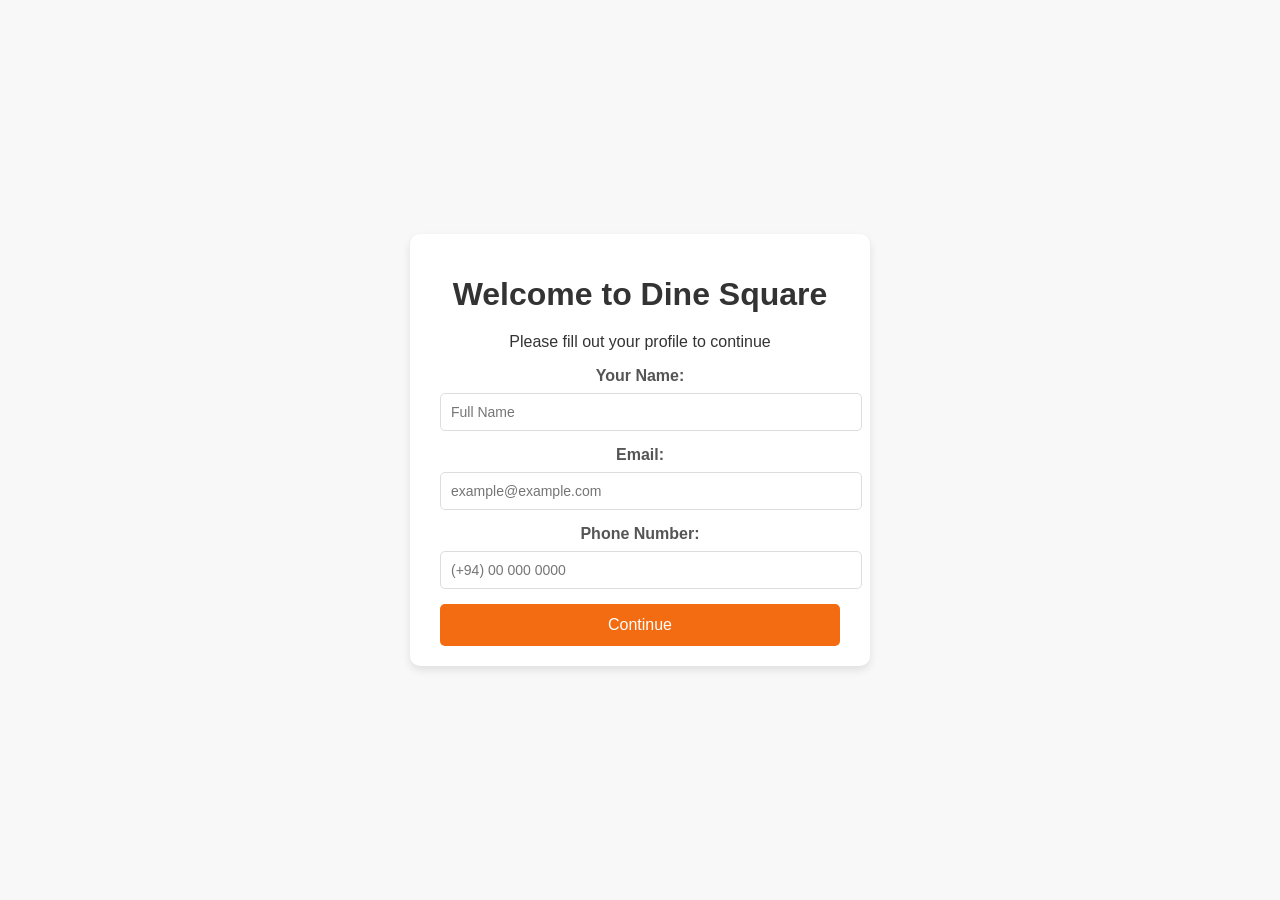
<file: index.html>
<!DOCTYPE html>
<html lang="en">
<head>
    <meta charset="UTF-8">
    <meta name="viewport" content="width=device-width, initial-scale=1.0">
    <title>Customer Profile - Dine Square</title>
    <style>
        body {
            font-family: Arial, sans-serif;
            margin: 0;
            padding: 0;
            background-color: #f8f8f8;
            color: #333;
            display: flex;
            justify-content: center;
            align-items: center;
            height: 100vh;
        }

        .profile-container {
            background-color: #fff;
            padding: 20px 30px;
            border-radius: 10px;
            box-shadow: 0 4px 8px rgba(0, 0, 0, 0.1);
            max-width: 400px;
            width: 100%;
            text-align: center;
        }

        .profile-container h1 {
            color: #333;
            margin-bottom: 20px;
        }

        .profile-container label {
            display: block;
            margin-bottom: 8px;
            font-weight: bold;
            color: #555;
        }

        .profile-container input {
            width: 100%;
            padding: 10px;
            margin-bottom: 15px;
            border: 1px solid #ddd;
            border-radius: 5px;
            font-size: 14px;
        }

        .profile-container button {
            width: 100%;
            padding: 12px;
            background-color: rgb(243, 108, 18);
            color: #fff;
            border: none;
            border-radius: 5px;
            font-size: 16px;
            cursor: pointer;
        }

        .profile-container button:hover {
            background-color: rgb(200, 90, 15);
        }
    </style>
</head>
<body>
    <div class="profile-container">
        <h1>Welcome to Dine Square</h1>
        <p>Please fill out your profile to continue</p>
        <form id="profileForm" onsubmit="saveProfile(event)">
            <label for="name">Your Name:</label>
            <input type="text" id="name" name="name" placeholder="Full Name" required>

            <label for="email">Email:</label>
            <input type="email" id="email" name="email" placeholder="example@example.com" required>

            <label for="phone">Phone Number:</label>
            <input type="tel" id="phone" name="phone" placeholder="(+94) 00 000 0000" required>

            <button type="submit">Continue</button>
        </form>
    </div>

    <script>
        function saveProfile(event) {
            event.preventDefault(); // Prevent form from submitting

            // Retrieve form values
            const name = document.getElementById('name').value;
            const email = document.getElementById('email').value;
            const phone = document.getElementById('phone').value;

            // Store data in localStorage
            localStorage.setItem('customerName', name);
            localStorage.setItem('customerEmail', email);
            localStorage.setItem('customerPhone', phone);

            // Redirect to the front page
            window.location.href = 'final.html'; // Replace with your front page path
        }
    </script>
</body>
</html>
</file>
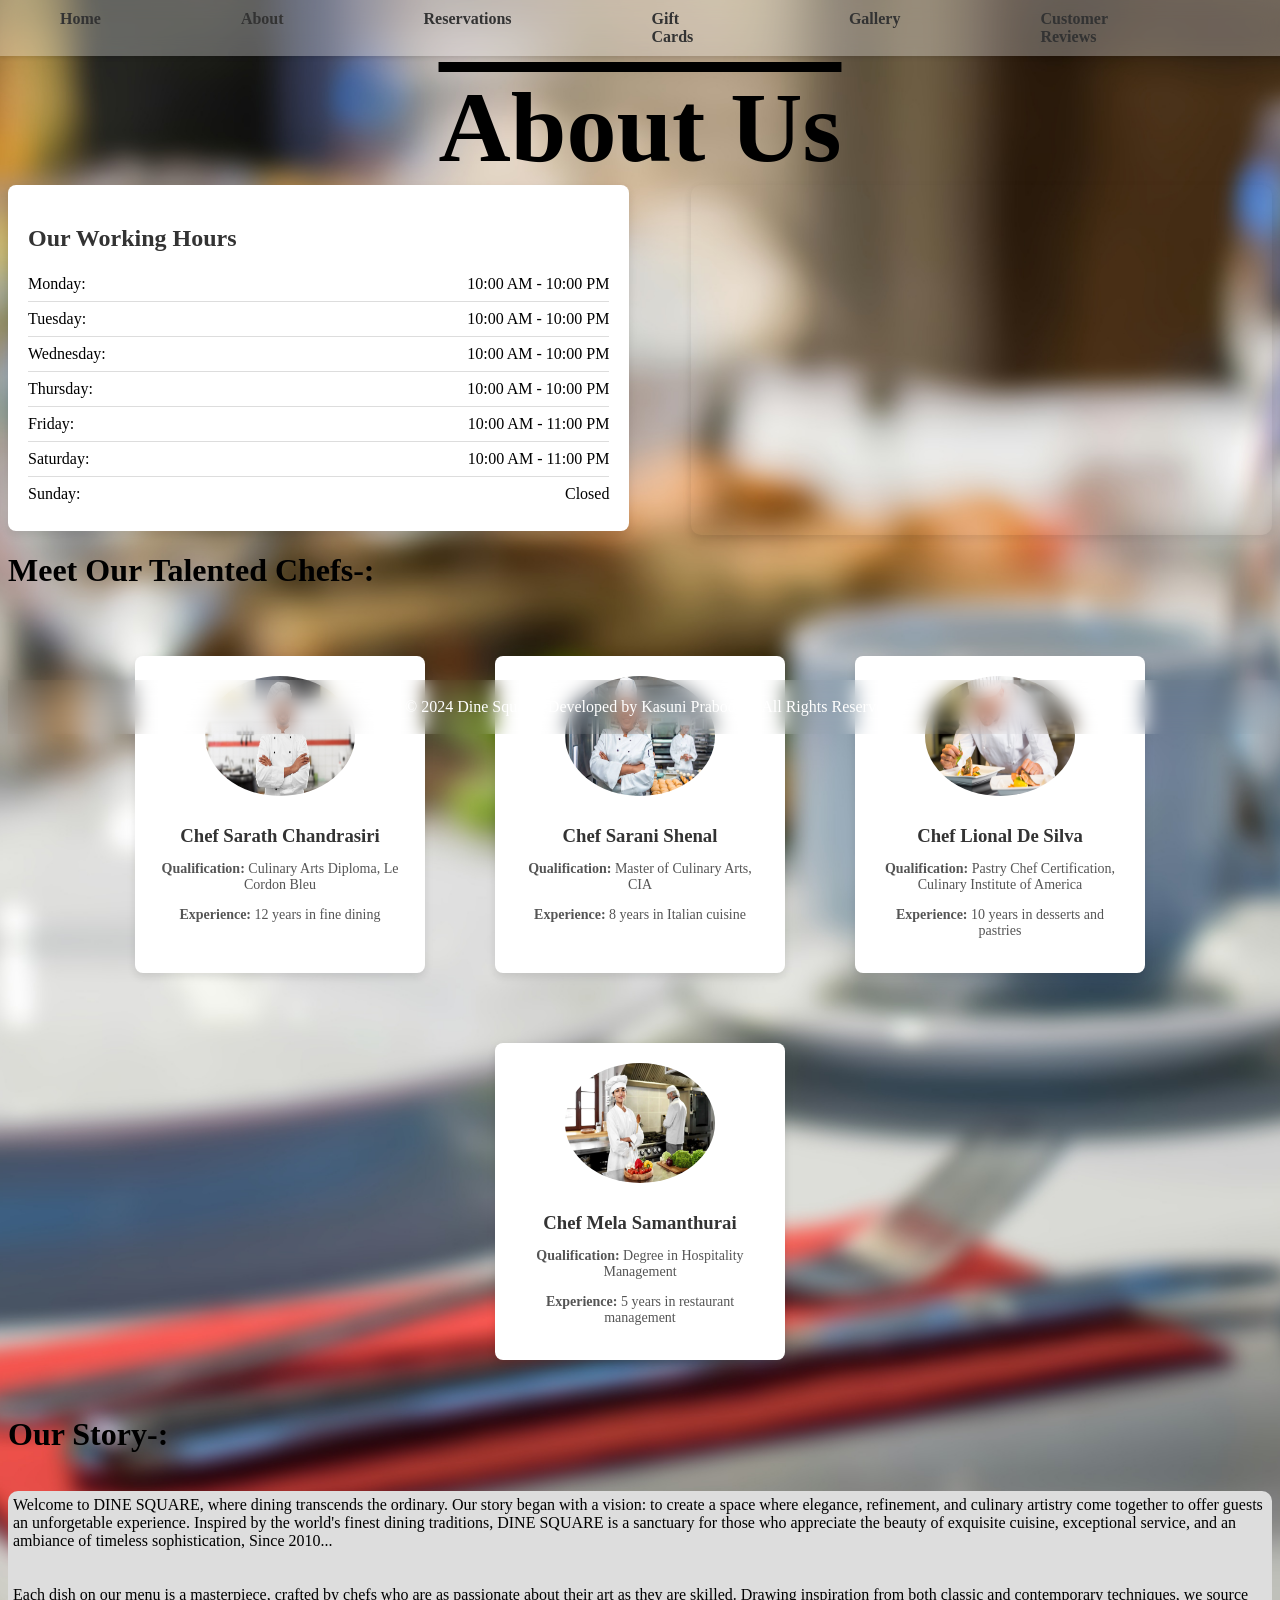
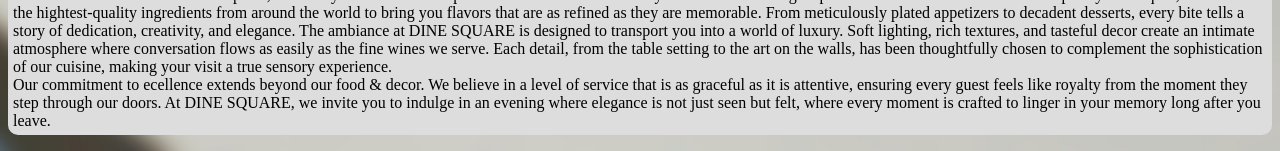
<file: AboutStory.html>
<!DOCTYPE html>
<html lang="en">
<head>
    <meta charset="UTF-8">
    <meta name="viewport" content="width=device-width, initial-scale=1.0">
    <title>Restaurant Location</title>
    <style>
        body{
                background-image: url('ppp.jpg');
                background-size:cover;
                background-position:center;
                background-repeat:no-repeat;
                position: relative;
                height: 180vh;
                }
        .map-container {
           
            width: 100%;
            
        }
        iframe {
            border: 0;
            width: 46%;
            height: 350px;
            border-radius: 10px;
            box-shadow: 0 4px 8px rgba(0, 0, 0, 0.1);
            float: right;
        }
        body{
                background-image: url('photos/ppp.jpg');
                background-size:cover;
                background-position:center;
                background-repeat:no-repeat;
                position: relative;
                }
        .topic{
                position: relative;
                text-align: center;
                font-size: 100px;
                text-decoration: overline;
                margin-top: 70px;
                padding-top: 0;
            }
            .blur-header {
            position: fixed;
            top: 0;
            left: 0;
            width: 100%;
            background: rgba(255, 255, 255, 0.3);
            backdrop-filter: blur(10px);
            box-shadow: 0 2px 4px rgba(0, 0, 0, 0.1);
            z-index: 1000;
            padding: 10px 20px;
        }
        .header-container {
            display: flex;
            justify-content: space-between;
            align-items: center;
            max-width: 1200px;
            margin: 0 auto;
        }
        .nav-menu ul {
           list-style: none;
           display: flex;
           gap: 20px;
           margin: 0;
           padding: 0;
        }
        .nav-menu ul li {
           display: inline;
           padding-right:120px;
         }
        .nav-menu ul li a {
           text-decoration: none;
           color: #333;
           font-weight: bold;
           font-size: 1em;
           transition: color 0.3s ease;
        }
        .nav-menu ul li a:hover {
           color: rgb(243, 108, 18);
        }
        .number{
          color:white;
          backdrop-filter:blur(10px);
          text-align: center;
          margin: 0;
          font-size: 1em;
          padding-top: 2px;
          padding-bottom: 2px;
          width: 100%;
          position: fixed;
          top: 680px;
        }
        .working-hours {
            background-color: #fff;
            padding: 20px;
            border-radius: 8px;
            box-shadow: 0 4px 8px rgba(0, 0, 0, 0.1);
            margin-top: 30px;
            width: 46%;
            float: left;
            text-align: left;
            margin: 0 auto;
        }

        .working-hours h2 {
            color: #333;
            margin-bottom: 15px;
        }

        .day {
            display: flex;
            justify-content: space-between;
            padding: 8px 0;
            border-bottom: 1px solid #ddd;
        }

        .day:last-child {
            border-bottom: none;
        }

        .day span {
            font-size: 16px;
        }
        .staff{
            float: left;
        }
        .chefs-container {
            display: flex;
            flex-wrap: wrap;
            justify-content: center;
            margin-top: 10px;
            float: left;
        }

        .chef-card {
            background-color: #fff;
            border-radius: 8px;
            box-shadow: 0 4px 8px rgba(0, 0, 0, 0.1);
            margin: 35px;
            padding: 20px;
            width: 250px;
            text-align: center;
            transition: transform 0.3s;
        }

        .chef-card:hover {
            transform: scale(1.05);
        }

        .chef-card h3 {
            margin: 10px 0;
            color: #333;
        }

        .chef-card p {
            color: #555;
            font-size: 14px;
        }

        .chef-photo {
            border-radius: 50%;
            width: 150px;
            height: 120px;
            margin-bottom: 15px;
        }
        .story{
            float: left;
        }
        .para1{
            float: left;
            background-color: #ddd;
            padding: 5px;
            border-radius: 10px;
        }
    </style>
</head>
<body>

    <header class="blur-header">
        <div class="header-container">
          <nav class="nav-menu">
            <ul>
              <li><a href="FINAL.html">Home</a></li>
              <li><a href="AboutStory.html">About</a></li>
              <li><a href="Reservation.html">Reservations</a></li>
              <li><a href="GiftCards.html">Gift Cards</a></li>
              <li><a href="Gallery.html">Gallery</a></li>
              <li><a href="CustomerReviews.html">Customer Reviews</a></li>
            </ul>
          </nav>
        </div>
      </header>

      <div class="topic"><b>About Us<i class='bx bxs-bowl-hot'></i></b></div>
   
    <div class="map-container">
    <iframe src="https://www.google.com/maps/embed?pb=!1m18!1m12!1m3!1d14364.684909537531!2d80.54890133945158!3d5.943170047160147!2m3!1f0!2f0!3f0!3m2!1i1024!2i768!4f13.1!3m3!1m2!1s0x3ae139271817428d%3A0x28c3af9bff3a6bc3!2sBrown&#39;s%20Hill!5e1!3m2!1sen!2slk!4v1777028102795!5m2!1sen!2slk" 
        width="600" 
        height="450" 
        style="border:0;" 
        allowfullscreen="" 
        loading="lazy" 
        referrerpolicy="no-referrer-when-downgrade">
    </iframe>
    </div>

    <div class="working-hours">
        <h2>Our Working Hours</h2>
        <div class="day">
            <span>Monday:</span>
            <span>10:00 AM - 10:00 PM</span>
        </div>
        <div class="day">
            <span>Tuesday:</span>
            <span>10:00 AM - 10:00 PM</span>
        </div>
        <div class="day">
            <span>Wednesday:</span>
            <span>10:00 AM - 10:00 PM</span>
        </div>
        <div class="day">
            <span>Thursday:</span>
            <span>10:00 AM - 10:00 PM</span>
        </div>
        <div class="day">
            <span>Friday:</span>
            <span>10:00 AM - 11:00 PM</span>
        </div>
        <div class="day">
            <span>Saturday:</span>
            <span>10:00 AM - 11:00 PM</span>
        </div>
        <div class="day">
            <span>Sunday:</span>
            <span>Closed</span>
        </div>
    </div>

    <div>
        <div class="staff"><h1><b>Meet Our Talented Chefs-: </b></h1></div>
        <div class="chefs-container">
            <div class="chef-card">
                <img src="photos/sarathchandrasiri.jpg" alt="Chef 1" class="chef-photo">
                <h3>Chef Sarath Chandrasiri </h3>
                <p><strong>Qualification:</strong> Culinary Arts Diploma, Le Cordon Bleu</p>
                <p><strong>Experience:</strong> 12 years in fine dining</p>
            </div>
    
            <div class="chef-card">
                <img src="photos/sarani.jpg" alt="Chef 2" class="chef-photo">
                <h3>Chef Sarani Shenal</h3>
                <p><strong>Qualification:</strong> Master of Culinary Arts, CIA</p>
                <p><strong>Experience:</strong> 8 years in Italian cuisine</p>
            </div>
    
            <div class="chef-card">
                <img src="photos/LIONAL.jpg" alt="Chef 3" class="chef-photo">
                <h3>Chef Lional De Silva</h3>
                <p><strong>Qualification:</strong> Pastry Chef Certification, Culinary Institute of America</p>
                <p><strong>Experience:</strong> 10 years in desserts and pastries</p>
            </div>
    
            <div class="chef-card">
                <img src="photos/Mela.webp" alt="Chef 4" class="chef-photo">
                <h3>Chef Mela Samanthurai</h3>
                <p><strong>Qualification:</strong> Degree in Hospitality Management</p>
                <p><strong>Experience:</strong> 5 years in restaurant management</p>
            </div>
        </div>    
    </div>

    <div  class="story"><h1><b>Our Story-:</b></h1></div>

    <div><p class="para1">Welcome to DINE SQUARE, where dining transcends the ordinary. Our story
        began with a vision: to create a space where elegance, refinement, and culinary
        artistry come together to offer guests an unforgetable experience. Inspired
        by the world's finest dining traditions, DINE SQUARE is a sanctuary for those
        who appreciate the beauty of exquisite cuisine, exceptional service, and an 
        ambiance of timeless sophistication, Since 2010...<br><br><br>Each dish on our menu is a masterpiece, crafted by chefs who are as passionate 
            about their art as they are skilled. Drawing inspiration from both classic and 
            contemporary techniques, we source the hightest-quality ingredients from around 
            the world to bring you flavors that are as refined as they are memorable. 
            From meticulously plated appetizers to decadent desserts, every bite tells 
            a story of dedication, creativity, and elegance. The ambiance at DINE SQUARE 
            is designed to transport you into a world of luxury. Soft lighting, rich 
            textures, and tasteful decor create an intimate atmosphere where conversation 
            flows as easily as the fine wines we serve. Each detail, from the table 
            setting to the art on the walls, has been thoughtfully chosen to complement the 
            sophistication of our cuisine, making your visit a true sensory experience.<br>Our commitment to ecellence extends beyond our food & decor. We believe 
            in a level of service that is as graceful as it is attentive, ensuring 
            every guest feels like royalty from the moment they step through our doors. 
            At DINE SQUARE, we invite you to indulge in an evening where elegance is 
            not just seen but felt, where every moment is crafted to linger in your 
            memory long after you leave.</p>
    </div>

    <!--footer-->
    <footer>
        <div class="number">
            <p>&copy; 2024 Dine Square | Developed by Kasuni Prabodha | All Rights Reserved</p>
        </div>
    </footer>

</body>
</html>
</file>
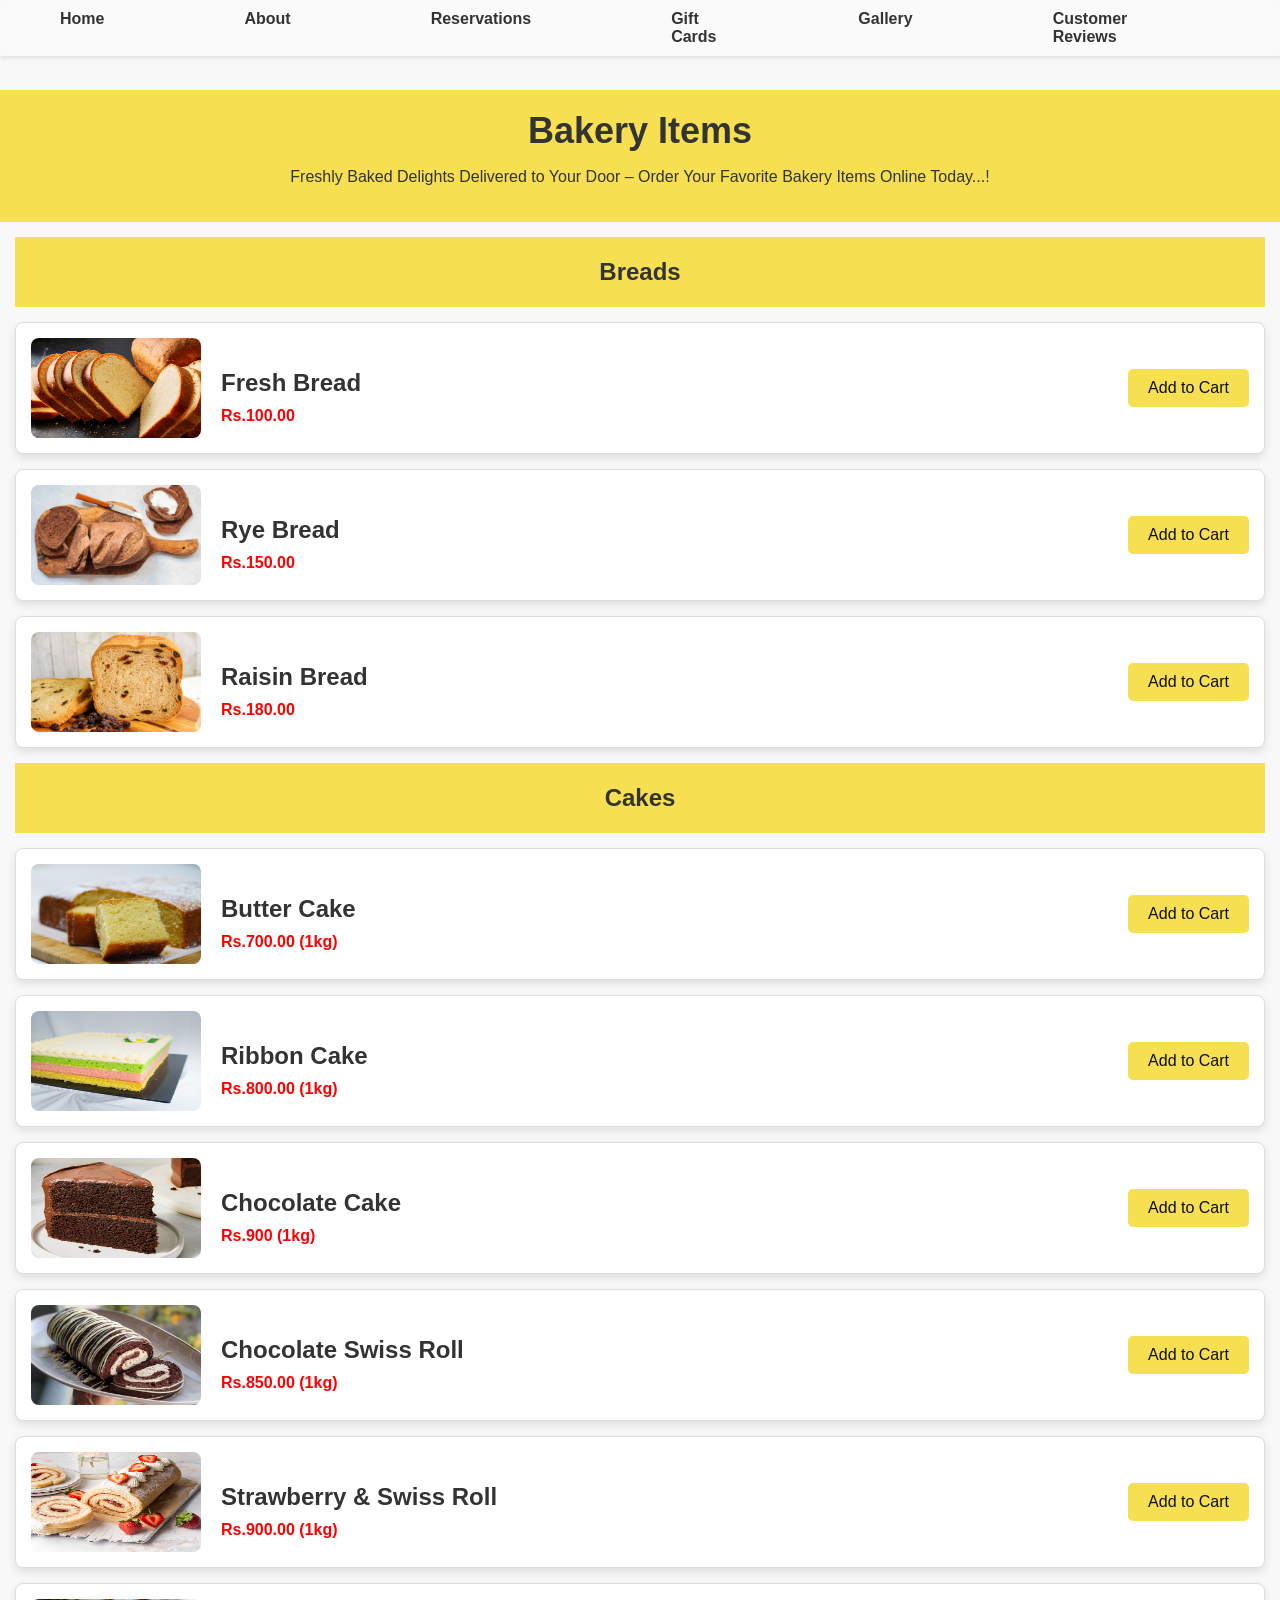
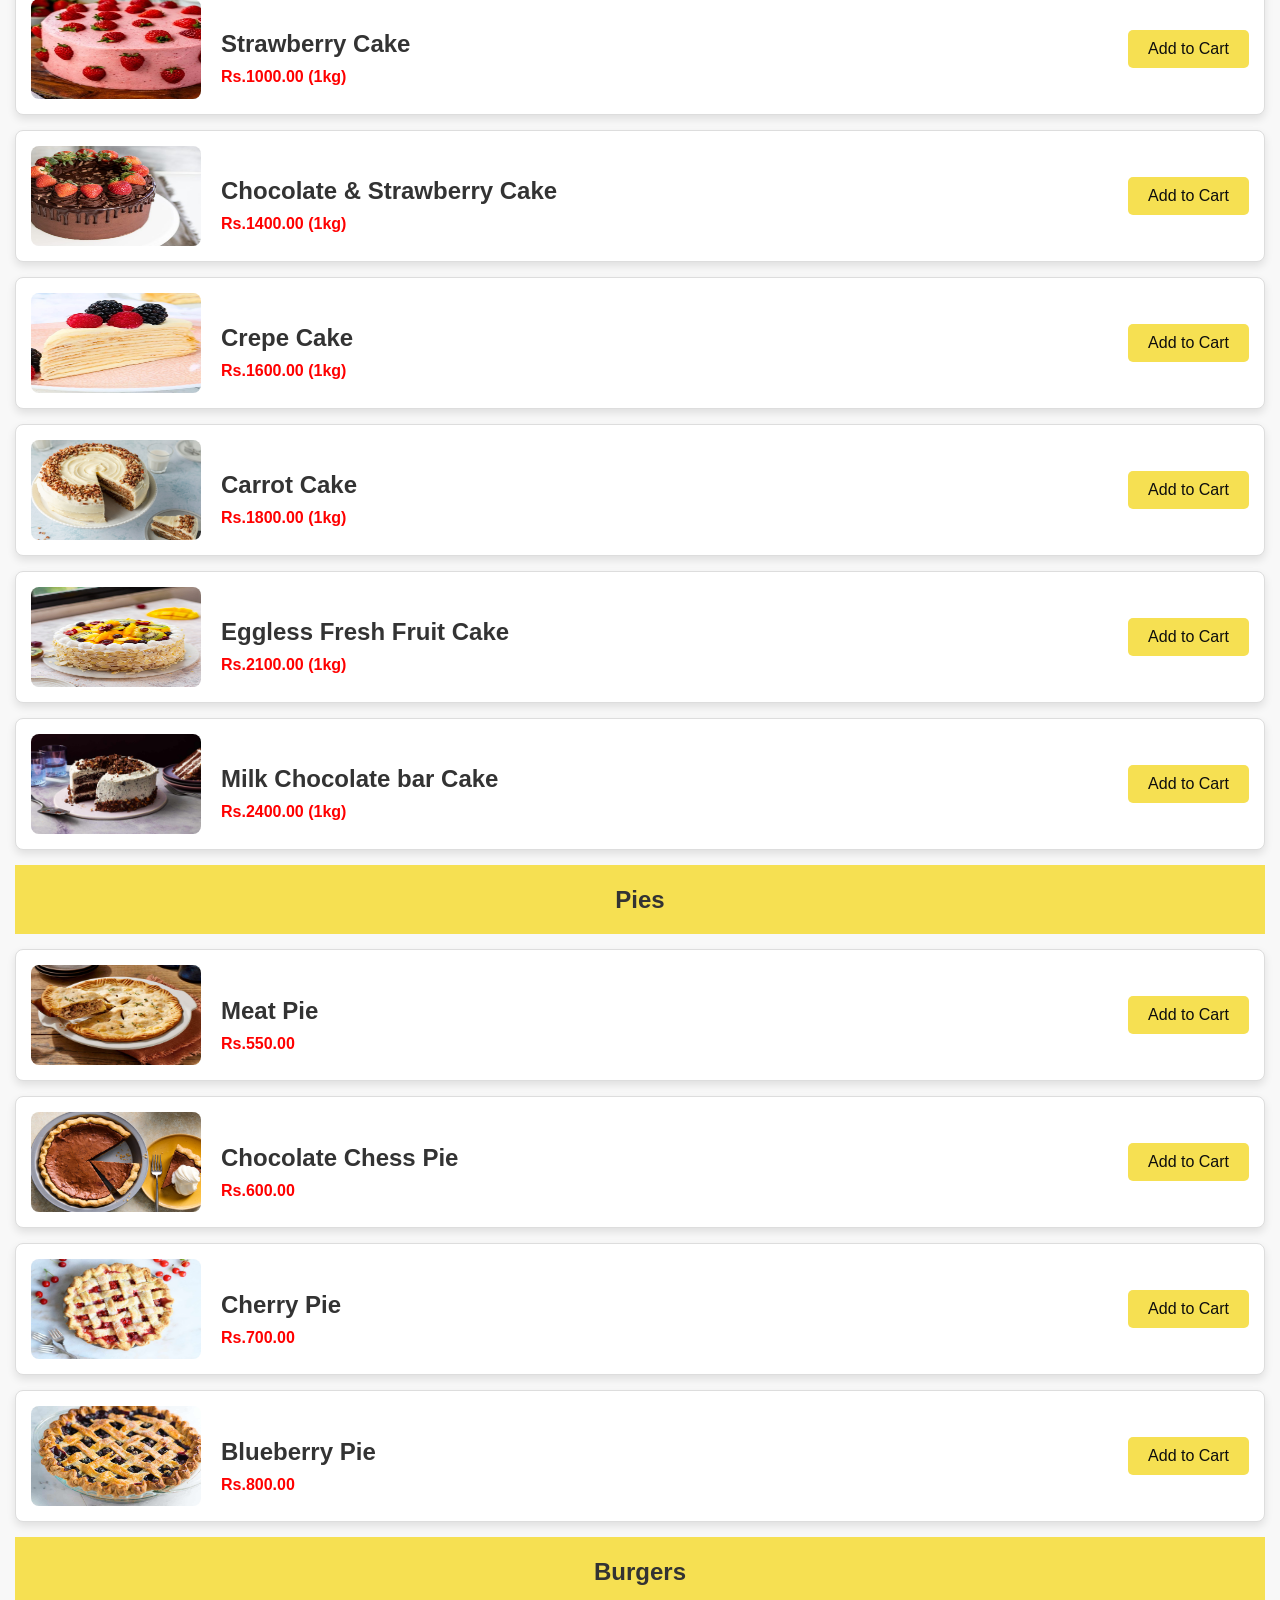
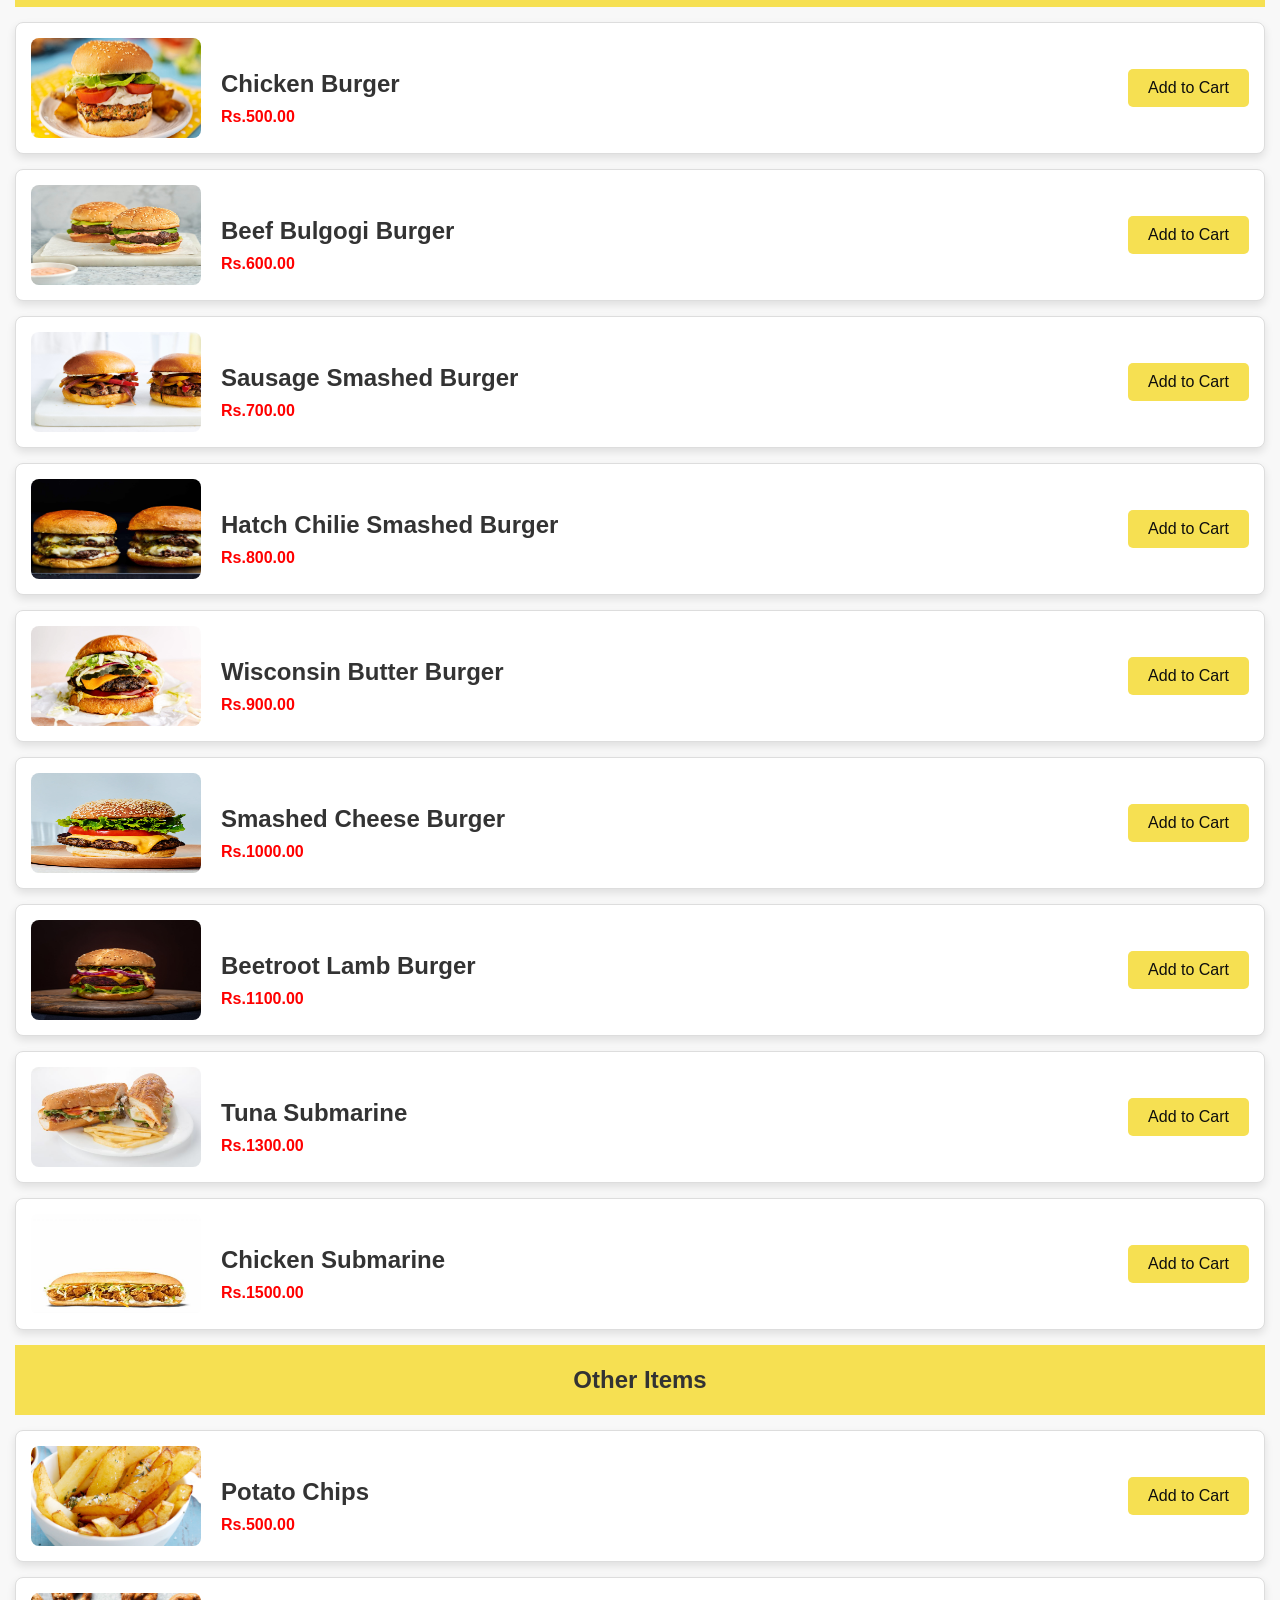
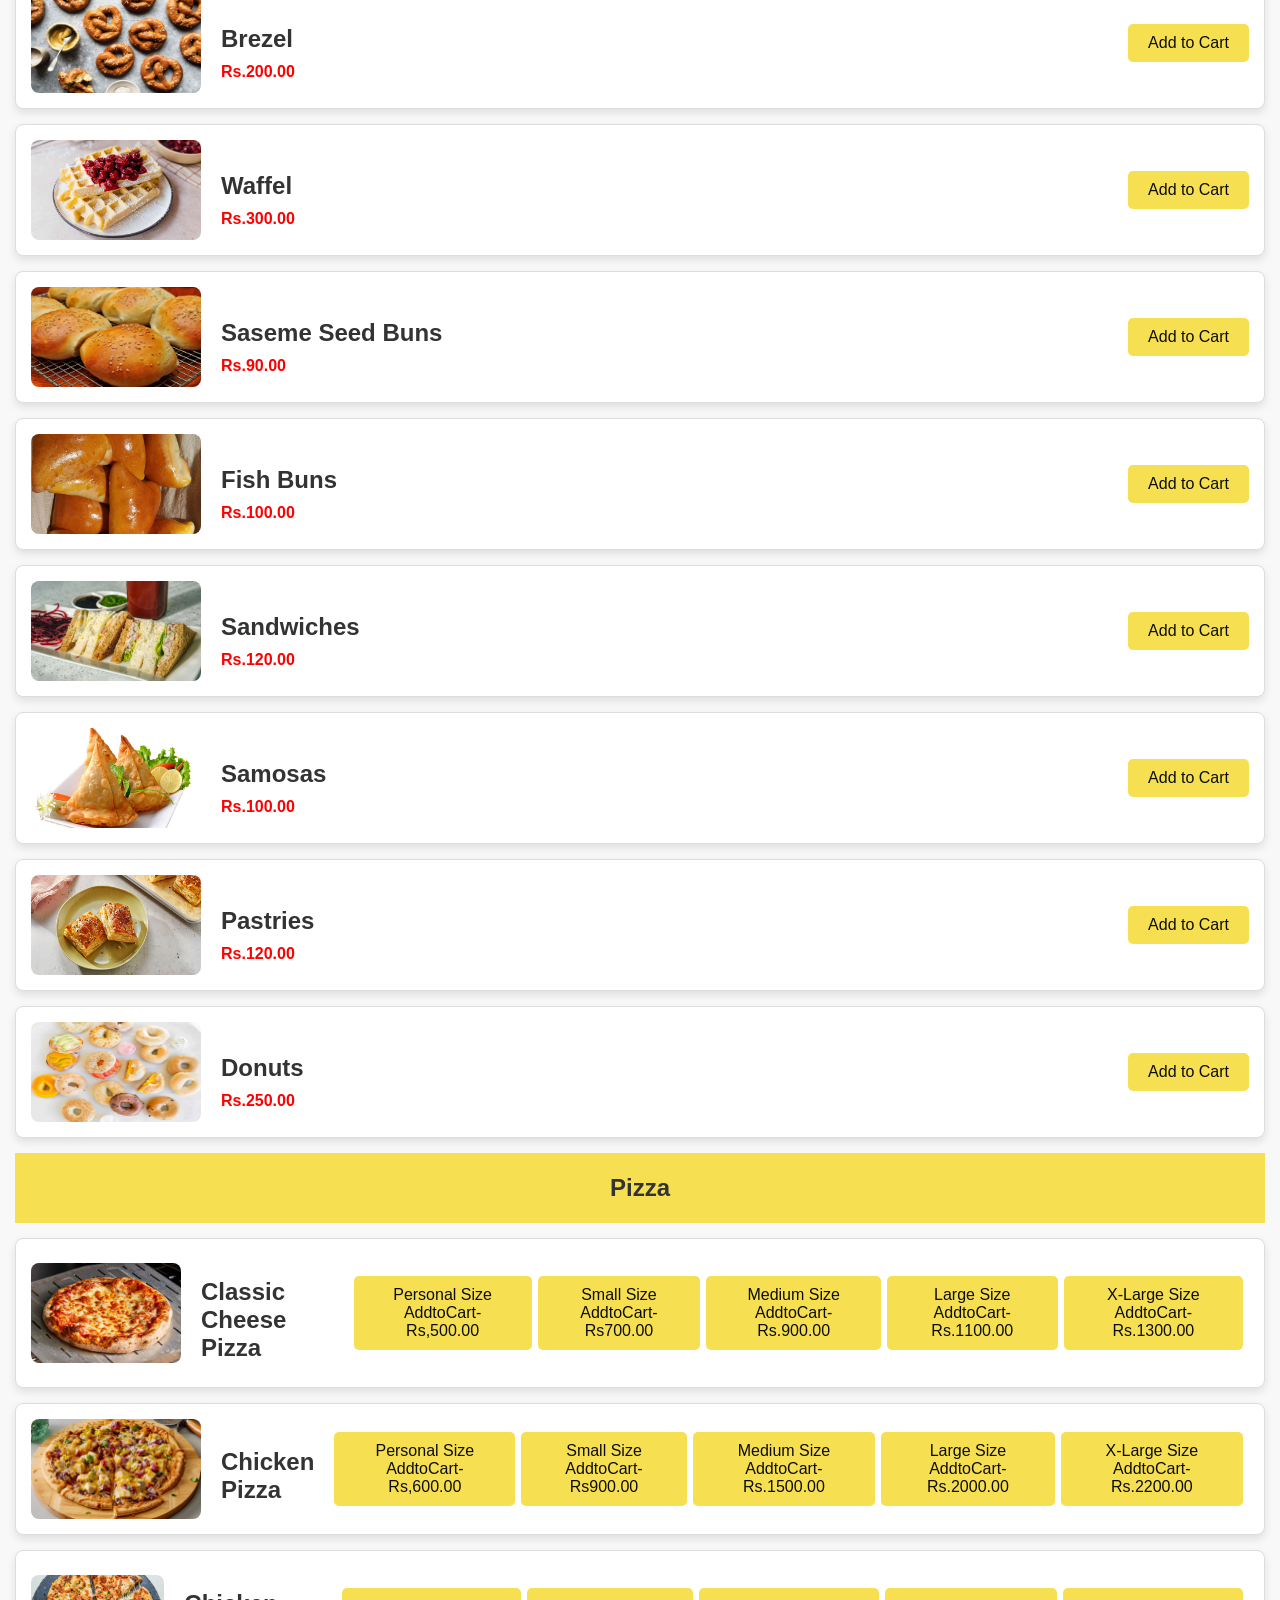
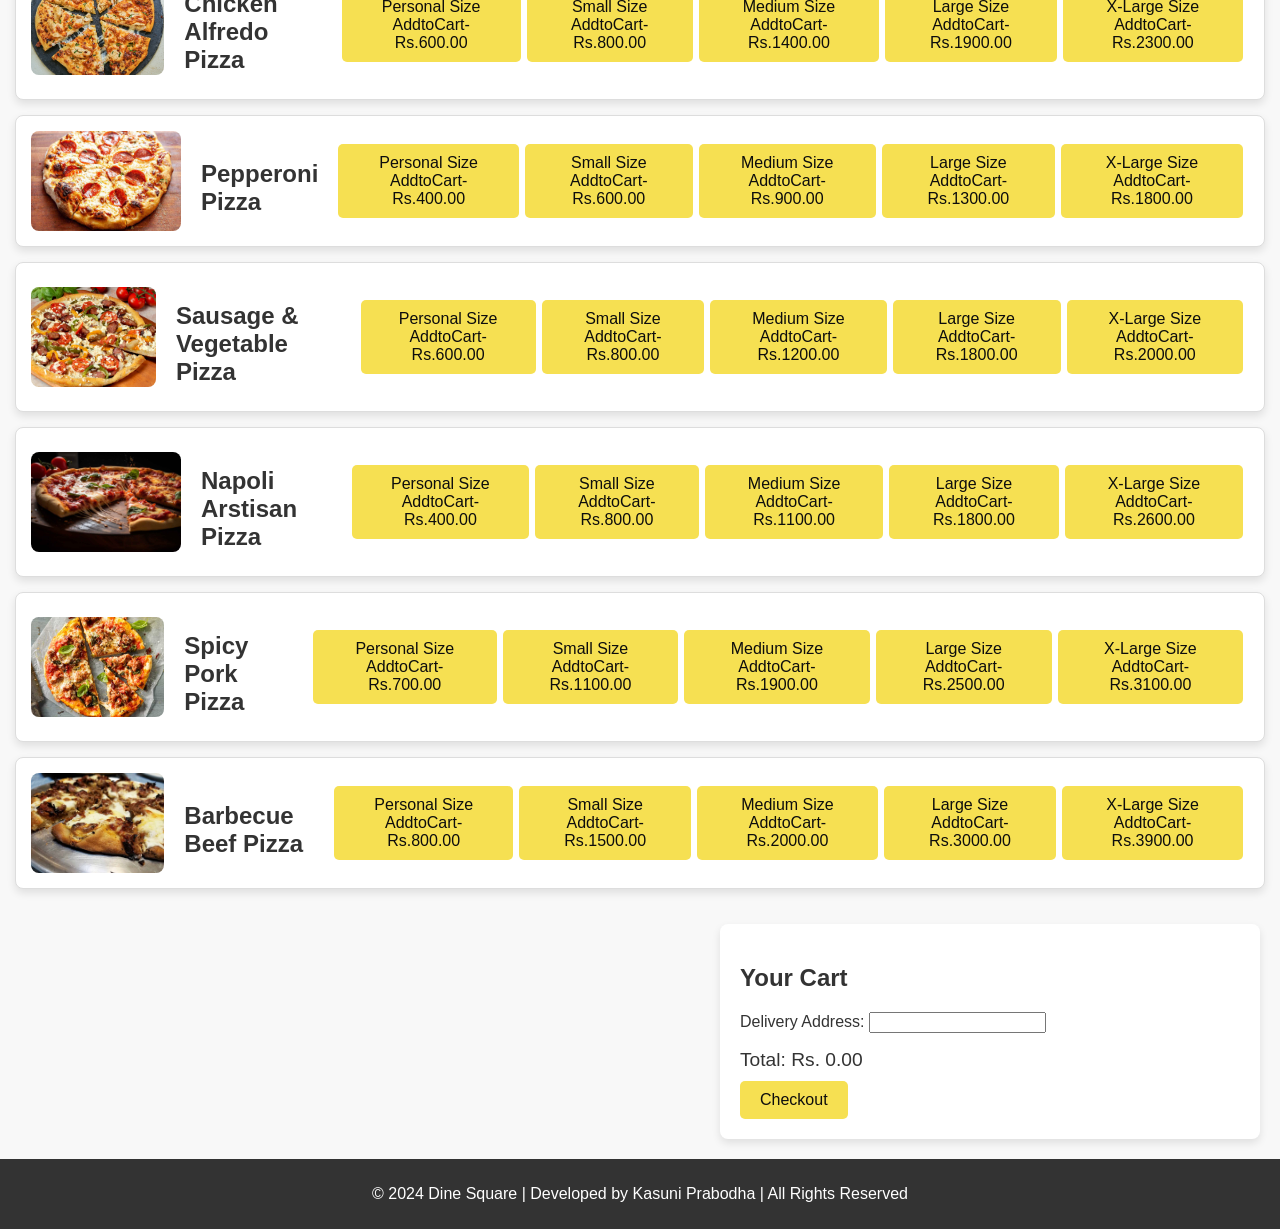
<file: bakery.html>
<!DOCTYPE html>
<html lang="en">
<head>
    <meta charset="UTF-8">
    <meta name="viewport" content="width=device-width, initial-scale=1.0">
    <title>Breakfast Menu - Dine Square</title>
    <style>
        body {
            font-family: Arial, sans-serif;
            margin: 0;
            padding: 0;
            background-color: #f8f8f8;
            color: #333;
            flex-direction: column;
        }

        .header {
            background-color: rgb(246, 224, 82);
            text-align: center;
            padding: 20px;
            margin-top: 90px;
        }

        .header h1 {
            margin: 0;
            font-size: 36px;
        }
        .header1 {
            background-color: rgb(246, 224, 82);
            text-align: center;
            padding: 1px;
            margin: 15px;
        }
        .product {
            display: flex;
            align-items: center;
            justify-content: space-between; 
            background-color: white;
            border: 1px solid #ddd;
            border-radius: 8px;
            margin: 15px;
            padding: 15px;
            text-align: left;
            box-shadow: 0 4px 8px rgba(0, 0, 0, 0.1);
        }
        .product img {
            width: 170px;
            height: 100px;
            border-radius: 8px;
            margin-right: 20px; 
        }
        .product-info {
            flex-grow: 1; 
            padding-right: 20px;
        }
        .product h3 {
            font-size: 1.5rem;
            margin-bottom: 10px;
        }
        .product p {
            font-size: 1rem;
            margin: 5px 0;
        }
        .price {
            font-weight: bold;
            font-size: 1.2rem;
            color: red;
            margin-top: 10px;
        }
        button {
            background-color: rgb(246, 224, 82);
            color: rgb(13, 13, 13);
            padding: 10px 20px;
            border: none;
            border-radius: 5px;
            cursor: pointer;
            font-size: 1rem;
            transition: background-color 0.3s ease;
        }
        button:hover {
            background-color: rgb(146, 127, 2);
        }
        .button2 {
            background-color: rgb(246, 224, 82);
            color: rgb(13, 13, 13);
            padding: 10px 20px;
            margin-right: 6px;
            border: none;
            border-radius: 5px;
            cursor: pointer;
            font-size: 1rem;
            transition: background-color 0.3s ease;
        }
        .button2:hover {
            background-color: rgb(146, 127, 2);
        }
        .cart {
            background-color: #fff;
	        position:relative;
	        float:right;
	        width:500px;
            padding: 20px;
            margin: 20px;
            border-radius: 8px;
            box-shadow: 0 4px 8px rgba(0, 0, 0, 0.1);
        }
        .cart ul {
            list-style-type: none;
        }
        .cart p {
            font-size: 1.2rem;
            margin: 10px 0;
        }
        .blur-header {
            position: fixed;
            top: 0;
            left: 0;
            width: 100%;
            background: rgba(255, 255, 255, 0.3);
            backdrop-filter: blur(10px);
            box-shadow: 0 2px 4px rgba(0, 0, 0, 0.1);
            z-index: 1000;
            padding: 10px 20px;
        }
        .header-container {
            display: flex;
            justify-content: space-between;
            align-items: center;
            max-width: 1200px;
            margin: 0 auto;
        }
        .nav-menu ul {
           list-style: none;
           display: flex;
           gap: 20px;
           margin: 0;
           padding: 0;
        }
        .nav-menu ul li {
           display: inline;
           padding-right:120px;
         }
        .nav-menu ul li a {
           text-decoration: none;
           color: #333;
           font-weight: bold;
           font-size: 1em;
           transition: color 0.3s ease;
        }
        .nav-menu ul li a:hover {
           color: rgb(243, 108, 18);
        }
        .footer {
           background-color: #333;
           color: #fff;
           text-align: center;
           padding: 10px 0;
           position: relative;
           bottom: 0;
           width: 100%;
           margin-top: 270px;
         }
    </style>
</head>
<body>
   <header class="blur-header">
      <div class="header-container">
        <nav class="nav-menu">
          <ul>
            <li><a href="FINAL.html">Home</a></li>
            <li><a href="AboutStory.html">About</a></li>
            <li><a href="Reservation.html">Reservations</a></li>
            <li><a href="GiftCards.html">Gift Cards</a></li>
            <li><a href="Gallery.html">Gallery</a></li>
            <li><a href="CustomerReviews.html">Customer Reviews</a></li>
          </ul>
        </nav>
      </div>
    </header>
    <div class="header">
        <h1>Bakery Items</h1>
        <p>Freshly Baked Delights Delivered to Your Door – Order Your Favorite Bakery Items Online Today...!</p>
    </div>

    <div class="header1"><h2>Breads</h2></div>

    <section class="product-list">
        <div class="product">
           <img src="photos/bread.jpg" alt="Fresh Bread">
           <div class="product-info">
              <h3>Fresh Bread</h3>
              <p class="price">Rs.100.00</p>
           </div>
           <button onclick="addToCart('Fresh Bread', 100.00)">Add to Cart</button>
        </div>
    </section>

    <section class="product-list">
        <div class="product">
           <img src="photos/Rye-Bread.jpg" alt="Rye_Bread">
           <div class="product-info">
              <h3>Rye Bread</h3>
              <p class="price">Rs.150.00</p>
           </div>
           <button onclick="addToCart('Rye_Bread', 150.00)">Add to Cart</button>
        </div>
    </section>

    <section class="product-list">
        <div class="product">
           <img src="photos/Raisin-Bread.jpg" alt="Raisin Bread">
           <div class="product-info">
              <h3>Raisin Bread</h3>
              <p class="price">Rs.180.00</p>
           </div>
           <button onclick="addToCart('Raisin Bread', 180.00)">Add to Cart</button>
        </div>
    </section>

    <div class="header1"><h2>Cakes</h2></div>

    <section class="product-list">
        <div class="product">
           <img src="photos/ButterCake.jpg" alt="Butter Cake">
           <div class="product-info">
              <h3>Butter Cake</h3>
              <p class="price">Rs.700.00 (1kg)</p>
           </div>
           <button onclick="addToCart('Butter Cake', 700.00)">Add to Cart</button>
        </div>
    </section>

    <section class="product-list">
        <div class="product">
           <img src="photos/RibbonCake.jpeg" alt="Ribbon Cake">
           <div class="product-info">
              <h3>Ribbon Cake</h3>
              <p class="price">Rs.800.00 (1kg)</p>
           </div>
           <button onclick="addToCart('Ribbon Cake', 800.00)">Add to Cart</button>
        </div>
    </section>

    <section class="product-list">
        <div class="product">
           <img src="photos/chocolate-cake.jpg" alt="Chocolate Cake">
           <div class="product-info">
              <h3>Chocolate Cake</h3>
              <p class="price">Rs.900 (1kg)</p>
           </div>
           <button onclick="addToCart('Chocolate Cake', 900.00)">Add to Cart</button>
        </div>
    </section>

    <section class="product-list">
        <div class="product">
           <img src="photos/chocolate-swiss-roll.jpg" alt="Chocolate Swiss Roll">
           <div class="product-info">
              <h3>Chocolate Swiss Roll</h3>
              <p class="price">Rs.850.00 (1kg)</p>
           </div>
           <button onclick="addToCart('Chocolate Swiss Roll', 850.00)">Add to Cart</button>
        </div>
    </section>

    <section class="product-list">
        <div class="product">
           <img src="photos/strawberry-swiss-rolls.jpg" alt="Strawberry & Swiss Roll">
           <div class="product-info">
              <h3>Strawberry & Swiss Roll</h3>
              <p class="price">Rs.900.00 (1kg)</p>
           </div>
           <button onclick="addToCart('Strawberry & Swiss Roll', 900.00)">Add to Cart</button>
        </div>
    </section>

    <section class="product-list">
        <div class="product">
           <img src="photos/Strawberry-Cake.jpg" alt="Strawberry Cake">
           <div class="product-info">
              <h3>Strawberry Cake</h3>
              <p class="price">Rs.1000.00 (1kg)</p>
           </div>
           <button onclick="addToCart('Strawberry Cake', 1000.00)">Add to Cart</button>
        </div>
    </section>

    <section class="product-list">
        <div class="product">
           <img src="photos/ChocolateStrawberryCake.jpg" alt="Chocolate & Strawberry Cake">
           <div class="product-info">
              <h3>Chocolate & Strawberry Cake</h3>
              <p class="price">Rs.1400.00 (1kg)</p>
           </div>
           <button onclick="addToCart('Chocolate & Strawberry Cake', 1400.00)">Add to Cart</button>
        </div>
    </section>

    <section class="product-list">
        <div class="product">
           <img src="photos/CrepeCake.jpg" alt="Crepe Cake">
           <div class="product-info">
              <h3>Crepe Cake</h3>
              <p class="price">Rs.1600.00 (1kg)</p>
           </div>
           <button onclick="addToCart('Crepe Cake', 1600.00)">Add to Cart</button>
        </div>
    </section>

    <section class="product-list">
        <div class="product">
           <img src="photos/CarrotCake.jpg" alt="Carrot Cake">
           <div class="product-info">
              <h3>Carrot Cake</h3>
              <p class="price">Rs.1800.00 (1kg)</p>
           </div>
           <button onclick="addToCart('Carrot Cake', 1800.00)">Add to Cart</button>
        </div>
    </section>

    <section class="product-list">
        <div class="product">
           <img src="photos/EgglessFreshFuitCake.jpg" alt="Eggless Fresh Fruit Cake">
           <div class="product-info">
              <h3>Eggless Fresh Fruit Cake</h3>
              <p class="price">Rs.2100.00 (1kg)</p>
           </div>
           <button onclick="addToCart('Eggless Fresh Fruit Cake', 2100.00)">Add to Cart</button>
        </div>
    </section>

    <section class="product-list">
        <div class="product">
           <img src="photos/MilkChocolateBarCake.jpg" alt="Milk Chocolate bar Cake">
           <div class="product-info">
              <h3>Milk Chocolate bar Cake</h3>
              <p class="price">Rs.2400.00 (1kg)</p>
           </div>
           <button onclick="addToCart('Milk Chocolate bar Cake', 2400.00)">Add to Cart</button>
        </div>
    </section>

    <div class="header1"><h2>Pies</h2></div>

    <section class="product-list">
        <div class="product">
           <img src="photos/Meat-Pie.jpg" alt="Meat Pie">
           <div class="product-info">
              <h3>Meat Pie</h3>
              <p class="price">Rs.550.00</p>
           </div>
           <button onclick="addToCart('Meat Pie', 550.00)">Add to Cart</button>
        </div>
    </section>

    <section class="product-list">
        <div class="product">
           <img src="photos/chocolate-chess-pie.jpg" alt="Chocolate Chess Pie">
           <div class="product-info">
              <h3>Chocolate Chess Pie</h3>
              <p class="price">Rs.600.00</p>
           </div>
           <button onclick="addToCart('Chocolate Chess Pie', 600.00)">Add to Cart</button>
        </div>
    </section>

    <section class="product-list">
        <div class="product">
           <img src="photos/cherry-pie.jpg" alt="Cherry Pie">
           <div class="product-info">
              <h3>Cherry Pie</h3>
              <p class="price">Rs.700.00</p>
           </div>
           <button onclick="addToCart('Cherry Pie', 700.00)">Add to Cart</button>
        </div>
    </section>

    <section class="product-list">
        <div class="product">
           <img src="photos/Blueberry-Pie.jpg" alt="Blueberry Pie">
           <div class="product-info">
              <h3>Blueberry Pie</h3>
              <p class="price">Rs.800.00</p>
           </div>
           <button onclick="addToCart('Blueberry Pie', 800.00)">Add to Cart</button>
        </div>
    </section>

    <div class="header1"><h2>Burgers</h2></div>

    <section class="product-list">
        <div class="product">
           <img src="photos/Chicken Burgers.jpg" alt="Chicken Burger">
           <div class="product-info">
              <h3>Chicken Burger</h3>
              <p class="price">Rs.500.00</p>
           </div>
           <button onclick="addToCart('Chicken Burger', 500.00)">Add to Cart</button>
        </div>
    </section>

    <section class="product-list">
        <div class="product">
           <img src="photos/beef bulgogi burgers.jpg" alt="Beef Bulgogi Burger">
           <div class="product-info">
              <h3>Beef Bulgogi Burger</h3>
              <p class="price">Rs.600.00</p>
           </div>
           <button onclick="addToCart('Beef Bulgogi Burger', 600.00)">Add to Cart</button>
        </div>
    </section>

    <section class="product-list">
        <div class="product">
           <img src="photos/sausage smash burgers.jpg" alt="Sausage Smashed Burger">
           <div class="product-info">
              <h3>Sausage Smashed Burger</h3>
              <p class="price">Rs.700.00</p>
           </div>
           <button onclick="addToCart('Sausage Smashed Burger', 700.00)">Add to Cart</button>
        </div>
    </section>

    <section class="product-list">
        <div class="product">
           <img src="photos/Hatch chilie smash burgers.jpg" alt="Hatch Chilie Smashed Burger">
           <div class="product-info">
              <h3>Hatch Chilie Smashed Burger</h3>
              <p class="price">Rs.800.00</p>
           </div>
           <button onclick="addToCart('Hatch Chilie Smashed Burger', 800.00)">Add to Cart</button>
        </div>
    </section>

    <section class="product-list">
        <div class="product">
           <img src="photos/Wisconsin-Butter-Burgers.webp" alt="Wisconsin Butter Burger">
           <div class="product-info">
              <h3>Wisconsin Butter Burger</h3>
              <p class="price">Rs.900.00</p>
           </div>
           <button onclick="addToCart('Wisconsin Butter Burger', 900.00)">Add to Cart</button>
        </div>
    </section>

    <section class="product-list">
        <div class="product">
           <img src="photos/Smashed Cheese burger.webp" alt="Smashed Cheese Burger">
           <div class="product-info">
              <h3>Smashed Cheese Burger</h3>
              <p class="price">Rs.1000.00</p>
           </div>
           <button onclick="addToCart('Smashed Cheese Burger', 1000.00)">Add to Cart</button>
        </div>
    </section>

    <section class="product-list">
        <div class="product">
           <img src="photos/Beetroot Lamb Burger.jpg" alt="Beetroot Lamb Burger">
           <div class="product-info">
              <h3>Beetroot Lamb Burger</h3>
              <p class="price">Rs.1100.00</p>
           </div>
           <button onclick="addToCart('Beetroot Lamb Burger', 1100.00)">Add to Cart</button>
        </div>
    </section>

    <section class="product-list">
        <div class="product">
           <img src="photos/Submarine-Tuna.jpg" alt="Tuna Submarine">
           <div class="product-info">
              <h3>Tuna Submarine</h3>
              <p class="price">Rs.1300.00</p>
           </div>
           <button onclick="addToCart('Tuna Submarine', 1300.00)">Add to Cart</button>
        </div>
    </section>

    <section class="product-list">
        <div class="product">
           <img src="photos/chicken_submarine.jpeg" alt="Chicken Submarine">
           <div class="product-info">
              <h3>Chicken Submarine</h3>
              <p class="price">Rs.1500.00</p>
           </div>
           <button onclick="addToCart('Chicken Submarine', 1500.00)">Add to Cart</button>
        </div>
    </section>

    <div class="header1"><h2>Other Items</h2></div>

    <section class="product-list">
        <div class="product">
           <img src="photos/chips.jpeg" alt="Potato Chips">
           <div class="product-info">
              <h3>Potato Chips</h3>
              <p class="price">Rs.500.00</p>
           </div>
           <button onclick="addToCart('Potato Chips', 500.00)">Add to Cart</button>
        </div>
    </section>

    <section class="product-list">
        <div class="product">
           <img src="photos/brezel.jpg" alt="Brezel">
           <div class="product-info">
              <h3>Brezel</h3>
              <p class="price">Rs.200.00</p>
           </div>
           <button onclick="addToCart('Brezel', 200.00)">Add to Cart</button>
        </div>
    </section>

    <section class="product-list">
        <div class="product">
           <img src="photos/Waffel.jpg" alt="Waffel">
           <div class="product-info">
              <h3>Waffel</h3>
              <p class="price">Rs.300.00</p>
           </div>
           <button onclick="addToCart('Waffel', 300.00)">Add to Cart</button>
        </div>
    </section>

    <section class="product-list">
        <div class="product">
           <img src="photos/Sesame_seed_buns.jpg" alt="Saseme Seed Buns">
           <div class="product-info">
              <h3>Saseme Seed Buns</h3>
              <p class="price">Rs.90.00</p>
           </div>
           <button onclick="addToCart('Saseme Seed Buns', 90.00)">Add to Cart</button>
        </div>
    </section>

    <section class="product-list">
        <div class="product">
           <img src="photos/fishbun.jpg" alt="Fish Buns">
           <div class="product-info">
              <h3>Fish Buns</h3>
              <p class="price">Rs.100.00</p>
           </div>
           <button onclick="addToCart('Fish Buns', 100.00)">Add to Cart</button>
        </div>
    </section>

    <section class="product-list">
        <div class="product">
           <img src="photos/sandwich.avif" alt="Sandwiches">
           <div class="product-info">
              <h3>Sandwiches</h3>
              <p class="price">Rs.120.00</p>
           </div>
           <button onclick="addToCart('Sandwiches', 120.00)">Add to Cart</button>
        </div>
    </section>

    <section class="product-list">
        <div class="product">
           <img src="photos/samosa1.jpg" alt="Samosas">
           <div class="product-info">
              <h3>Samosas</h3>
              <p class="price">Rs.100.00</p>
           </div>
           <button onclick="addToCart('Samosas', 100.00)">Add to Cart</button>
        </div>
    </section>

    <section class="product-list">
        <div class="product">
           <img src="photos/pastries.jpg" alt="Pastries">
           <div class="product-info">
              <h3>Pastries</h3>
              <p class="price">Rs.120.00</p>
           </div>
           <button onclick="addToCart('Pastries', 120.00)">Add to Cart</button>
        </div>
    </section>

    <section class="product-list">
        <div class="product">
           <img src="photos/donuts.webp" alt="Donuts">
           <div class="product-info">
              <h3>Donuts</h3>
              <p class="price">Rs.250.00</p>
           </div>
           <button onclick="addToCart('Donuts', 250.00)">Add to Cart</button>
        </div>
    </section>

    <div class="header1"><h2>Pizza</h2></div>


    <section class="product-list">
        <div class="product">
           <img src="photos/classic-cheese-pizza.jpg" alt="Classic Cheese Pizza">
           <div class="product-info">
              <h3>Classic Cheese Pizza</h3>
           </div>
           <button class="button2" onclick="addToCart('Classic Cheese Pizza (Personal)', 500.00)">Personal Size AddtoCart-Rs,500.00</button>
           <button class="button2" onclick="addToCart('Classic Cheese Pizza (Small)', 700.00)">Small Size AddtoCart-Rs700.00</button>
           <button class="button2" onclick="addToCart('Classic Cheese Pizza (Medium)', 900.00)">Medium Size AddtoCart-Rs.900.00</button>
           <button class="button2" onclick="addToCart('Classic Cheese Pizza (Large)', 1100.00)">Large Size AddtoCart-Rs.1100.00</button>
           <button class="button2" onclick="addToCart('Classic Cheese Pizza (X-Large)', 1300.00)">X-Large Size AddtoCart-Rs.1300.00</button>
        </div>
    </section>

    <section class="product-list">
        <div class="product">
           <img src="photos/Chicken pizza.jpg" alt="Chicken Pizza">
           <div class="product-info">
              <h3>Chicken Pizza</h3>
           </div>
           <button class="button2" onclick="addToCart('Chicken Pizza (Personal)', 600.00)">Personal Size AddtoCart-Rs,600.00</button>
           <button class="button2" onclick="addToCart('Chicken Pizza (Small)', 900.00)">Small Size AddtoCart-Rs900.00</button>
           <button class="button2" onclick="addToCart('Chicken Pizza (Medium)', 1500.00)">Medium Size AddtoCart-Rs.1500.00</button>
           <button class="button2" onclick="addToCart('Chicken Pizza (Large)', 2000.00)">Large Size AddtoCart-Rs.2000.00</button>
           <button class="button2" onclick="addToCart('Chicken Pizza (X-Large)', 2200.00)">X-Large Size AddtoCart-Rs.2200.00</button>
        </div>
    </section>

    <section class="product-list">
        <div class="product">
           <img src="photos/Chicken-Alfredo-Pizza.jpeg" alt="Chicken Alfredo Pizza">
           <div class="product-info">
              <h3>Chicken Alfredo Pizza</h3>
           </div>
           <button class="button2" onclick="addToCart('Chicken Alfredo Pizza (Personal)', 600.00)">Personal Size AddtoCart-Rs.600.00</button>
           <button class="button2" onclick="addToCart('Chicken Alfredo Pizza (Small)', 800.00)">Small Size AddtoCart-Rs.800.00</button>
           <button class="button2" onclick="addToCart('Chicken Alfredo Pizza (Medium)', 1400.00)">Medium Size AddtoCart-Rs.1400.00</button>
           <button class="button2" onclick="addToCart('Chicken Alfredo Pizza (Large)', 1900.00)">Large Size AddtoCart-Rs.1900.00</button>
           <button class="button2" onclick="addToCart('Chicken Alfredo Pizza (X-Large)', 2300.00)">X-Large Size AddtoCart-Rs.2300.00</button>
        </div>
    </section>

    <section class="product-list">
        <div class="product">
           <img src="photos/pepperoni-pizza.jpg" alt="Pepperoni Pizza">
           <div class="product-info">
              <h3>Pepperoni Pizza</h3>
           </div>
           <button class="button2" onclick="addToCart('Pepperoni Pizza (Personal)', 400.00)">Personal Size AddtoCart-Rs.400.00</button>
           <button class="button2" onclick="addToCart('Pepperoni Pizza (Small)', 600.00)">Small Size AddtoCart-Rs.600.00</button>
           <button class="button2" onclick="addToCart('Pepperoni Pizza (Medium)', 900.00)">Medium Size AddtoCart-Rs.900.00</button>
           <button class="button2" onclick="addToCart('Pepperoni Pizza (Large)', 1300.00)">Large Size AddtoCart-Rs.1300.00</button>
           <button class="button2" onclick="addToCart('Pepperoni Pizza (X-Large)', 1800.00)">X-Large Size AddtoCart-Rs.1800.00</button>
        </div>
    </section>

    <section class="product-list">
        <div class="product">
           <img src="photos/sausage & vegetable-pizza.jpg" alt="Sausage & Vegetable Pizza">
           <div class="product-info">
              <h3>Sausage & Vegetable Pizza</h3>
           </div>
           <button class="button2" onclick="addToCart('Sausage & Vegetable Pizza (Personal)', .00)">Personal Size AddtoCart-Rs.600.00</button>
           <button class="button2" onclick="addToCart('Sausage & Vegetable Pizza (Small)', 800.00)">Small Size AddtoCart-Rs.800.00</button>
           <button class="button2" onclick="addToCart('Sausage & Vegetable Pizza (Medium)', 1200.00)">Medium Size AddtoCart-Rs.1200.00</button>
           <button class="button2" onclick="addToCart('Sausage & Vegetable Pizza (Large)', 1800.00)">Large Size AddtoCart-Rs.1800.00</button>
           <button class="button2" onclick="addToCart('Sausage & Vegetable Pizza (X-Large)', 2000.00)">X-Large Size AddtoCart-Rs.2000.00</button>
        </div>
    </section>

    <section class="product-list">
        <div class="product">
           <img src="photos/Napoli Artisan Pizza.jpg" alt="Napoli Arstisan Pizza">
           <div class="product-info">
              <h3>Napoli Arstisan Pizza</h3>
           </div>
           <button class="button2" onclick="addToCart('Napoli Arstisan Pizza (Personal)', .00)">Personal Size AddtoCart-Rs.400.00</button>
           <button class="button2" onclick="addToCart('Napoli Arstisan Pizza (Small)', 800.00)">Small Size AddtoCart-Rs.800.00</button>
           <button class="button2" onclick="addToCart('Napoli Arstisan Pizza (Medium)', 1100.00)">Medium Size AddtoCart-Rs.1100.00</button>
           <button class="button2" onclick="addToCart('Napoli Arstisan Pizza (Large)', 1800.00)">Large Size AddtoCart-Rs.1800.00</button>
           <button class="button2" onclick="addToCart('Napoli Arstisan Pizza (X-Large)', 2600.00)">X-Large Size AddtoCart-Rs.2600.00</button>
        </div>
    </section>

    <section class="product-list">
        <div class="product">
           <img src="photos/pork.jpg" alt="Spicy Pork Pizza">
           <div class="product-info">
              <h3>Spicy Pork Pizza</h3>
           </div>
           <button class="button2" onclick="addToCart('Spicy Pork Pizza (Personal)', .00)">Personal Size AddtoCart-Rs.700.00</button>
           <button class="button2" onclick="addToCart('Spicy Pork Pizza (Small)', 1100.00)">Small Size AddtoCart-Rs.1100.00</button>
           <button class="button2" onclick="addToCart('Spicy Pork Pizza (Medium)', 1900.00)">Medium Size AddtoCart-Rs.1900.00</button>
           <button class="button2" onclick="addToCart('Spicy Pork Pizza (Large)', 2500.00)">Large Size AddtoCart-Rs.2500.00</button>
           <button class="button2" onclick="addToCart('Spicy Pork Pizza (X-Large)', 3100.00)">X-Large Size AddtoCart-Rs.3100.00</button>
        </div>
    </section>

    <section class="product-list">
        <div class="product">
           <img src="photos/Beef-Pizza.jpg" alt="Barbecue Beef Pizza">
           <div class="product-info">
              <h3>Barbecue Beef Pizza</h3>
           </div>
           <button class="button2" onclick="addToCart('Barbecue Beef Pizza (Personal)', 800.00)">Personal Size AddtoCart-Rs.800.00</button>
           <button class="button2" onclick="addToCart('Barbecue Beef Pizza (Small)', 1500.00)">Small Size AddtoCart-Rs.1500.00</button>
           <button class="button2" onclick="addToCart('Barbecue Beef Pizza (Medium)', 2000.00)">Medium Size AddtoCart-Rs.2000.00</button>
           <button class="button2" onclick="addToCart('Barbecue Beef Pizza (Large)', 3000.00)">Large Size AddtoCart-Rs.3000.00</button>
           <button class="button2" onclick="addToCart('Barbecue Beef Pizza (X-Large)', 3900.00)">X-Large Size AddtoCart-Rs.3900.00</button>
        </div>
    </section>

    <section class="cart">
        <h2>Your Cart</h2>
        <form>
         <label for="Address">Delivery Address: </label>
         <input type="address" id="address" name="address" required>
        </form>
        <ul id="cart-items"></ul>
        <p id="total-price">Total: Rs. 0.00</p>
        <button onclick="checkout()">Checkout</button>
    </section>

    <script>
        let cart = [];
        let total = 0;

        function addToCart(itemName, price) {
            cart.push({ name: itemName, price: price });
            total += price;
            updateCart();
        }

        function updateCart() {
            const cartItemsList = document.getElementById('cart-items');
            cartItemsList.innerHTML = '';
            cart.forEach(item => {
                const listItem = document.createElement('li');
                listItem.textContent = `${item.name} - Rs. ${item.price.toFixed(2)}`;
                cartItemsList.appendChild(listItem);
            });
            document.getElementById('total-price').textContent = `Total: Rs. ${total.toFixed(2)}`;
        }

        function checkout() {
            if (cart.length === 0) {
                alert('Your cart is empty!');
            } else {
                alert(`Your total is Rs. ${total.toFixed(2)}. Thank you for your purchase!`);
                cart = []; 
                total = 0;
                updateCart();
            }
        }
    </script>
 

    <!--footer-->
<footer class="footer">
   
       <p>&copy; 2024 Dine Square | Developed by Kasuni Prabodha | All Rights Reserved</p>

</footer>

</body>
</html>
</file>
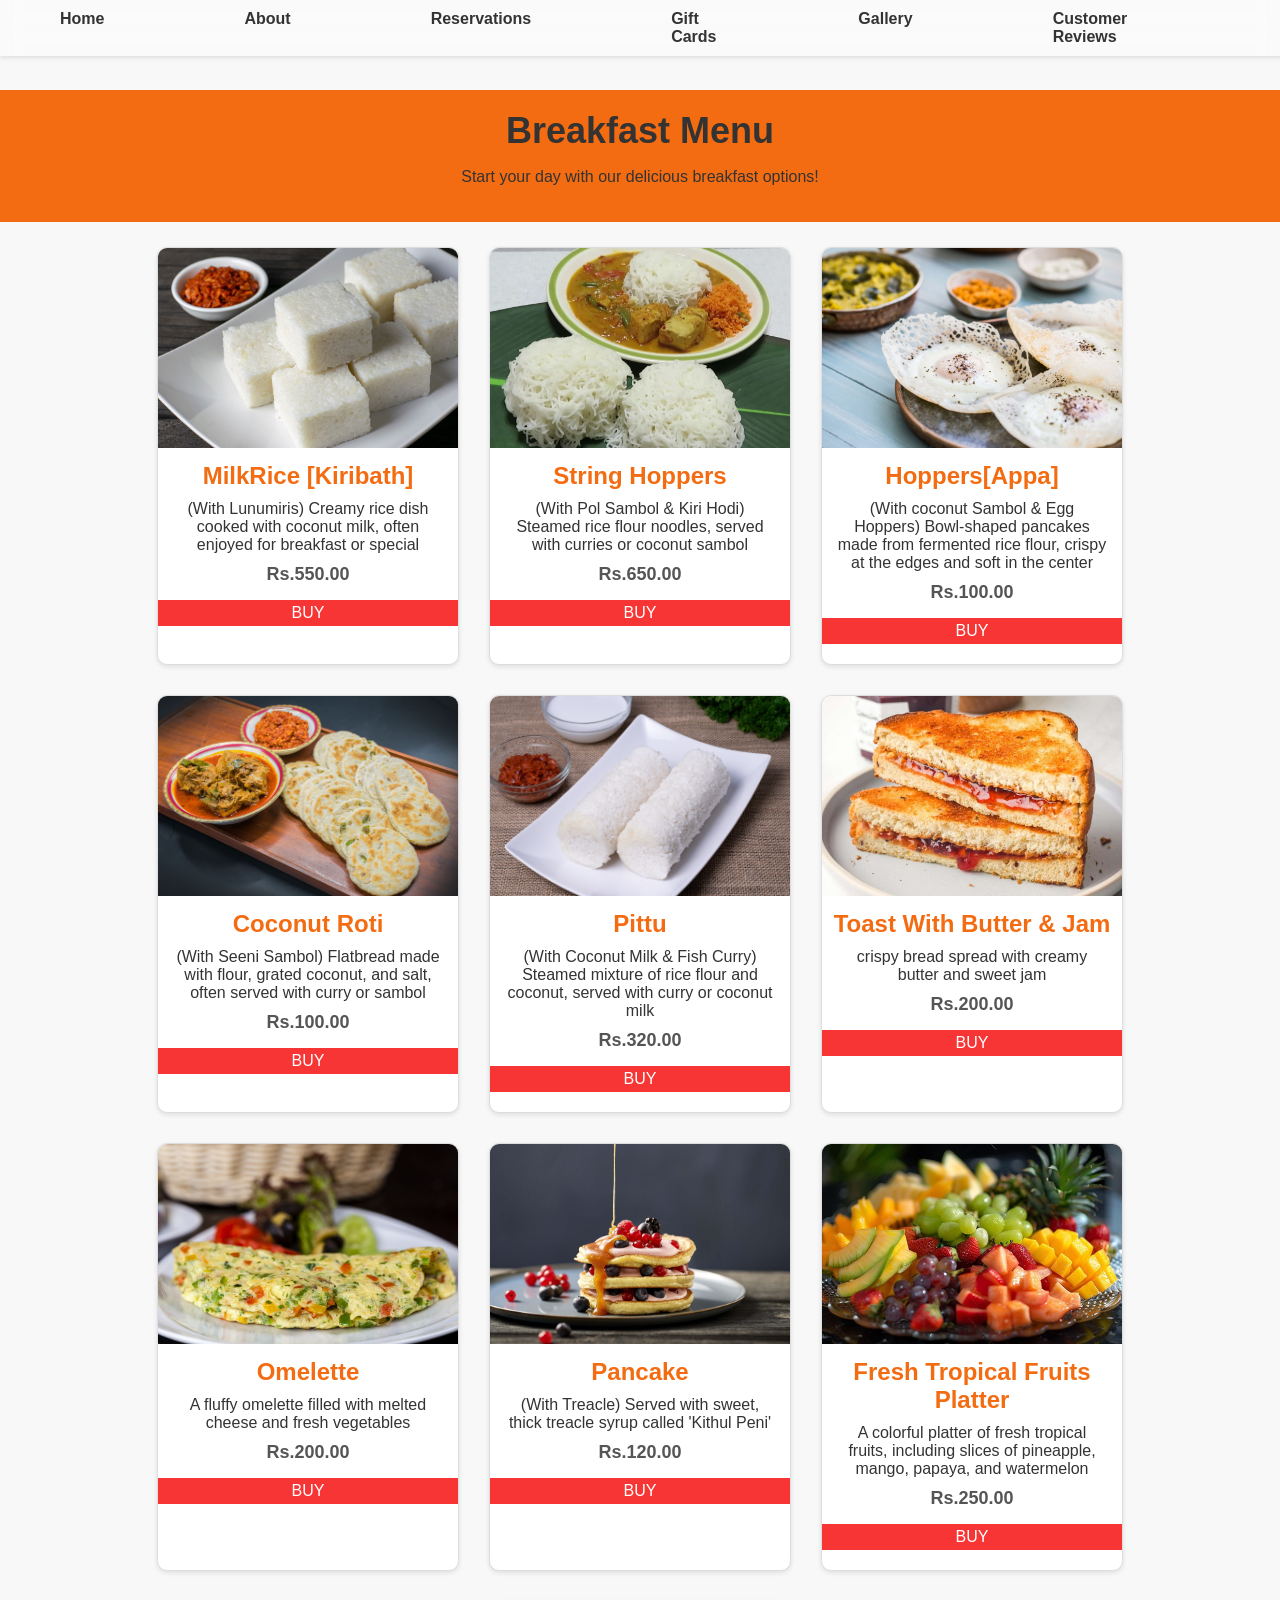
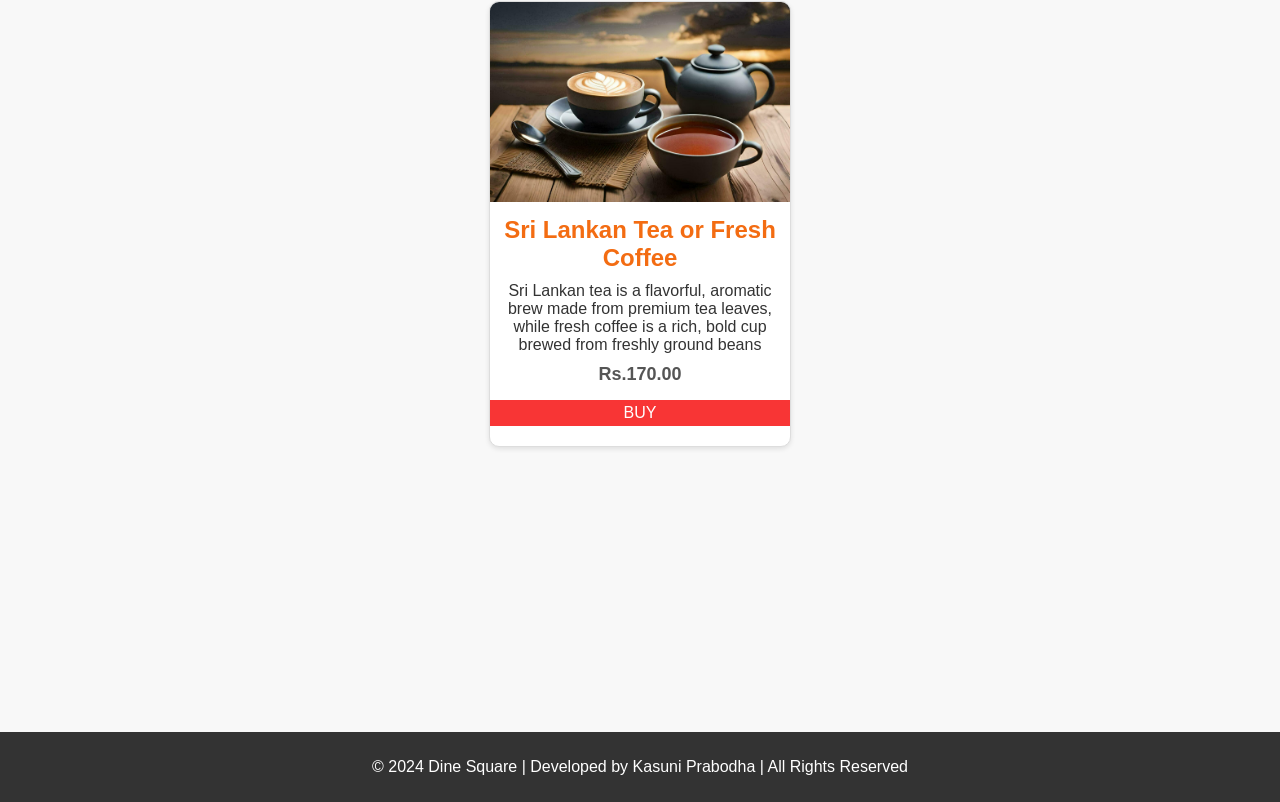
<file: breakfastMenu.html>
<!DOCTYPE html>
<html lang="en">
<head>
    <meta charset="UTF-8">
    <meta name="viewport" content="width=device-width, initial-scale=1.0">
    <title>Dinner Menu - Dine Square</title>
    <style>
        body {
            font-family: Arial, sans-serif;
            margin: 0;
            padding: 0;
            background-color: #f8f8f8;
            color: #333;
        }

        .header {
            background-color: rgb(243, 108, 18);
            text-align: center;
            padding: 20px;
            position: relative;
            top: 90px;
        }

        .header h1 {
            margin: 0;
            font-size: 36px;
        }

        .menu-container {
            display: flex;
            flex-wrap: wrap;
            justify-content: center;
            margin-top: 100px;
            max-width: 1600px;
        }

        .menu-item {
            background-color: #fff;
            border: 1px solid #ddd;
            border-radius: 10px;
            box-shadow: 0 2px 5px rgba(0, 0, 0, 0.1);
            margin: 15px;
            width: 300px;
            overflow: hidden;
            text-align: center;
        }

        .menu-item img {
            width: 100%;
            height: 200px;
            object-fit: cover;
        }

        .menu-item h3 {
            font-size: 24px;
            margin: 10px 0;
            color: rgb(243, 108, 18);
        }

        .menu-item p {
            font-size: 16px;
            margin: 10px 15px;
        }

        .menu-item .price {
            font-size: 18px;
            font-weight: bold;
            margin-bottom: 15px;
            color: #555;
        }
        .but{
            background-color: rgb(248, 53, 53);
            border-radius: 0px;
            box-shadow: none;
            margin-bottom: 20px;
            padding: 4px 10px 4px 10px;
        }
        .form-overlay {
            display: none;
            position: fixed;
            top: 0;
            left: 0;
            width: 100%;
            height: 100%;
            background-color: rgba(0, 0, 0, 0.8);
            justify-content: center;
            align-items: center;
            z-index: 1000;
                }

        .form-container {
            background-color: #fff;
            padding: 20px 30px;
            border-radius: 10px;
            box-shadow: 0 4px 8px rgba(0, 0, 0, 0.1);
            max-width: 400px;
            width: 100%;
            position: relative;
                  }

        h1 {
            text-align: center;
            color: #333;
            margin-bottom: 20px;
             }

        .close-btn {
            position: absolute;
            top: 10px;
            right: 15px;
            font-size: 25px;
            color: #333;
            cursor: pointer;
               }

        .buy-form label {
            display: block;
            margin-bottom: 8px;
            font-weight: bold;
            color: #555;
                }

        .buy-form input,
        .buy-form select,
        .buy-form textarea {
            width: 100%;
            padding: 10px;
            margin-bottom: 15px;
            border: 1px solid #ddd;
            border-radius: 5px;
            font-size: 14px;
                 }

        button {
            width: 100%;
            padding: 12px;
            background-color: #007bff;
            color: #fff;
            border: none;
            border-radius: 5px;
            font-size: 16px;
            cursor: pointer;
               }

        button:hover {
            background-color: #0056b3;
                    }
                    .blur-header {
            position: fixed;
            top: 0;
            left: 0;
            width: 100%;
            background: rgba(255, 255, 255, 0.3);
            backdrop-filter: blur(10px);
            box-shadow: 0 2px 4px rgba(0, 0, 0, 0.1);
            z-index: 1000;
            padding: 10px 20px;
        }
        .header-container {
            display: flex;
            justify-content: space-between;
            align-items: center;
            max-width: 1200px;
            margin: 0 auto;
        }
        .nav-menu ul {
           list-style: none;
           display: flex;
           gap: 20px;
           margin: 0;
           padding: 0;
        }
        .nav-menu ul li {
           display: inline;
           padding-right:120px;
         }
        .nav-menu ul li a {
           text-decoration: none;
           color: #333;
           font-weight: bold;
           font-size: 1em;
           transition: color 0.3s ease;
        }
        .nav-menu ul li a:hover {
           color: rgb(243, 108, 18);
        }
        .order-confirmation {
            display: none;
            position: fixed;
            top: 20%;
            left: 50%;
            transform: translate(-50%, -50%);
            background-color: #28a745;
            color: #fff;
            padding: 20px 40px;
            border-radius: 10px;
            box-shadow: 0 4px 8px rgba(0, 0, 0, 0.2);
            font-size: 18px;
            z-index: 1100;
            text-align: center;
        }

        .order-confirmation button {
            margin-top: 10px;
            padding: 10px 20px;
            background-color: #fff;
            color: #28a745;
            border: none;
            border-radius: 5px;
            cursor: pointer;
        }

        .order-confirmation button:hover {
            background-color: #ddd;
        }
        .footer {
           background-color: #333;
           color: #fff;
           text-align: center;
           padding: 10px 0;
           position: relative;
           bottom: 0;
           width: 100%;
           margin-top: 270px;
         }
    </style>
</head>
<body>
    <header class="blur-header">
        <div class="header-container">
          <nav class="nav-menu">
            <ul>
              <li><a href="FINAL.html">Home</a></li>
              <li><a href="AboutStory.html">About</a></li>
              <li><a href="Reservation.html">Reservations</a></li>
              <li><a href="GiftCards.html">Gift Cards</a></li>
              <li><a href="Gallery.html">Gallery</a></li>
              <li><a href="CustomerReviews.html">Customer Reviews</a></li>
            </ul>
          </nav>
        </div>
      </header>

      <div class="header">
        <h1>Breakfast Menu</h1>
        <p>Start your day with our delicious breakfast options!</p>
    </div>

    <div class="menu-container">

        <div class="menu-item">
            <img src="photos/kiribath-milkrice.jpg" alt="kiribath">
            <h3>MilkRice [Kiribath]</h3>
            <p>(With Lunumiris) Creamy rice dish cooked with coconut milk, often enjoyed for breakfast or special</p>
            <div class="price">Rs.550.00</div>
            <div><button onclick="toggleForm()" class="but" type="submit">BUY</button></div>
        </div>

        <div class="menu-item">
            <img src="photos/string_hoppers.jpg" alt="string_hoppers">
            <h3>String Hoppers</h3>
            <p>(With Pol Sambol & Kiri Hodi) Steamed rice flour noodles, served with curries or coconut sambol</p>
            <div class="price">Rs.650.00</div>
            <div onclick="toggleForm()"><button class="but" type="submit">BUY</button></div>
        </div>

        <div class="menu-item">
            <img src="photos/hoppers.jpg" alt="Hoppers">
            <h3>Hoppers[Appa]</h3>
            <p>(With coconut Sambol & Egg Hoppers) Bowl-shaped pancakes made from fermented rice flour, crispy at the edges and soft in the center</p>
            <div class="price">Rs.100.00</div>
            <div onclick="toggleForm()"><button class="but" type="submit">BUY</button></div>
        </div>

        <div class="menu-item">
            <img src="photos/roti.jpg" alt="Roti">
            <h3>Coconut Roti</h3>
            <p>(With Seeni Sambol) Flatbread made with flour, grated coconut, and salt, often served with curry or sambol</p>
            <div class="price">Rs.100.00</div>
            <div><button onclick="toggleForm()" class="but" type="submit">BUY</button></div>
        </div>

        <div class="menu-item">
            <img src="photos/pittu.jpg" alt="Pittu">
            <h3>Pittu</h3>
            <p>(With Coconut Milk & Fish Curry) Steamed mixture of rice flour and coconut, served with curry or coconut milk</p>
            <div class="price">Rs.320.00</div>
            <div><button onclick="toggleForm()" class="but" type="submit">BUY</button></div>
        </div>

        <div class="menu-item">
            <img src="photos/toastbutterjam.jpg" alt="Toast">
            <h3>Toast With Butter & Jam</h3>
            <p>crispy bread spread with creamy butter and sweet jam</p>
            <div class="price">Rs.200.00</div>
            <div><button onclick="toggleForm()" class="but" type="submit">BUY</button></div>
        </div>

        <div class="menu-item">
            <img src="photos/omletcheesevege.jpg" alt="Omelette">
            <h3>Omelette</h3>
            <p>A fluffy omelette filled with melted cheese and fresh vegetables</p>
            <div class="price">Rs.200.00</div>
            <div><button onclick="toggleForm()" class="but" type="submit">BUY</button></div>
        </div>

        <div class="menu-item">
            <img src="photos/pancakes.jpg" alt="Pancake">
            <h3>Pancake</h3>
            <p>(With Treacle) Served with sweet, thick treacle syrup called 'Kithul Peni'</p>
            <div class="price">Rs.120.00</div>
            <div><button onclick="toggleForm()" class="but" type="submit">BUY</button></div>
        </div>

        <div class="menu-item">
            <img src="photos/fruitsplatter.jpg" alt="Fruits">
            <h3>Fresh Tropical Fruits Platter</h3>
            <p>A colorful platter of fresh tropical fruits, including slices of pineapple, mango, papaya, and watermelon</p>
            <div class="price">Rs.250.00</div>
            <div><button onclick="toggleForm()" class="but" type="submit">BUY</button></div>
        </div>

        <div class="menu-item">
            <img src="photos/tea&coffee.jpg" alt="Tea_Coffee">
            <h3>Sri Lankan Tea or Fresh Coffee</h3>
            <p>Sri Lankan tea is a flavorful, aromatic brew made from premium tea leaves, while fresh coffee is a rich, bold cup brewed from freshly ground beans</p>
            <div class="price">Rs.170.00</div>
            <div><button onclick="toggleForm()" class="but" type="submit">BUY</button></div>
        </div>
    </div>

    <div class="order-confirmation" id="orderConfirmation">
        <p>Your order has been placed successfully!</p>
        <button onclick="closeConfirmation()">Close</button>
    </div>

    <script>
        function toggleForm() {
            const formOverlay = document.getElementById('formOverlay');
            formOverlay.style.display = formOverlay.style.display === 'flex' ? 'none' : 'flex';
        }

        function placeOrder(event) {
            event.preventDefault(); // Prevent the form from submitting normally
            const formOverlay = document.getElementById('formOverlay');
            const orderConfirmation = document.getElementById('orderConfirmation');

            formOverlay.style.display = 'none'; // Hide the form overlay
            orderConfirmation.style.display = 'block'; // Show the confirmation banner
        }

        function closeConfirmation() {
            const orderConfirmation = document.getElementById('orderConfirmation');
            orderConfirmation.style.display = 'none'; // Hide the confirmation banner
        }
    </script>

<div class="form-overlay" id="formOverlay">
    <div class="form-container">
      <span class="close-btn" onclick="toggleForm()">&times;</span>
      <h1>DINE ONLINE...!</h1>
      <form class="buy-form" onsubmit="placeOrder(event)">
    
        <label for="Address">Delivery Address</label>
        <input type="address" id="address" name="address" placeholder="Street Address" required>
        <input type="address" id="address" name="address" placeholder="City" required>

        <label for="message">Comments</label>
        <textarea id="message" name="message"></textarea>

        <button type="submit">Buy Now</button>
      </form>
    </div>
</div>

<!--footer-->
<footer class="footer">
    
        <p>&copy; 2024 Dine Square | Developed by Kasuni Prabodha | All Rights Reserved</p>
    
</footer>
</body> 
</html>
</file>
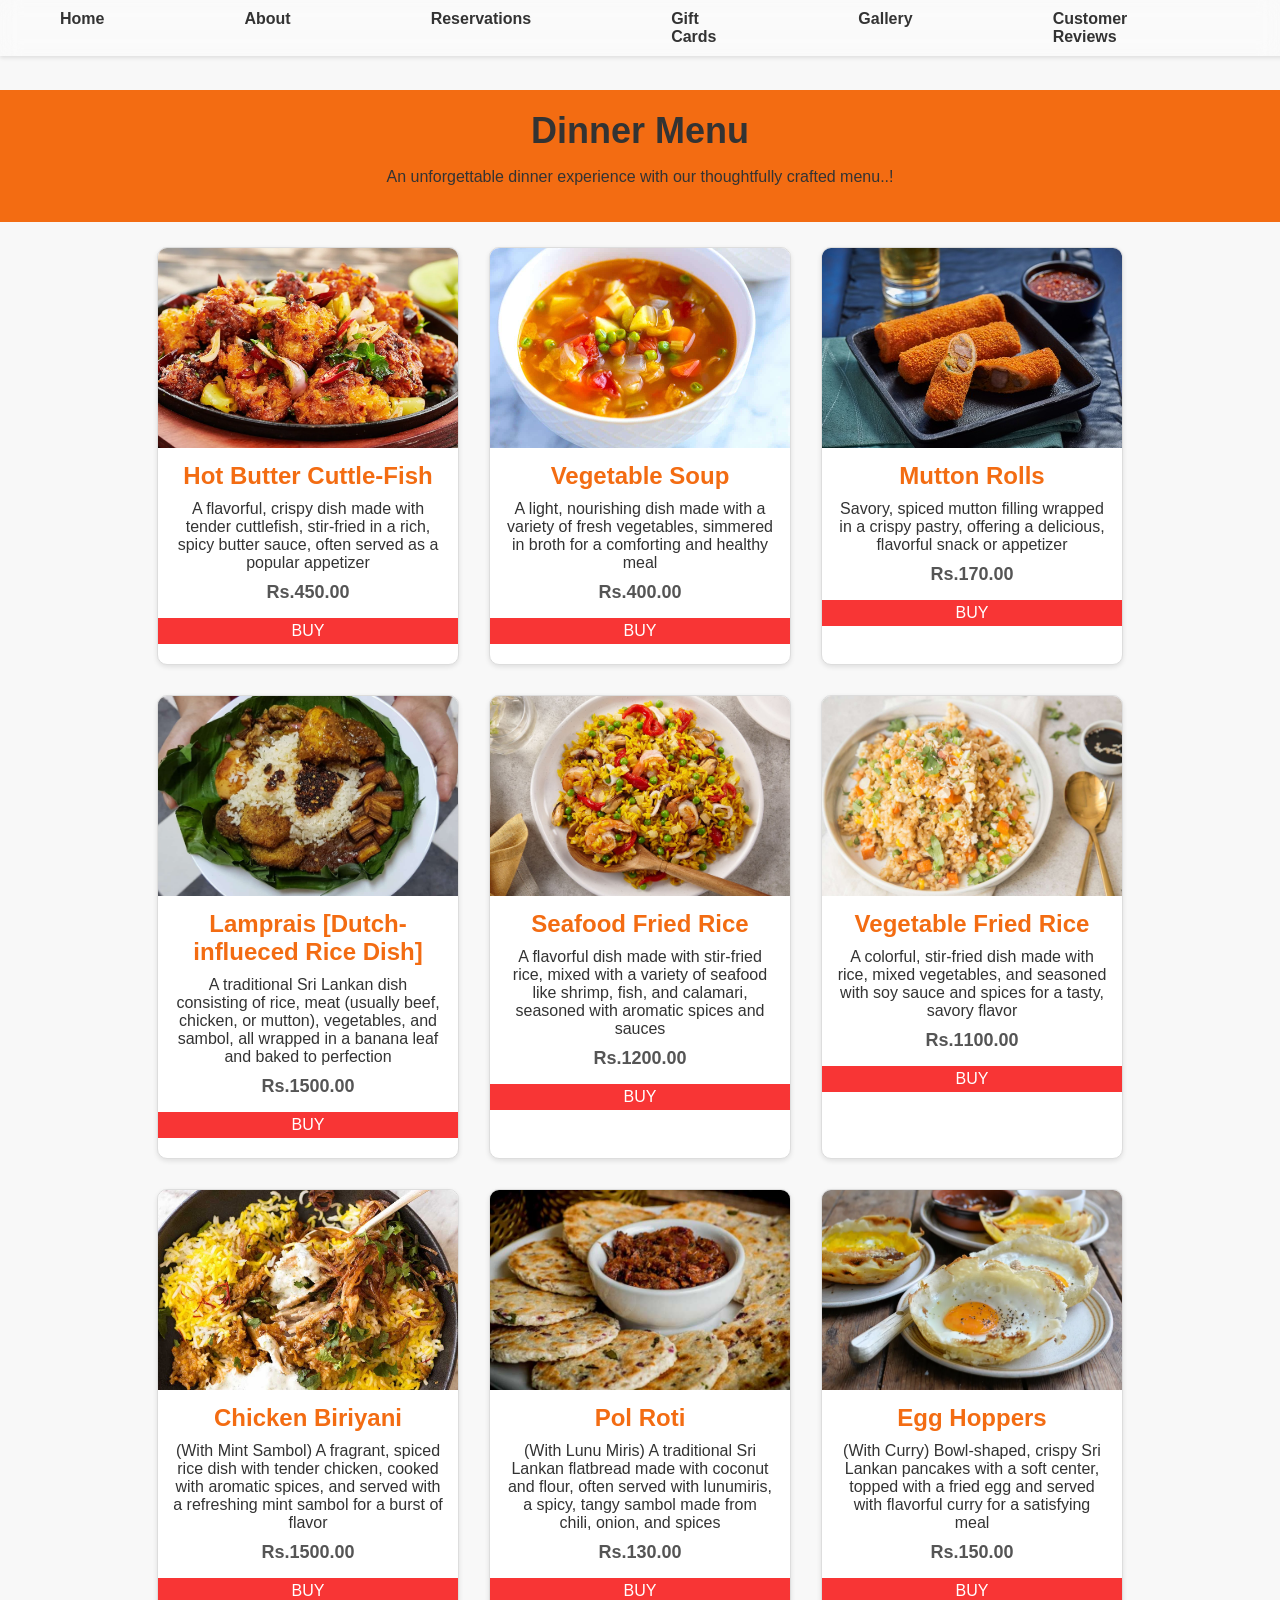
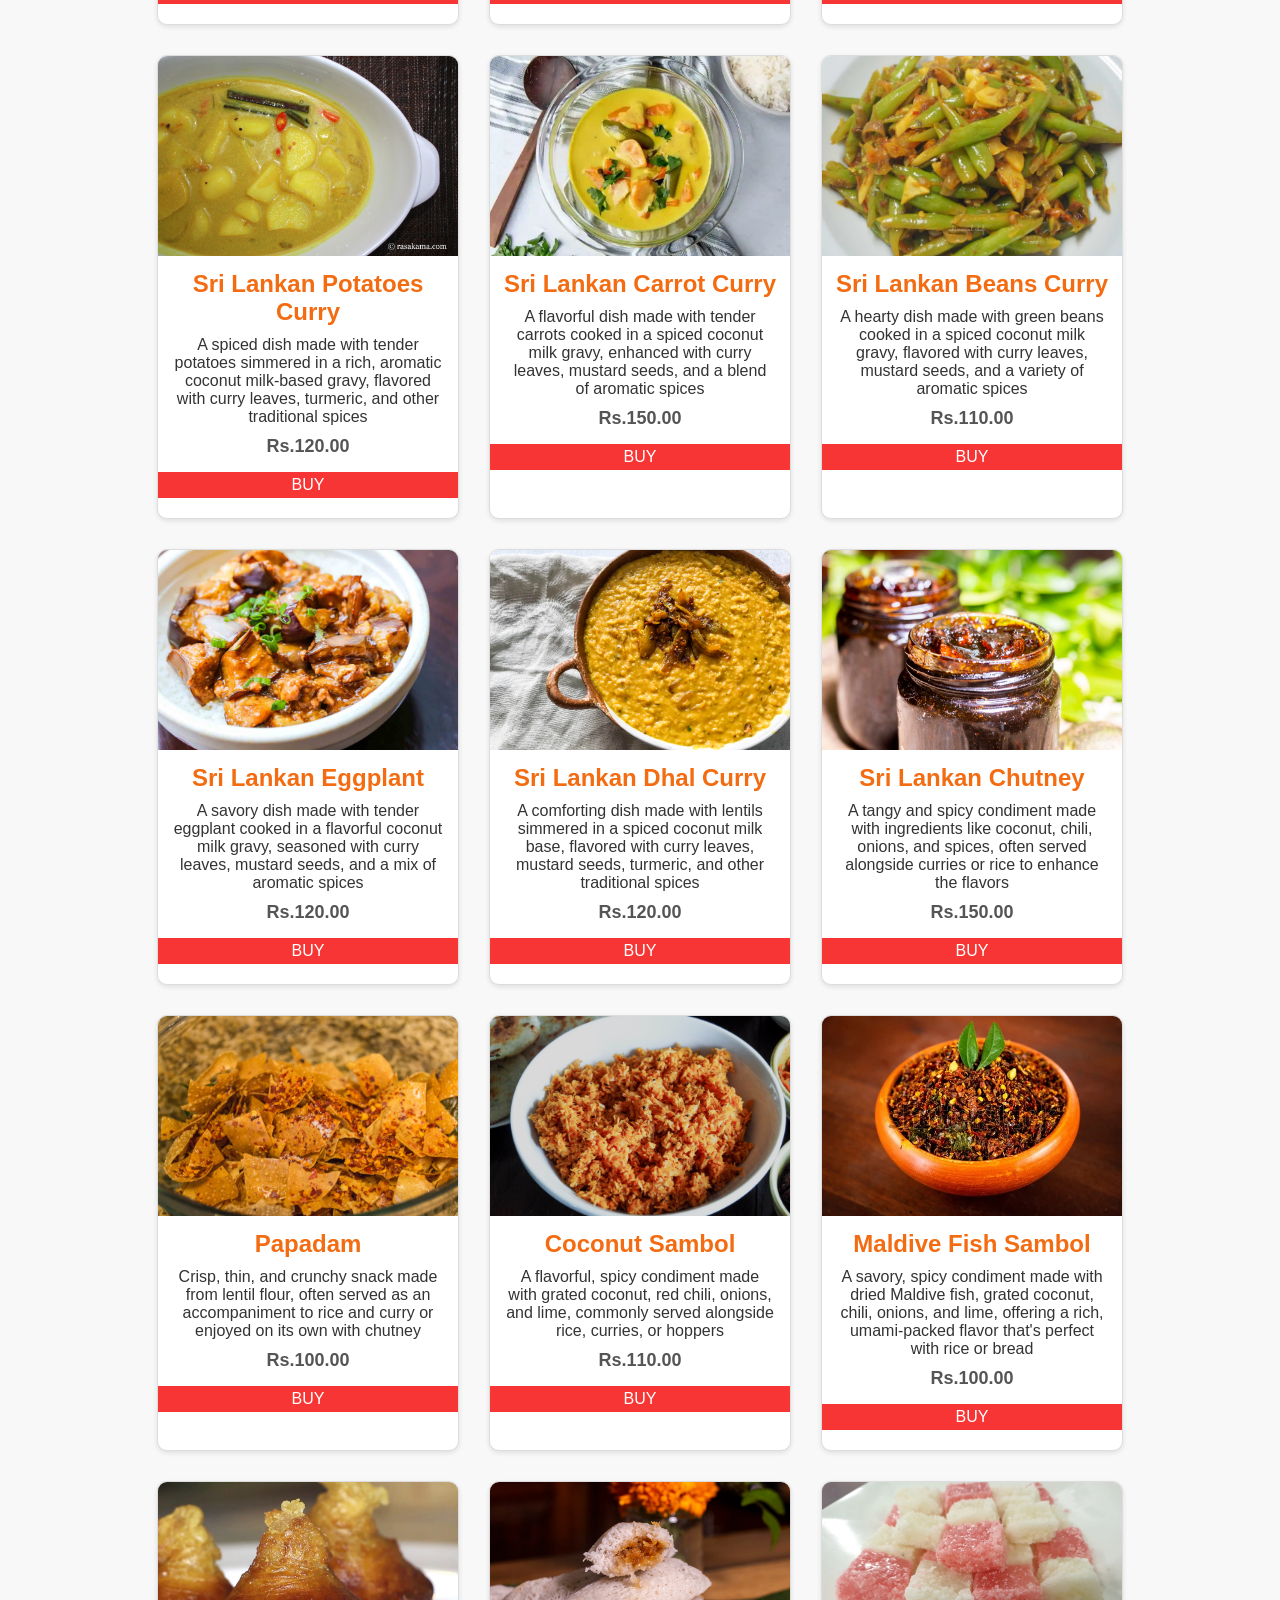
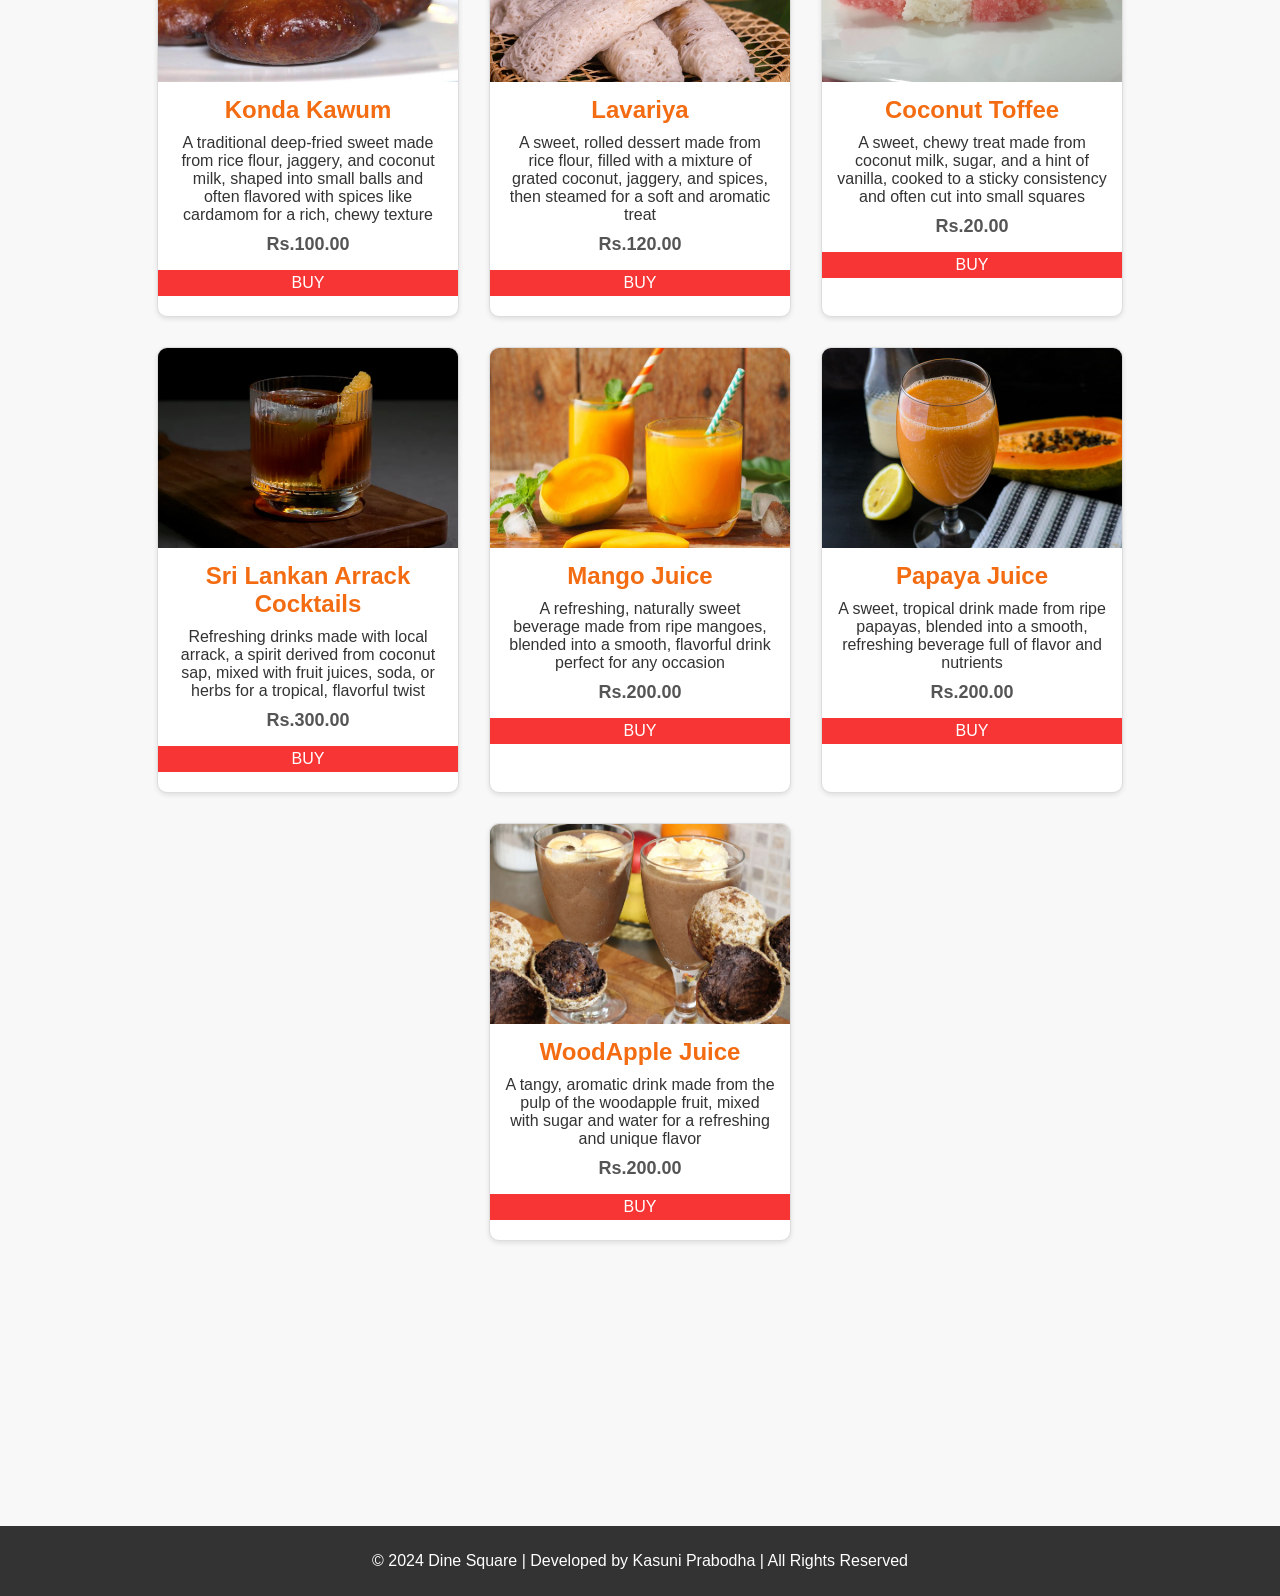
<file: dinnerMenu.html>
<!DOCTYPE html>
<html lang="en">
<head>
    <meta charset="UTF-8">
    <meta name="viewport" content="width=device-width, initial-scale=1.0">
    <title>Dinner Menu - Dine Square</title>
    <style>
        body {
            font-family: Arial, sans-serif;
            margin: 0;
            padding: 0;
            background-color: #f8f8f8;
            color: #333;
        }

        .header {
            background-color: rgb(243, 108, 18);
            text-align: center;
            padding: 20px;
            position: relative;
            top: 90px;
        }

        .header h1 {
            margin: 0;
            font-size: 36px;
        }

        .menu-container {
            display: flex;
            flex-wrap: wrap;
            justify-content: center;
            margin-top: 100px;
            max-width: 1600px;
        }

        .menu-item {
            background-color: #fff;
            border: 1px solid #ddd;
            border-radius: 10px;
            box-shadow: 0 2px 5px rgba(0, 0, 0, 0.1);
            margin: 15px;
            width: 300px;
            overflow: hidden;
            text-align: center;
        }

        .menu-item img {
            width: 100%;
            height: 200px;
            object-fit: cover;
        }

        .menu-item h3 {
            font-size: 24px;
            margin: 10px 0;
            color: rgb(243, 108, 18);
        }

        .menu-item p {
            font-size: 16px;
            margin: 10px 15px;
        }

        .menu-item .price {
            font-size: 18px;
            font-weight: bold;
            margin-bottom: 15px;
            color: #555;
        }
        .but{
            background-color: rgb(248, 53, 53);
            border-radius: 0px;
            box-shadow: none;
            margin-bottom: 20px;
            padding: 4px 10px 4px 10px;
        }
        .form-overlay {
            display: none;
            position: fixed;
            top: 0;
            left: 0;
            width: 100%;
            height: 100%;
            background-color: rgba(0, 0, 0, 0.8);
            justify-content: center;
            align-items: center;
            z-index: 1000;
                }

        .form-container {
            background-color: #fff;
            padding: 20px 30px;
            border-radius: 10px;
            box-shadow: 0 4px 8px rgba(0, 0, 0, 0.1);
            max-width: 400px;
            width: 100%;
            position: relative;
                  }

        h1 {
            text-align: center;
            color: #333;
            margin-bottom: 20px;
             }

        .close-btn {
            position: absolute;
            top: 10px;
            right: 15px;
            font-size: 25px;
            color: #333;
            cursor: pointer;
               }

        .buy-form label {
            display: block;
            margin-bottom: 8px;
            font-weight: bold;
            color: #555;
                }

        .buy-form input,
        .buy-form select,
        .buy-form textarea {
            width: 100%;
            padding: 10px;
            margin-bottom: 15px;
            border: 1px solid #ddd;
            border-radius: 5px;
            font-size: 14px;
                 }

        button {
            width: 100%;
            padding: 12px;
            background-color: #007bff;
            color: #fff;
            border: none;
            border-radius: 5px;
            font-size: 16px;
            cursor: pointer;
               }

        button:hover {
            background-color: #0056b3;
                    }
                    .blur-header {
            position: fixed;
            top: 0;
            left: 0;
            width: 100%;
            background: rgba(255, 255, 255, 0.3);
            backdrop-filter: blur(10px);
            box-shadow: 0 2px 4px rgba(0, 0, 0, 0.1);
            z-index: 1000;
            padding: 10px 20px;
        }
        .header-container {
            display: flex;
            justify-content: space-between;
            align-items: center;
            max-width: 1200px;
            margin: 0 auto;
        }
        .nav-menu ul {
           list-style: none;
           display: flex;
           gap: 20px;
           margin: 0;
           padding: 0;
        }
        .nav-menu ul li {
           display: inline;
           padding-right:120px;
         }
        .nav-menu ul li a {
           text-decoration: none;
           color: #333;
           font-weight: bold;
           font-size: 1em;
           transition: color 0.3s ease;
        }
        .nav-menu ul li a:hover {
           color: rgb(243, 108, 18);
        }
        .order-confirmation {
            display: none;
            position: fixed;
            top: 20%;
            left: 50%;
            transform: translate(-50%, -50%);
            background-color: #28a745;
            color: #fff;
            padding: 20px 40px;
            border-radius: 10px;
            box-shadow: 0 4px 8px rgba(0, 0, 0, 0.2);
            font-size: 18px;
            z-index: 1100;
            text-align: center;
        }

        .order-confirmation button {
            margin-top: 10px;
            padding: 10px 20px;
            background-color: #fff;
            color: #28a745;
            border: none;
            border-radius: 5px;
            cursor: pointer;
        }

        .order-confirmation button:hover {
            background-color: #ddd;
        }
        .footer {
           background-color: #333;
           color: #fff;
           text-align: center;
           padding: 10px 0;
           position: relative;
           bottom: 0;
           width: 100%;
           margin-top: 270px;
         }
    </style>
</head>
<body>
    <header class="blur-header">
        <div class="header-container">
          <nav class="nav-menu">
            <ul>
              <li><a href="FINAL.html">Home</a></li>
              <li><a href="AboutStory.html">About</a></li>
              <li><a href="Reservation.html">Reservations</a></li>
              <li><a href="GiftCards.html">Gift Cards</a></li>
              <li><a href="Gallery.html">Gallery</a></li>
              <li><a href="CustomerReviews.html">Customer Reviews</a></li>
            </ul>
          </nav>
        </div>
      </header>

    <div class="header">
        <h1>Dinner Menu</h1>
        <p>An unforgettable dinner experience with our thoughtfully crafted menu..!</p>
    </div>

    <div class="menu-container">

        <div class="menu-item">
            <img src="photos/hotbuttercuttlefish.webp" alt="Cuttlefish">
            <h3>Hot Butter Cuttle-Fish</h3>
            <p>A flavorful, crispy dish made with tender cuttlefish, stir-fried in a rich, spicy butter sauce, often served as a popular appetizer</p>
            <div class="price">Rs.450.00</div>
            <div><button onclick="toggleForm()"class="but" type="button">BUY</button></div>
        </div>

        <div class="menu-item">
            <img src="photos/vegeSoup.jpg" alt="Vege_Soup">
            <h3>Vegetable Soup</h3>
            <p>A light, nourishing dish made with a variety of fresh vegetables, simmered in broth for a comforting and healthy meal</p>
            <div class="price">Rs.400.00</div>
            <div><button onclick="toggleForm()"class="but" type="submit">BUY</button></div>
        </div>

        <div class="menu-item">
            <img src="photos/muttonRoll.jpg" alt="rolls">
            <h3>Mutton Rolls</h3>
            <p>Savory, spiced mutton filling wrapped in a crispy pastry, offering a delicious, flavorful snack or appetizer</p>
            <div class="price">Rs.170.00</div>
            <div><button onclick="toggleForm()"class="but" type="submit">BUY</button></div>
        </div>

        <div class="menu-item">
            <img src="photos/lamprais.jpg" alt="Lamprais">
            <h3>Lamprais [Dutch-influeced Rice Dish]</h3>
            <p>A traditional Sri Lankan dish consisting of rice, meat (usually beef, chicken, or mutton), vegetables, and sambol, all wrapped in a banana leaf and baked to perfection</p>
            <div class="price">Rs.1500.00</div>
            <div><button onclick="toggleForm()"class="but" type="submit">BUY</button></div>
        </div>

        <div class="menu-item">
            <img src="photos/seafoodrice.jpg" alt="Seafood_Rice">
            <h3>Seafood Fried Rice</h3>
            <p>A flavorful dish made with stir-fried rice, mixed with a variety of seafood like shrimp, fish, and calamari, seasoned with aromatic spices and sauces</p>
            <div class="price">Rs.1200.00</div>
            <div><button onclick="toggleForm()"class="but" type="submit">BUY</button></div>
        </div>

        <div class="menu-item">
            <img src="photos/friedRice.jpg" alt="Vege_Rice">
            <h3>Vegetable Fried Rice</h3>
            <p>A colorful, stir-fried dish made with rice, mixed vegetables, and seasoned with soy sauce and spices for a tasty, savory flavor</p>
            <div class="price">Rs.1100.00</div>
            <div><button onclick="toggleForm()"class="but" type="submit">BUY</button></div>
        </div>

        <div class="menu-item">
            <img src="photos/biriyani.jpg" alt="biriyani">
            <h3>Chicken Biriyani</h3>
            <p>(With Mint Sambol) A fragrant, spiced rice dish with tender chicken, cooked with aromatic spices, and served with a refreshing mint sambol for a burst of flavor</p>
            <div class="price">Rs.1500.00</div>
            <div><button onclick="toggleForm()"class="but" type="submit">BUY</button></div>
        </div>

        <div class="menu-item">
            <img src="photos/polRoti.jpg" alt="pol_roti">
            <h3>Pol Roti</h3>
            <p>(With Lunu Miris) A traditional Sri Lankan flatbread made with coconut and flour, often served with lunumiris, a spicy, tangy sambol made from chili, onion, and spices</p>
            <div class="price">Rs.130.00</div>
            <div><button onclick="toggleForm()"class="but" type="submit">BUY</button></div>
        </div>

        <div class="menu-item">
            <img src="photos/eggHoppers.webp" alt="Egg_Hoppers">
            <h3>Egg Hoppers</h3>
            <p>(With Curry) Bowl-shaped, crispy Sri Lankan pancakes with a soft center, topped with a fried egg and served with flavorful curry for a satisfying meal</p>
            <div class="price">Rs.150.00</div>
            <div><button onclick="toggleForm()"class="but" type="submit">BUY</button></div>
        </div>

        <div class="menu-item">
            <img src="photos/potato.jpg" alt="Potatoes">
            <h3>Sri Lankan Potatoes Curry</h3>
            <p>A spiced dish made with tender potatoes simmered in a rich, aromatic coconut milk-based gravy, flavored with curry leaves, turmeric, and other traditional spices</p>
            <div class="price">Rs.120.00</div>
            <div><button onclick="toggleForm()"class="but" type="submit">BUY</button></div>
        </div>

        <div class="menu-item">
            <img src="photos/carrot.webp" alt="Carrot">
            <h3>Sri Lankan Carrot Curry</h3>
            <p>A flavorful dish made with tender carrots cooked in a spiced coconut milk gravy, enhanced with curry leaves, mustard seeds, and a blend of aromatic spices</p>
            <div class="price">Rs.150.00</div>
            <div><button onclick="toggleForm()"class="but" type="submit">BUY</button></div>
        </div>

        <div class="menu-item">
            <img src="photos/Beans.jpg" alt="Beans">
            <h3>Sri Lankan Beans Curry</h3>
            <p>A hearty dish made with green beans cooked in a spiced coconut milk gravy, flavored with curry leaves, mustard seeds, and a variety of aromatic spices</p>
            <div class="price">Rs.110.00</div>
            <div><button onclick="toggleForm()"class="but" type="submit">BUY</button></div>
        </div>

        <div class="menu-item">
            <img src="photos/Eggplant.jpg" alt="Eggplant">
            <h3>Sri Lankan Eggplant</h3>
            <p>A savory dish made with tender eggplant cooked in a flavorful coconut milk gravy, seasoned with curry leaves, mustard seeds, and a mix of aromatic spices</p>
            <div class="price">Rs.120.00</div>
            <div><button onclick="toggleForm()"class="but" type="submit">BUY</button></div>
        </div>

        <div class="menu-item">
            <img src="photos/dhalC.jpg" alt="Dhal">
            <h3>Sri Lankan Dhal Curry</h3>
            <p>A comforting dish made with lentils simmered in a spiced coconut milk base, flavored with curry leaves, mustard seeds, turmeric, and other traditional spices</p>
            <div class="price">Rs.120.00</div>
            <div><button onclick="toggleForm()"class="but" type="submit">BUY</button></div>
        </div>

        <div class="menu-item">
            <img src="photos/chutney.jpg" alt="chutney">
            <h3>Sri Lankan Chutney</h3>
            <p>A tangy and spicy condiment made with ingredients like coconut, chili, onions, and spices, often served alongside curries or rice to enhance the flavors</p>
            <div class="price">Rs.150.00</div>
            <div><button onclick="toggleForm()"class="but" type="submit">BUY</button></div>
        </div>

        <div class="menu-item">
            <img src="photos/papadamS.jpg" alt="PapadamS">
            <h3>Papadam</h3>
            <p>Crisp, thin, and crunchy snack made from lentil flour, often served as an accompaniment to rice and curry or enjoyed on its own with chutney</p>
            <div class="price">Rs.100.00</div>
            <div><button onclick="toggleForm()"class="but" type="submit">BUY</button></div>
        </div>

        <div class="menu-item">
            <img src="photos/polSambola.jpg" alt="Coconut_sambol">
            <h3>Coconut Sambol</h3>
            <p>A flavorful, spicy condiment made with grated coconut, red chili, onions, and lime, commonly served alongside rice, curries, or hoppers</p>
            <div class="price">Rs.110.00</div>
            <div><button onclick="toggleForm()"class="but" type="submit">BUY</button></div>
        </div>

        <div class="menu-item">
            <img src="photos/maldiveFish Sambola.jpg" alt="Fish_sambol">
            <h3>Maldive Fish Sambol</h3>
            <p>A savory, spicy condiment made with dried Maldive fish, grated coconut, chili, onions, and lime, offering a rich, umami-packed flavor that's perfect with rice or bread</p>
            <div class="price">Rs.100.00</div>
            <div><button onclick="toggleForm()"class="but" type="submit">BUY</button></div>
        </div>

        <div class="menu-item">
            <img src="photos/kawum.jpg" alt="kawum">
            <h3>Konda Kawum</h3>
            <p>A traditional deep-fried sweet made from rice flour, jaggery, and coconut milk, shaped into small balls and often flavored with spices like cardamom for a rich, chewy texture</p>
            <div class="price">Rs.100.00</div>
            <div><button onclick="toggleForm()"class="but" type="submit">BUY</button></div>
        </div>

        <div class="menu-item">
            <img src="photos/lavariya.jpg" alt="Lavariya">
            <h3>Lavariya</h3>
            <p>A sweet, rolled dessert made from rice flour, filled with a mixture of grated coconut, jaggery, and spices, then steamed for a soft and aromatic treat</p>
            <div class="price">Rs.120.00</div>
            <div><button onclick="toggleForm()"class="but" type="submit">BUY</button></div>
        </div>

        <div class="menu-item">
            <img src="photos/coconutToffee.webp" alt="Toffee">
            <h3>Coconut Toffee</h3>
            <p>A sweet, chewy treat made from coconut milk, sugar, and a hint of vanilla, cooked to a sticky consistency and often cut into small squares</p>
            <div class="price">Rs.20.00</div>
            <div><button onclick="toggleForm()"class="but" type="submit">BUY</button></div>
        </div>

        <div class="menu-item">
            <img src="photos/arrack.webp" alt="Arrack">
            <h3>Sri Lankan Arrack Cocktails</h3>
            <p>Refreshing drinks made with local arrack, a spirit derived from coconut sap, mixed with fruit juices, soda, or herbs for a tropical, flavorful twist</p>
            <div class="price">Rs.300.00</div>
            <div><button onclick="toggleForm()"class="but" type="submit">BUY</button></div>
        </div>

        <div class="menu-item">
            <img src="photos/mangoJuice.jpg" alt="Mango">
            <h3>Mango Juice</h3>
            <p>A refreshing, naturally sweet beverage made from ripe mangoes, blended into a smooth, flavorful drink perfect for any occasion</p>
            <div class="price">Rs.200.00</div>
            <div><button onclick="toggleForm()"class="but" type="submit">BUY</button></div>
        </div>

        <div class="menu-item">
            <img src="photos/papayaJuice.jpg" alt="Papaya">
            <h3>Papaya Juice</h3>
            <p>A sweet, tropical drink made from ripe papayas, blended into a smooth, refreshing beverage full of flavor and nutrients</p>
            <div class="price">Rs.200.00</div>
            <div><button onclick="toggleForm()"class="but" type="submit">BUY</button></div>
        </div>

        <div class="menu-item">
            <img src="photos/woodAppleJuice.webp" alt="WoodApple">
            <h3>WoodApple Juice</h3>
            <p>A tangy, aromatic drink made from the pulp of the woodapple fruit, mixed with sugar and water for a refreshing and unique flavor</p>
            <div class="price">Rs.200.00</div>
            <div><button onclick="toggleForm()"class="but" type="submit">BUY</button></div>
        </div>
    </div>

    <div class="order-confirmation" id="orderConfirmation">
        <p>Your order has been placed successfully!</p>
        <button onclick="closeConfirmation()">Close</button>
    </div>

    <script>
        function toggleForm() {
            const formOverlay = document.getElementById('formOverlay');
            formOverlay.style.display = formOverlay.style.display === 'flex' ? 'none' : 'flex';
        }

        function placeOrder(event) {
            event.preventDefault(); // Prevent the form from submitting normally
            const formOverlay = document.getElementById('formOverlay');
            const orderConfirmation = document.getElementById('orderConfirmation');

            formOverlay.style.display = 'none'; // Hide the form overlay
            orderConfirmation.style.display = 'block'; // Show the confirmation banner
        }

        function closeConfirmation() {
            const orderConfirmation = document.getElementById('orderConfirmation');
            orderConfirmation.style.display = 'none'; // Hide the confirmation banner
        }
    </script>

<div class="form-overlay" id="formOverlay">
    <div class="form-container">
      <span class="close-btn" onclick="toggleForm()">&times;</span>
      <h1>DINE ONLINE...!</h1>
      <form class="buy-form" onsubmit="placeOrder(event)">
    
        <label for="Address">Delivery Address</label>
        <input type="address" id="address" name="address" placeholder="Street Address" required>
        <input type="address" id="address" name="address" placeholder="City" required>

        <label for="message">Comments</label>
        <textarea id="message" name="message"></textarea>

        <button type="submit">Buy Now</button>
      </form>
    </div>
</div>

<!--footer-->
<footer class="footer">
    
    <p>&copy; 2024 Dine Square | Developed by Kasuni Prabodha | All Rights Reserved</p>

</footer>

</body> 
</html>
</file>
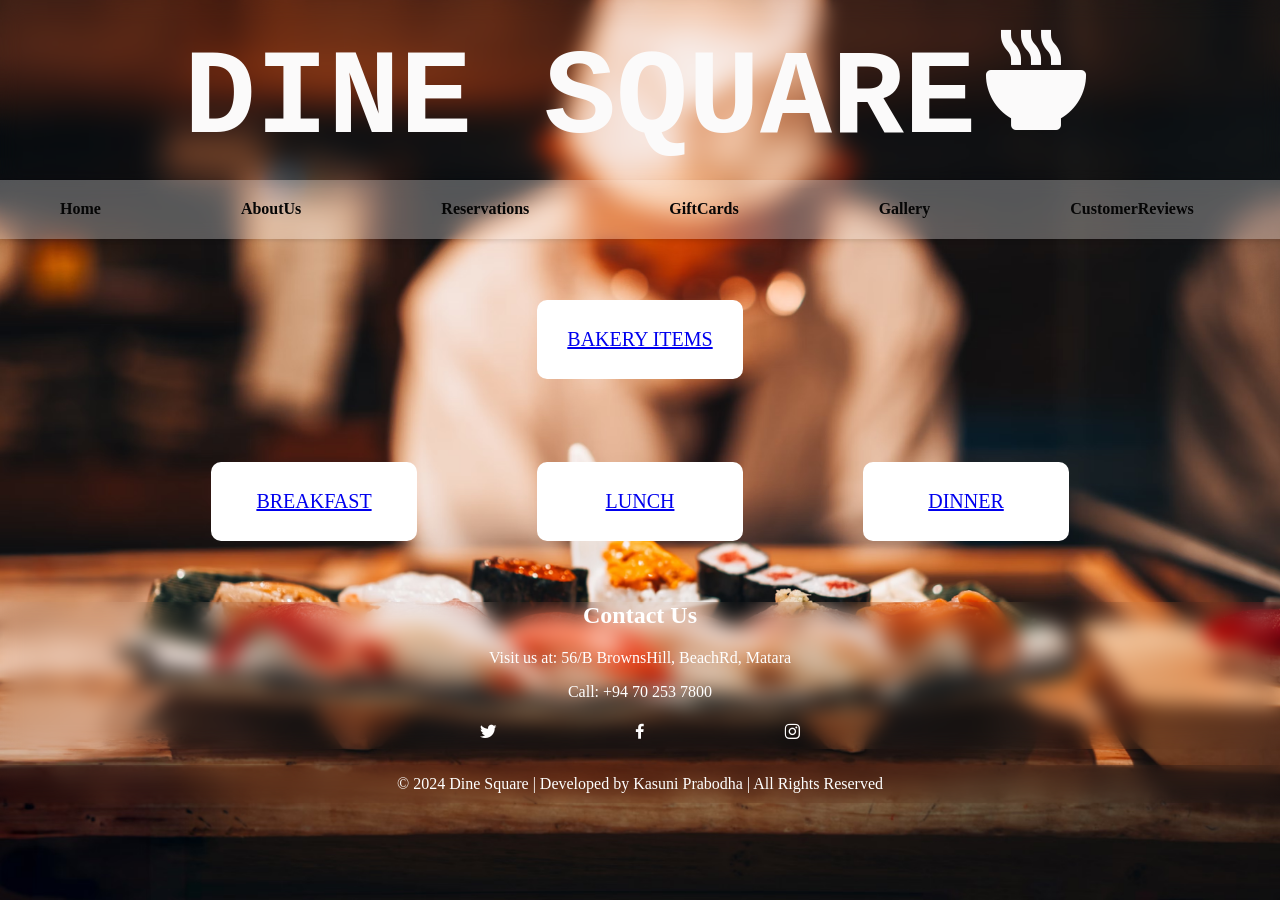
<file: final.html>
<!DOCTYPE html>
<html lang="en">
<head>
    <meta charset="UTF-8">
    <meta name="viewport" content="width=device-width, initial-scale=1.0">
    <title>Restaurant Website</title>
    <link rel="stylesheet" href="stylesheetjk.css">

    <link href='https://unpkg.com/boxicons@2.1.4/css/boxicons.min.css'rel='stylesheet'/>

</head>
<body class="body-background">

    <!--header-->
    <div>
    <p span class="name"><b>DINE SQUARE<i class='bx bxs-bowl-hot'></i></b></span>
        
    </p>
    <header class="blur-header">
        <div class="header-container">
          <nav class="nav-menu">
            <ul>
              <li><a href="FINAL.html">Home</a></li>
              <li><a href="AboutStory.html">AboutUs</a></li>
              <li><a href="Reservation.html">Reservations</a></li>
              <li><a href="GiftCards.html">GiftCards</a></li>
              <li><a href="Gallery.html">Gallery</a></li>
              <li><a href="CustomerReviews.html">CustomerReviews</a></li>
              <li>
                <a href="#" onclick="openSettingsPopup()">
                    <i class="bx bx-cart-alt"></i>
                </a>
            </li>
            
            
            </ul>
          </nav>
        </div>
      </header>
    </div>

    <!-- Settings Popup -->
    <div class="settings-popup" id="settingsPopup">
        <span class="close-btn" onclick="closeSettingsPopup()">&times;</span>
        <h2><u>Payment Settings</u></h2>
        <h5>Make sure to select your payment method before every payment session</h5>
        <form id="paymentForm" onsubmit="savePaymentSettings(event)">
            <label for="paymentMethod">Select Payment Method:</label>
            <select id="paymentMethod" onchange="toggleCardFields()" required>
                <option value="">Select Payment Option</option>
                <option value="cod">Cash on Delivery</option>
                <option value="creditCard">Card Payments</option>
            </select>

            <div class="credit-card-details" id="creditCardDetails">
                <label for="cardNumber">Card Number:</label>
                <input type="text" id="cardNumber" placeholder="1234 5678 9012 3456" pattern="\d{16}" maxlength="16">

                <label for="expiryDate">Expiry Date:</label>
                <input type="text" id="expiryDate" placeholder="MM/YY" pattern="\d{2}/\d{2}">

                <label for="cvv">CVV:</label>
                <input type="text" id="cvv" placeholder="123" pattern="\d{3}" maxlength="3">
            </div>

            <button type="submit">Save</button>
        </form>
    </div>


    <div id="popup-form" class="popup">
        <div class="popup-content">
            <span id="close-popup-btn" class="close">&times;</span>
            <h2><em><u>Welcome To Our Family!</u></em></h2>
            <h3>Join to our community & get daily updates for free</h3><br>
            <form>
                <lable for="name">Your Name:</lable>
                <input type="text" id="name" name="name" required>

                <label for="phone">Phone Number:</label>
                <input type="tel" id="phone" name="phone" required>

                <label for="email">Email Address:</label>
                <input type="email" id="email" name="email" required>

                <button type="submit">Sign Up</button>
            </form>
        </div>
    </div>
    <script>
        //Get element
        const openPopupBtn=document.getElementById('open-popup-btn');
        const popupForm=document.getElementById('popup-form');
        const closePopupBtn=document.getElementById('close-popup-btn');
        const imagesToHide=document.querySelectorAll('.hide-on-popup');

        //open the popup
        openPopupBtn.addEventListener('click',()=>{
            popupForm.style.display='flex';
            imagesToHide.forEach(img=>img.classList.add('hidden'));
        });

        //close the popup
        closePopupBtn.addEventListener('click',()=>{
            popupForm.style.display='none';
            imagesToHide.forEach(img => img.classList.remove('hidden'));
        });

        //close popup when clicking outside the content box
        window.addEventListener('click',(event)=>{
            if(event.target===popupForm){
                popupForm.style.display='none';
                imagesToHide.forEach(img => img.classList.remove('hidden'));
            }
        });
        // Open settings popup
function openSettingsPopup() {
    document.getElementById('settingsPopup').style.display = 'block';
}

// Close settings popup
function closeSettingsPopup() {
    document.getElementById('settingsPopup').style.display = 'none';
}

// Toggle credit card fields
function toggleCardFields() {
    const paymentMethod = document.getElementById('paymentMethod').value;
    const cardDetails = document.getElementById('creditCardDetails');
    cardDetails.style.display = paymentMethod === 'creditCard' ? 'block' : 'none';
}

// Save payment settings
function savePaymentSettings(event) {
    event.preventDefault();
    const paymentMethod = document.getElementById('paymentMethod').value;
    const settingsIcon = document.getElementById('settingsIcon');
    const creditCardIcon = document.getElementById('creditCardIcon');
    const moneyIcon = document.getElementById('moneyIcon');

    // Reset icons
    creditCardIcon.classList.remove('selected');
    moneyIcon.classList.remove('selected');

    if (paymentMethod === 'creditCard') {
        const cardNumber = document.getElementById('cardNumber').value;
        alert(`Payment method saved as Card Payment\nCard Number: ${cardNumber}`);
        settingsIcon.style.display = 'none'; // Hide settings icon
        creditCardIcon.classList.add('selected'); // Highlight card icon
        localStorage.setItem('paymentMethod', 'creditCard'); // Save to localStorage
    } else if (paymentMethod === 'cod') {
        alert('Payment method saved as Cash on Delivery');
        settingsIcon.style.display = 'none'; // Hide settings icon
        moneyIcon.classList.add('selected'); // Highlight money icon
        localStorage.setItem('paymentMethod', 'cod'); // Save to localStorage
    } else {
        alert('Please select a valid payment method.');
        settingsIcon.style.display = 'block'; // Show settings icon (if invalid input)
        localStorage.setItem('paymentMethod', 'default'); // Save to localStorage
    }

    closeSettingsPopup();
}


// Update icons on page load
function updateIconOnLoad() {
    const savedPaymentMethod = localStorage.getItem('paymentMethod');
    const settingsIcon = document.getElementById('settingsIcon');
    const creditCardIcon = document.getElementById('creditCardIcon');
    const moneyIcon = document.getElementById('moneyIcon');

    // Reset icons
    creditCardIcon.classList.remove('selected');
    moneyIcon.classList.remove('selected');

    if (savedPaymentMethod === 'creditCard') {
        settingsIcon.className = 'bx bxs-credit-card'; // Set settings icon
        creditCardIcon.classList.add('selected'); // Highlight card icon
    } else if (savedPaymentMethod === 'cod') {
        settingsIcon.className = 'bx bx-money'; // Set settings icon
        moneyIcon.classList.add('selected'); // Highlight money icon
    } else {
        settingsIcon.className = 'bx bxs-cog'; // Default settings icon
    }
}

// Call updateIconOnLoad when the page loads
document.addEventListener('DOMContentLoaded', updateIconOnLoad);

    </script>

    <div class="text-box1"><div class="bounce1"><a href="bakery.html">BAKERY ITEMS</a></div></div>

    <!--menu items-->
    <div class="text-box">
        <div class="bounce"><a href="breakfastMenu.html">BREAKFAST</a></div>
        <div class="bounce"><a href="lunchMenu.html">LUNCH</a></div>
        <div class="bounce"><a href="dinnerMenu.html">DINNER</a></div>
    </div>

    <!--contact details-->
    <section>
        <div class="number">
            <h2>Contact Us</h2>
            <p>Visit us at: 56/B BrownsHill, BeachRd, Matara</p>
            <p>Call: +94 70 253 7800</p>
            <p><a href="#" class="links1"><i class='bx bxl-twitter' ></i></a>
                <a href="#" class="links1"><i class='bx bxl-facebook'></i></a>
                <a href="https://www.instagram.com/dine_sqr?igsh=NWpsNTMxbGg1ZW5m&utm_source=qr" class="links1"><i class='bx bxl-instagram'></i></a></p>
        </div>
    </section>

    <!--footer-->
    <footer>
        <div class="number">
            <p>&copy; 2024 Dine Square | Developed by Kasuni Prabodha | All Rights Reserved</p>
        </div>
    </footer>

</body>
</html>
</file>
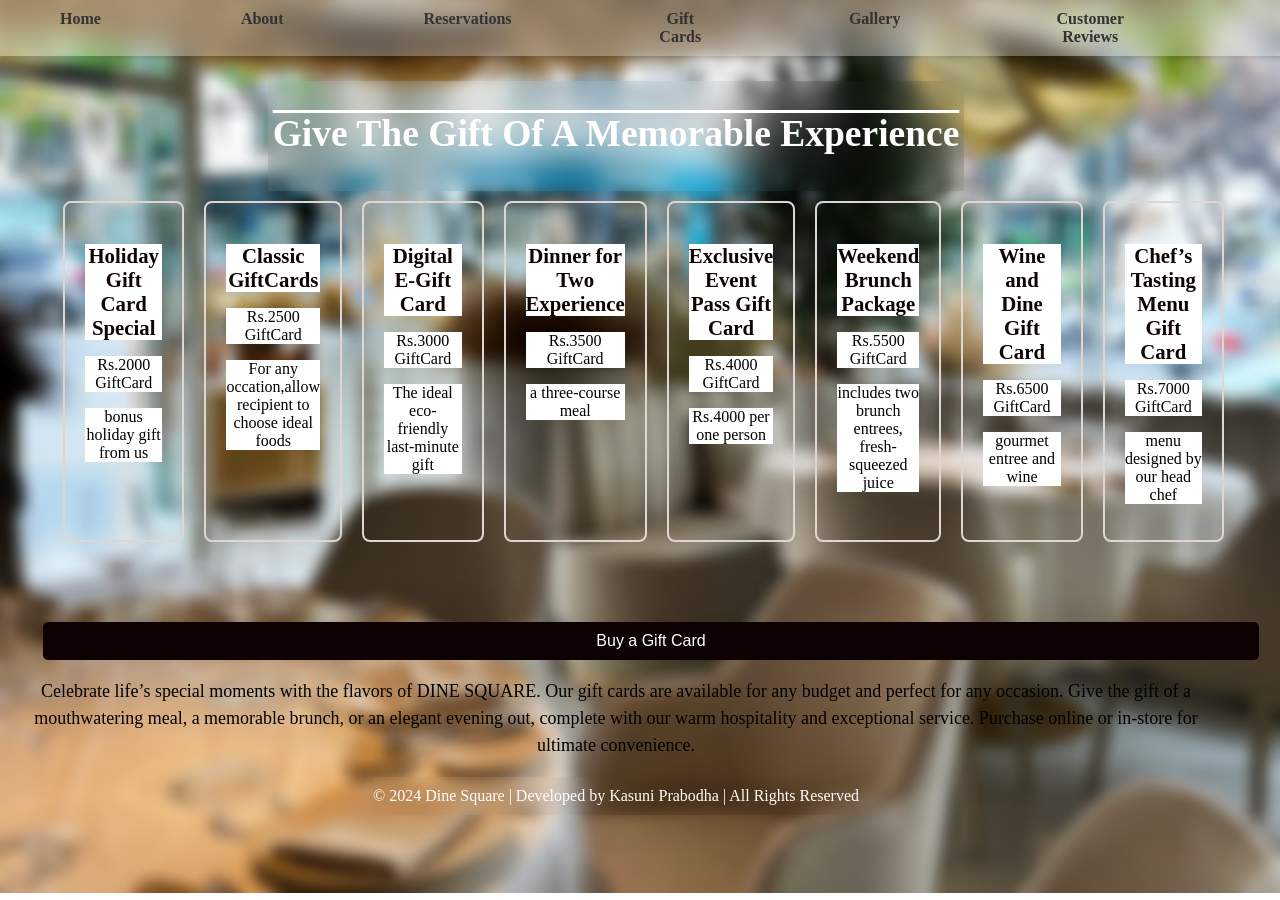
<file: GiftCards.html>
<!DOCTYPE html>
<html>
<head>
    <link href='https://unpkg.com/boxicons@2.1.4/css/boxicons.min.css'rel='stylesheet'/>

    <style>
        body{
            position: relative;
            text-align: center;
            justify-content: center;
            align-items: center;
        }
        .body-background{
             background-image: url('photos/girftcardpage.jpg');
             background-size:cover;
             background-position:center;
             background-repeat:no-repeat;
             display: flex;
             flex-direction: column;
             width:95vw;
             height:90vh;
        }
        .topic{
            font-size: 25px;
            position: relative;
            color: white;
            text-align: center;
            text-decoration: overline;
            backdrop-filter:blur(20px);
            padding: 0px 5px 5px 5px;
            text-align: center;
            top: 70px;
            
            z-index: 2;
             }
        .descrip{
            font-size: 18px;
            position: relative;
            line-height: 1.5em;
        }
        .boxes {
            display: flex;
            justify-content: center;
            gap: 20px;
            margin: 80px 0 80px 55px;
                 }
        .cards {
            flex: 1;
            padding: 20px;
            border: 2px solid #e0d6d1;
            border-radius: 8px;
            transition: transform 0.3s, border-color 0.3s;
             }
        .cards:hover {
            transform: scale(1.05);
            border-color: gold;
                  }
        .cards h3 {
            color: #0c0200;
            background-color: white;
            margin-bottom: 10px;
            font-size: 1.3em;
               }
        .cards p {
            font-size: 1em;
            color: black;
            background-color: white;
               }
        .open-form-btn {
            padding: 10px;
            margin-left: 35px;
            background-color: #0d0201;
            color: #ffffff;
            border-radius: 5px;
            border: none;
            font-size: 1em;
            transition: background-color 0.3s;
            position: relative;
            text-align: center;
            border-radius: 5px;
            transition: background-color 0.3s ease;
            cursor: pointer;
               }
        .open-form-btn:hover{
            background-color: rgba(243, 108, 18)
        }
        .form-overlay {
            display: none; /* Hidden by default */
            position: fixed;
            top: 0;
            left: 0;
            width: 100%;
            height: 100%;
            background-color: rgba(0, 0, 0, 0.8);
            justify-content: center;
            align-items: center;
            z-index: 1000;
                }

        .form-container {
            background-color: #fff;
            padding: 20px 30px;
            border-radius: 10px;
            box-shadow: 0 4px 8px rgba(0, 0, 0, 0.1);
            max-width: 400px;
            width: 100%;
            position: relative;
                  }

        h1 {
            text-align: center;
            color: #333;
            margin-bottom: 20px;
             }

        .close-btn {
            position: absolute;
            top: 10px;
            right: 15px;
            font-size: 25px;
            color: #333;
            cursor: pointer;
               }

        .giftcard-form label {
            display: block;
            margin-bottom: 8px;
            font-weight: bold;
            color: #555;
                }

        .giftcard-form input,
        .giftcard-form select,
        .giftcard-form textarea {
            width: 100%;
            padding: 10px;
            margin-bottom: 15px;
            border: 1px solid #ddd;
            border-radius: 5px;
            font-size: 14px;
                 }

        button {
            width: 100%;
            padding: 12px;
            background-color: #007bff;
            color: #fff;
            border: none;
            border-radius: 5px;
            font-size: 16px;
            cursor: pointer;
               }

        button:hover {
            background-color: #0056b3;
                    }
        .blur-header {
            position: fixed;
            top: 0;
            left: 0;
            width: 100%;
            background: rgba(255, 255, 255, 0.3);
            backdrop-filter: blur(10px);
            box-shadow: 0 2px 4px rgba(0, 0, 0, 0.1);
            z-index: 1000;
            padding: 10px 20px;
        }
        .header-container {
            display: flex;
            justify-content: space-between;
            align-items: center;
            max-width: 1200px;
            margin: 0 auto;
        }
        .nav-menu ul {
           list-style: none;
           display: flex;
           gap: 20px;
           margin: 0;
           padding: 0;
        }
        .nav-menu ul li {
           display: inline;
           padding-right:120px;
         }
        .nav-menu ul li a {
           text-decoration: none;
           color: #333;
           font-weight: bold;
           font-size: 1em;
           transition: color 0.3s ease;
        }
        .nav-menu ul li a:hover {
           color: rgb(243, 108, 18);
        }
        footer{
    columns: white;
    backdrop-filter:blur(10px);
    padding:10px 0;
    text-align: center;
    margin-bottom: 0;
}
footer p{
    margin:0;
    font-size: 1em;
}
.number{
    color:white;
    backdrop-filter:blur(10px);
    text-align: center;
    margin: 0;
    }
    </style>
</head>
<body class="body-background">
    
    <header class="blur-header">
        <div class="header-container">
          <nav class="nav-menu">
            <ul>
              <li><a href="FINAL.html">Home</a></li>
              <li><a href="AboutStory.html">About</a></li>
              <li><a href="Reservation.html">Reservations</a></li>
              <li><a href="GiftCards.html">Gift Cards</a></li>
              <li><a href="Gallery.html">Gallery</a></li>
              <li><a href="CustomerReviews.html">Customer Reviews</a></li>
            </ul>
          </nav>
        </div>
      </header>

    <div class="topic"><h2>Give The Gift Of A Memorable Experience</h2></div>
<div>
    <div class="boxes">

        <div class="cards">
            <h3>Holiday Gift Card Special</h3>
            <p>Rs.2000 GiftCard</p>
            <p>bonus holiday gift from us</p>
            
        </div>

        <div class="cards">
          <h3>Classic GiftCards</h3>
          <p>Rs.2500 GiftCard</p>
          <p>For any occation,allow recipient to choose ideal foods</p>
        </div>

        <div class="cards">
            <h3>Digital E-Gift Card</h3>
            <p>Rs.3000 GiftCard</p>
            <p>The ideal eco-friendly last-minute gift</p>
        </div>

        <div class="cards">
          <h3>Dinner for Two Experience</h3>
          <p>Rs.3500 GiftCard</p>
          <p>a three-course meal</p>
        </div>

        <div class="cards">
            <h3>Exclusive Event Pass Gift Card</h3>
            <p>Rs.4000 GiftCard</p>
            <p>Rs.4000 per one person</p>
        </div>

        <div class="cards">
            <h3>Weekend Brunch Package</h3>
            <p>Rs.5500 GiftCard</p>
            <p>includes two brunch entrees, fresh-squeezed juice</p>
            
        </div>
        
        <div class="cards">
            <h3>Wine and Dine Gift Card</h3>
            <p>Rs.6500 GiftCard</p>
            <p>gourmet entree and wine</p>
        </div>

        <div class="cards">
            <h3>Chef’s Tasting Menu Gift Card</h3>
            <p>Rs.7000 GiftCard</p>
            <p>menu designed by our head chef</p>
        </div>
        
    </div>

    <div>
        <button class="open-form-btn" onclick="toggleForm()">Buy a Gift Card</button>
    </div>

    <script>
        function toggleForm() {
        const formOverlay = document.getElementById('formOverlay');
        formOverlay.style.display = formOverlay.style.display === 'flex' ? 'none' : 'flex';
            }
    </script>

<div class="form-overlay" id="formOverlay">
    <div class="form-container">
      <span class="close-btn" onclick="toggleForm()">&times;</span>
      <h1>Buy a Gift Card</h1>
      <form class="giftcard-form">
        <label for="name">Your Name:</label>
        <input type="text" id="name" name="name" placeholder="Enter your name" required>

        <label for="email">Your Email:</label>
        <input type="email" id="email" name="email" placeholder="Enter your email" required>

        <label for="recipient">Recipient's Name:</label>
        <input type="text" id="recipient" name="recipient" placeholder="Recipient's name" required>

        <label for="amount">Gift Card Amount:</label>
        <select id="amount" name="amount" required>
          <option value="" disabled selected>Select an amount</option>
          <option value="100">Rs.2000</option>
          <option value="25">Rs.2500</option>
          <option value="100">Rs.3000</option>
          <option value="50">Rs.3500</option>
          <option value="100">Rs.4000</option>
          <option value="100">Rs.5500</option>
          <option value="100">Rs.6500</option>
          <option value="100">Rs.7000</option>
          <option value="custom">Custom</option>
        </select>

        <label for="message">Message (Optional):</label>
        <textarea id="message" name="message" placeholder="Write a message for the recipient..."></textarea>

        <button type="submit">Buy Gift Card</button>
      </form>
    </div>
  </div>
</div>

<div class="descrip">
    <P>Celebrate life’s special moments with the flavors 
    of DINE SQUARE. Our gift cards are available for any budget and perfect 
    for any occasion. Give the gift of a mouthwatering meal, a memorable 
    brunch, or an elegant evening out, complete with our warm hospitality 
    and exceptional service. Purchase online or in-store for ultimate convenience.
    </P>
</div>

<!--footer-->
<footer>
    <div class="number">
        <p>&copy; 2024 Dine Square | Developed by Kasuni Prabodha | All Rights Reserved</p>
    </div>
</footer>
</body>
</html>
</file>
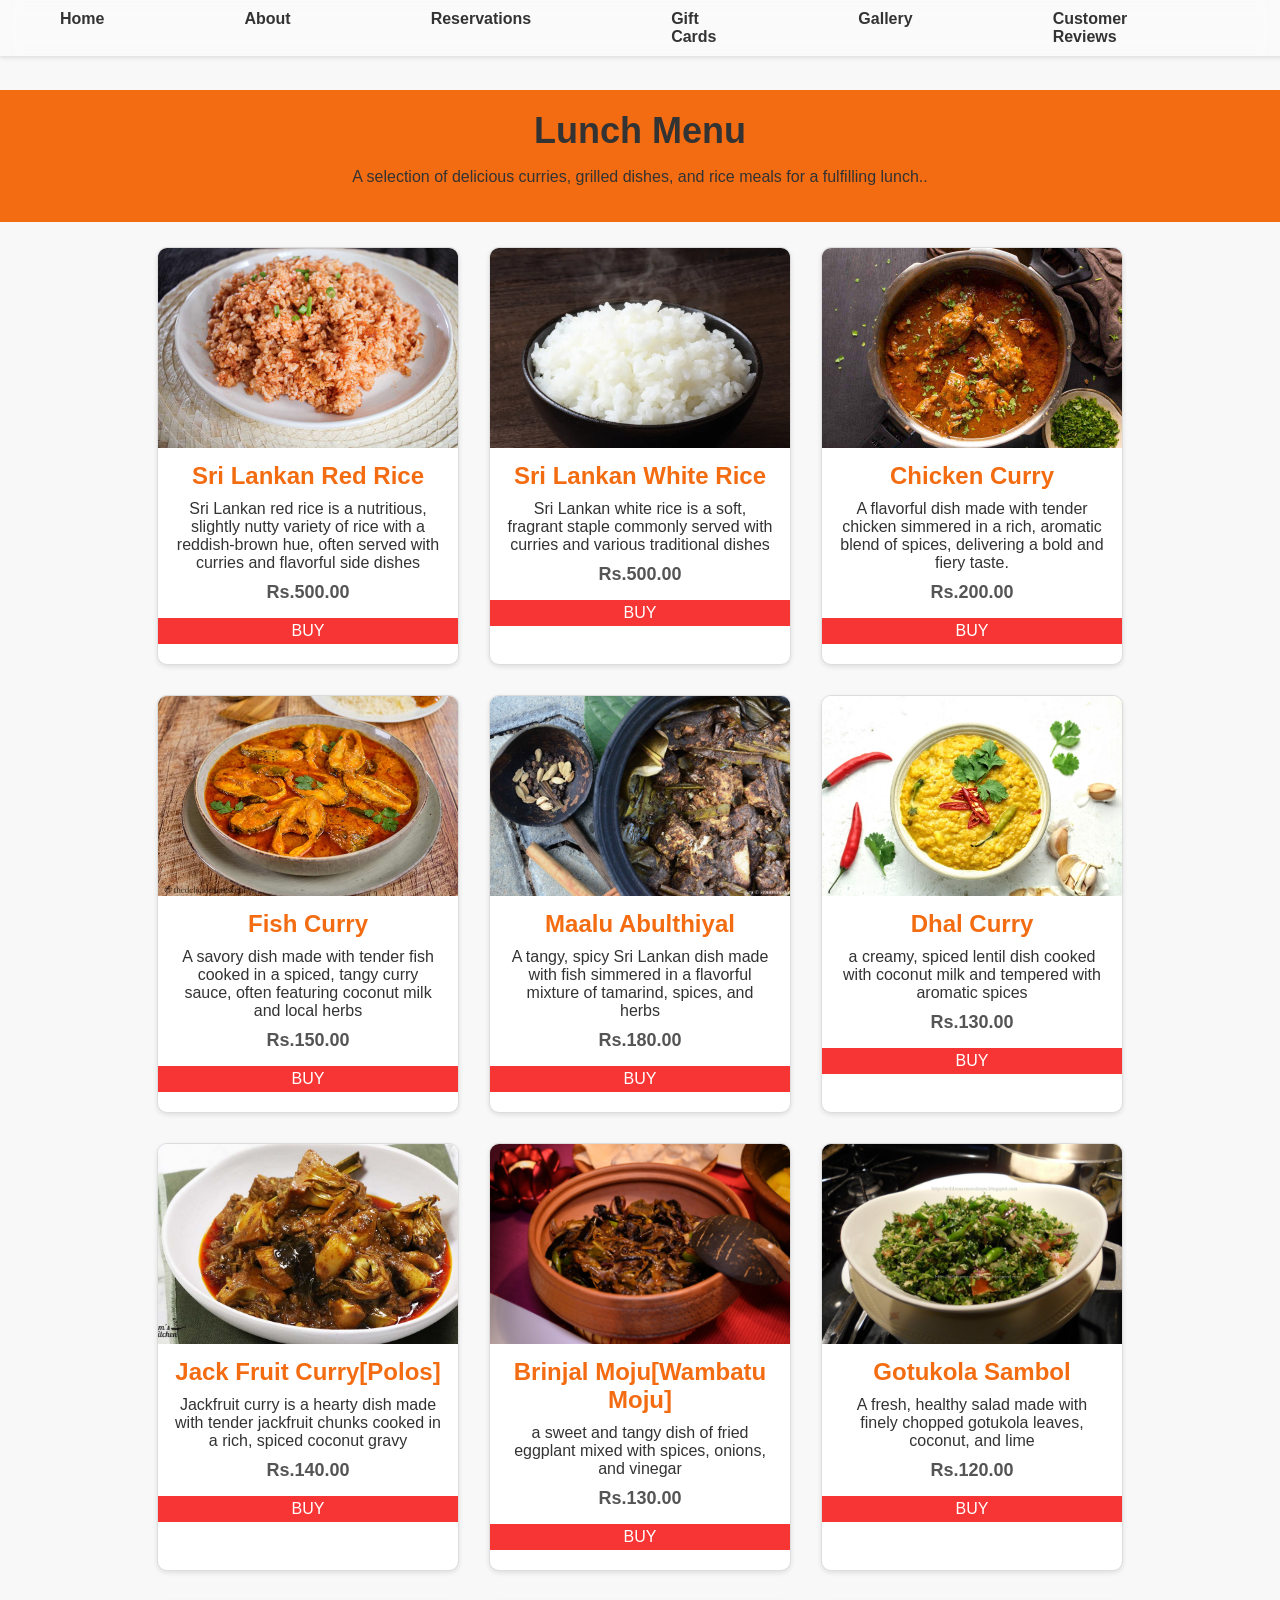
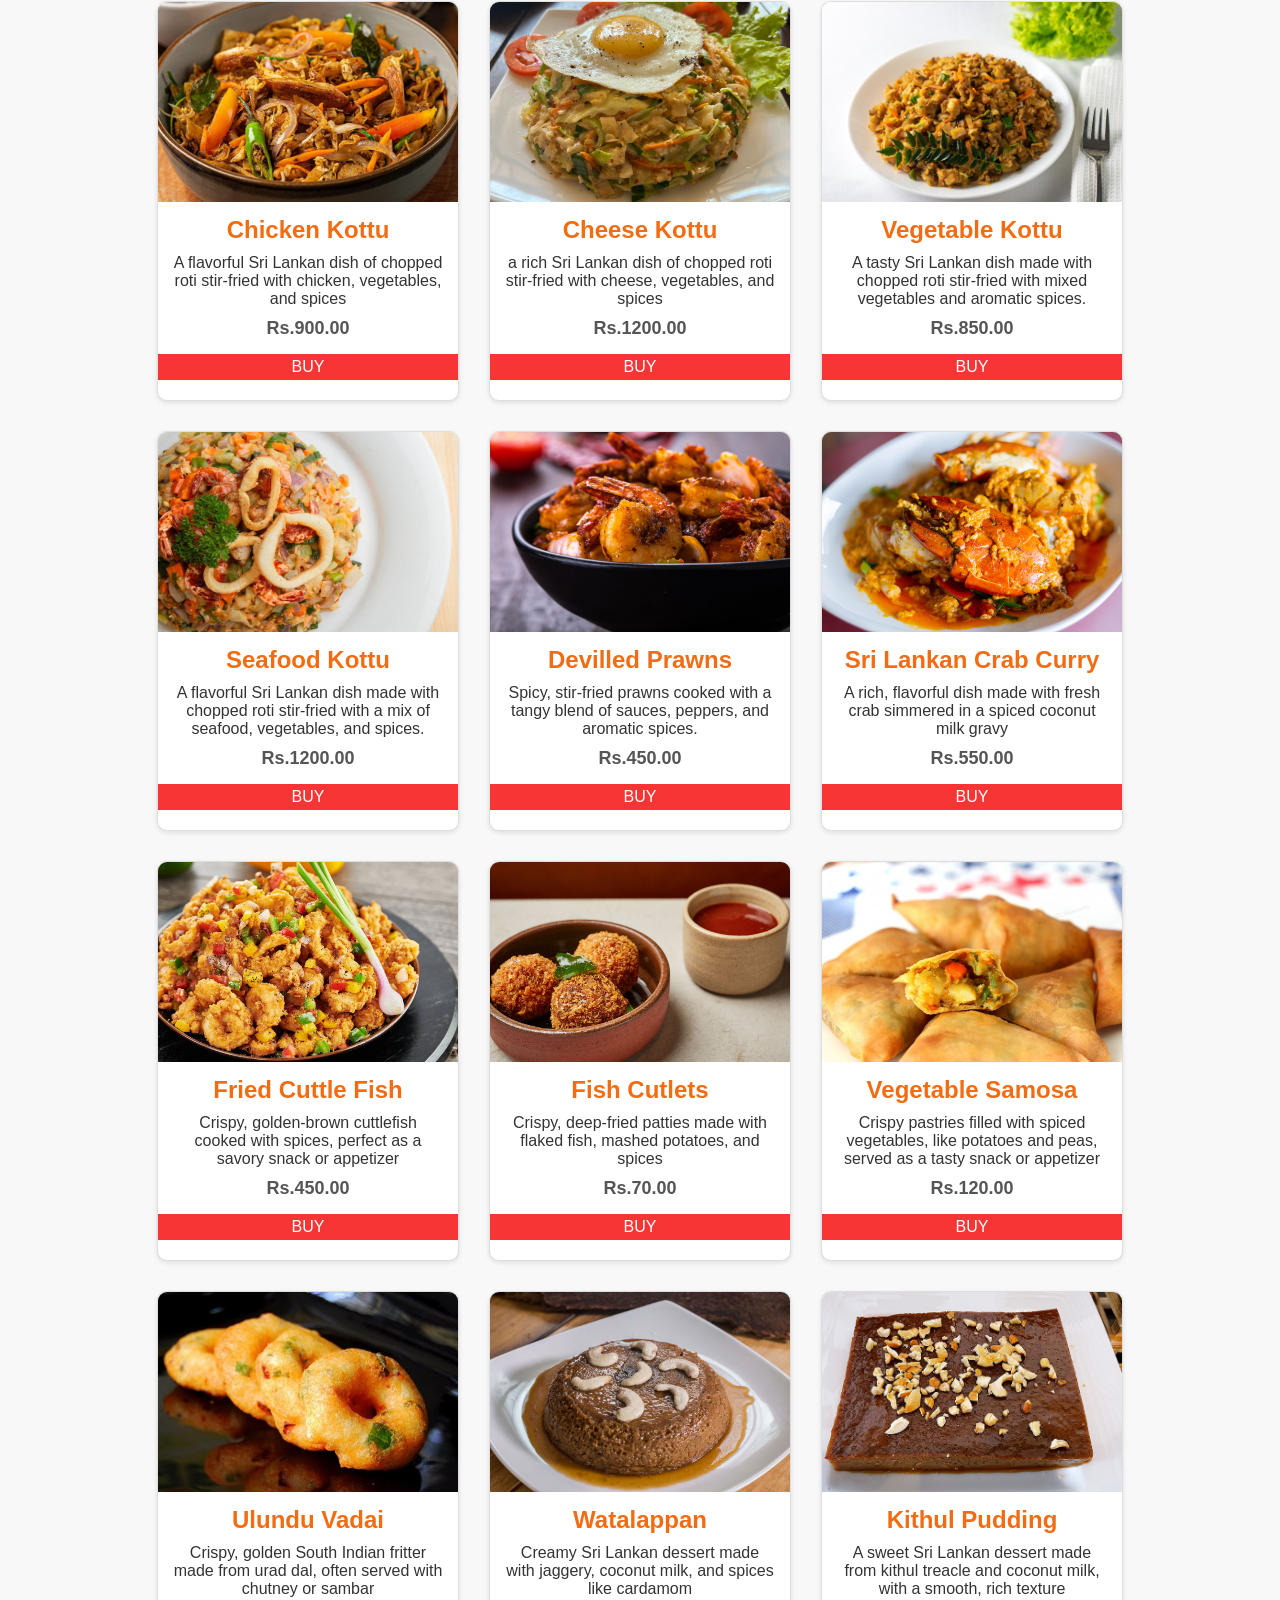
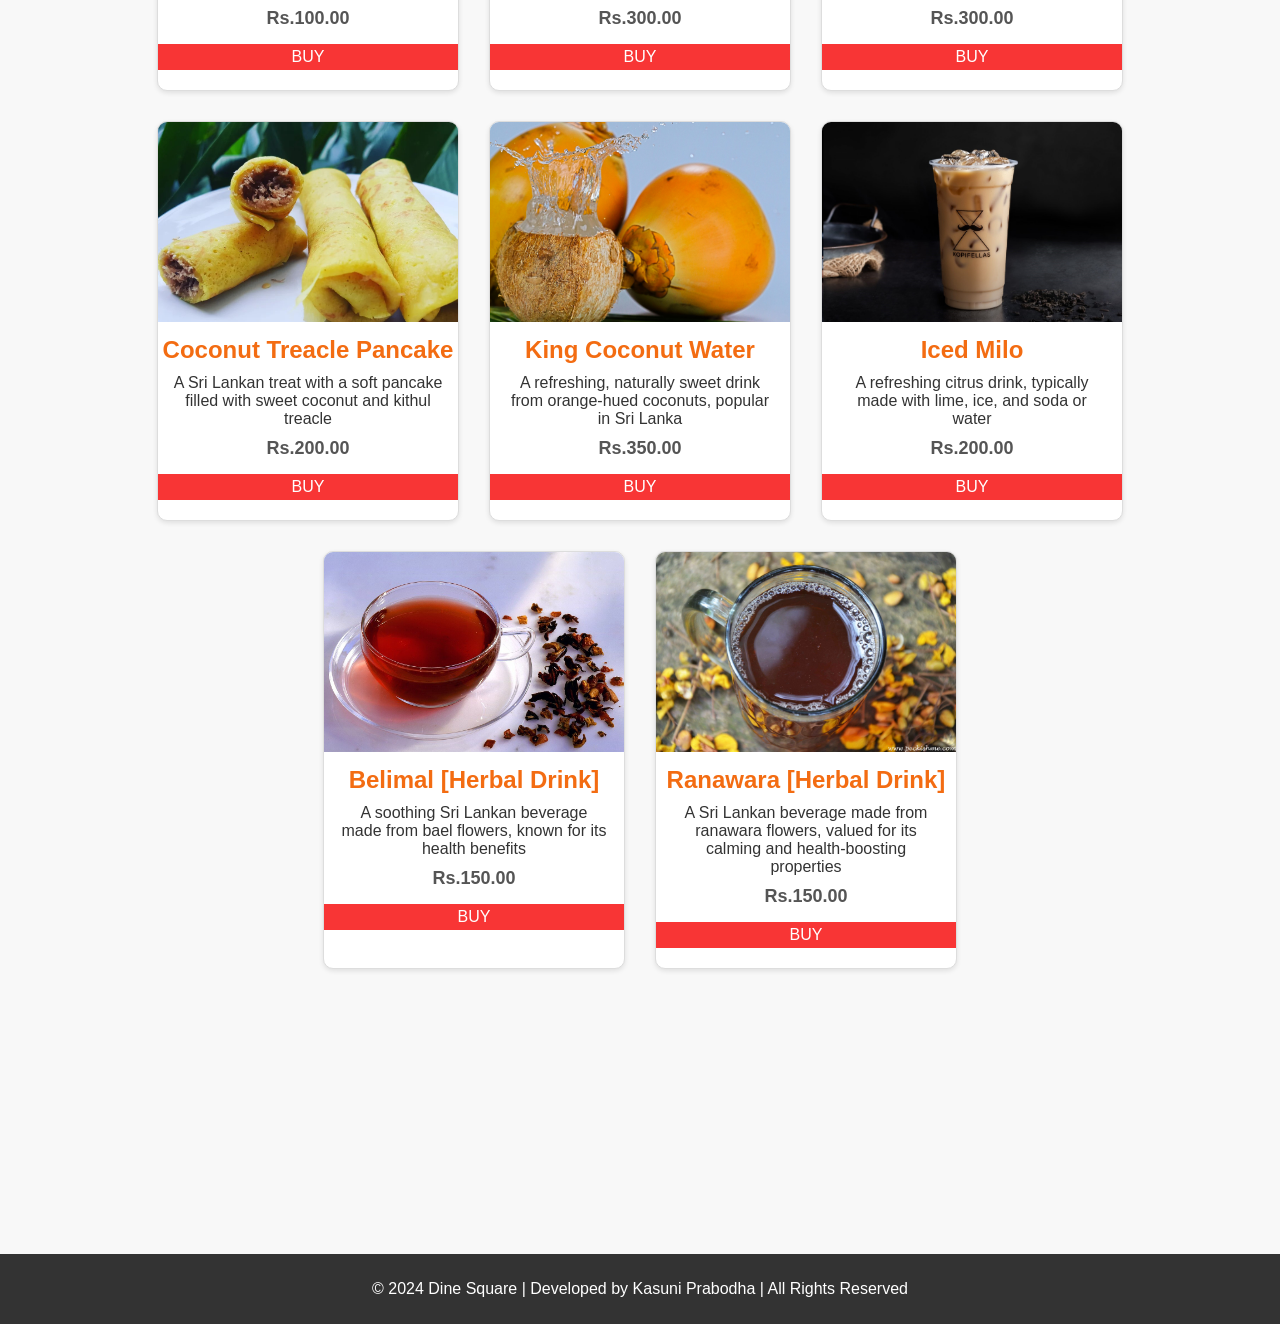
<file: lunchMenu.html>
<!DOCTYPE html>
<html lang="en">
<head>
    <meta charset="UTF-8">
    <meta name="viewport" content="width=device-width, initial-scale=1.0">
    <title>Dinner Menu - Dine Square</title>
    <style>
        body {
            font-family: Arial, sans-serif;
            margin: 0;
            padding: 0;
            background-color: #f8f8f8;
            color: #333;
        }

        .header {
            background-color: rgb(243, 108, 18);
            text-align: center;
            padding: 20px;
            position: relative;
            top: 90px;
        }

        .header h1 {
            margin: 0;
            font-size: 36px;
        }

        .menu-container {
            display: flex;
            flex-wrap: wrap;
            justify-content: center;
            margin-top: 100px;
            max-width: 1600px;
        }

        .menu-item {
            background-color: #fff;
            border: 1px solid #ddd;
            border-radius: 10px;
            box-shadow: 0 2px 5px rgba(0, 0, 0, 0.1);
            margin: 15px;
            width: 300px;
            overflow: hidden;
            text-align: center;
        }

        .menu-item img {
            width: 100%;
            height: 200px;
            object-fit: cover;
        }

        .menu-item h3 {
            font-size: 24px;
            margin: 10px 0;
            color: rgb(243, 108, 18);
        }

        .menu-item p {
            font-size: 16px;
            margin: 10px 15px;
        }

        .menu-item .price {
            font-size: 18px;
            font-weight: bold;
            margin-bottom: 15px;
            color: #555;
        }
        .but{
            background-color: rgb(248, 53, 53);
            border-radius: 0px;
            box-shadow: none;
            margin-bottom: 20px;
            padding: 4px 10px 4px 10px;
        }
        .form-overlay {
            display: none;
            position: fixed;
            top: 0;
            left: 0;
            width: 100%;
            height: 100%;
            background-color: rgba(0, 0, 0, 0.8);
            justify-content: center;
            align-items: center;
            z-index: 1000;
                }

        .form-container {
            background-color: #fff;
            padding: 20px 30px;
            border-radius: 10px;
            box-shadow: 0 4px 8px rgba(0, 0, 0, 0.1);
            max-width: 400px;
            width: 100%;
            position: relative;
                  }

        h1 {
            text-align: center;
            color: #333;
            margin-bottom: 20px;
             }

        .close-btn {
            position: absolute;
            top: 10px;
            right: 15px;
            font-size: 25px;
            color: #333;
            cursor: pointer;
               }

        .buy-form label {
            display: block;
            margin-bottom: 8px;
            font-weight: bold;
            color: #555;
                }

        .buy-form input,
        .buy-form select,
        .buy-form textarea {
            width: 100%;
            padding: 10px;
            margin-bottom: 15px;
            border: 1px solid #ddd;
            border-radius: 5px;
            font-size: 14px;
                 }

        button {
            width: 100%;
            padding: 12px;
            background-color: #007bff;
            color: #fff;
            border: none;
            border-radius: 5px;
            font-size: 16px;
            cursor: pointer;
               }

        button:hover {
            background-color: #0056b3;
                    }
                    .blur-header {
            position: fixed;
            top: 0;
            left: 0;
            width: 100%;
            background: rgba(255, 255, 255, 0.3);
            backdrop-filter: blur(10px);
            box-shadow: 0 2px 4px rgba(0, 0, 0, 0.1);
            z-index: 1000;
            padding: 10px 20px;
        }
        .header-container {
            display: flex;
            justify-content: space-between;
            align-items: center;
            max-width: 1200px;
            margin: 0 auto;
        }
        .nav-menu ul {
           list-style: none;
           display: flex;
           gap: 20px;
           margin: 0;
           padding: 0;
        }
        .nav-menu ul li {
           display: inline;
           padding-right:120px;
         }
        .nav-menu ul li a {
           text-decoration: none;
           color: #333;
           font-weight: bold;
           font-size: 1em;
           transition: color 0.3s ease;
        }
        .nav-menu ul li a:hover {
           color: rgb(243, 108, 18);
        }
        .order-confirmation {
            display: none;
            position: fixed;
            top: 20%;
            left: 50%;
            transform: translate(-50%, -50%);
            background-color: #28a745;
            color: #fff;
            padding: 20px 40px;
            border-radius: 10px;
            box-shadow: 0 4px 8px rgba(0, 0, 0, 0.2);
            font-size: 18px;
            z-index: 1100;
            text-align: center;
        }

        .order-confirmation button {
            margin-top: 10px;
            padding: 10px 20px;
            background-color: #fff;
            color: #28a745;
            border: none;
            border-radius: 5px;
            cursor: pointer;
        }

        .order-confirmation button:hover {
            background-color: #ddd;
        }
        .footer {
           background-color: #333;
           color: #fff;
           text-align: center;
           padding: 10px 0;
           position: relative;
           bottom: 0;
           width: 100%;
           margin-top: 270px;
         }
    </style>
</head>
<body>
    <header class="blur-header">
        <div class="header-container">
          <nav class="nav-menu">
            <ul>
              <li><a href="FINAL.html">Home</a></li>
              <li><a href="AboutStory.html">About</a></li>
              <li><a href="Reservation.html">Reservations</a></li>
              <li><a href="GiftCards.html">Gift Cards</a></li>
              <li><a href="Gallery.html">Gallery</a></li>
              <li><a href="CustomerReviews.html">Customer Reviews</a></li>
            </ul>
          </nav>
        </div>
      </header>

      <div class="header">
        <h1>Lunch Menu</h1>
        <p>A selection of delicious curries, grilled dishes, and rice meals for a fulfilling lunch..</p>
    </div>

    <div class="menu-container">

        <div class="menu-item">
            <img src="photos/redRice.jpg" alt="redRice">
            <h3>Sri Lankan Red Rice</h3>
            <p>Sri Lankan red rice is a nutritious, slightly nutty variety of rice with a reddish-brown hue, often served with curries and flavorful side dishes</p>
            <div class="price">Rs.500.00</div>
            <div><button onclick="toggleForm()" class="but" type="submit">BUY</button></div>
        </div>

        <div class="menu-item">
            <img src="photos/whiteRice.webp" alt="Whiterice">
            <h3>Sri Lankan White Rice</h3>
            <p>Sri Lankan white rice is a soft, fragrant staple commonly served with curries and various traditional dishes</p>
            <div class="price">Rs.500.00</div>
            <div><button onclick="toggleForm()" class="but" type="submit">BUY</button></div>
        </div>

        <div class="menu-item">
            <img src="photos/chickencurry.jpg" alt="Chicken">
            <h3>Chicken Curry</h3>
            <p>A flavorful dish made with tender chicken simmered in a rich, aromatic blend of spices, delivering a bold and fiery taste.            </p>
            <div class="price">Rs.200.00</div>
            <div><button onclick="toggleForm()" class="but" type="submit">BUY</button></div>
        </div>

        <div class="menu-item">
            <img src="photos/Fish.jpg" alt="Fish">
            <h3>Fish Curry</h3>
            <p>A savory dish made with tender fish cooked in a spiced, tangy curry sauce, often featuring coconut milk and local herbs            </p>
            <div class="price">Rs.150.00</div>
            <div><button onclick="toggleForm()" class="but" type="submit">BUY</button></div>
        </div>

        <div class="menu-item">
            <img src="photos/ambulthiyal.jpg" alt="fish2">
            <h3>Maalu Abulthiyal</h3>
            <p>A tangy, spicy Sri Lankan dish made with fish simmered in a flavorful mixture of tamarind, spices, and herbs</p>
            <div class="price">Rs.180.00</div>
            <div><button onclick="toggleForm()" class="but" type="submit">BUY</button></div>
        </div>

        <div class="menu-item">
            <img src="photos/DhalCurry.jpg" alt="dhal">
            <h3>Dhal Curry</h3>
            <p>a creamy, spiced lentil dish cooked with coconut milk and tempered with aromatic spices</p>
            <div class="price">Rs.130.00</div>
            <div><button  onclick="toggleForm()" class="but" type="submit">BUY</button></div>
        </div>

        <div class="menu-item">
            <img src="photos/polos.jpg" alt="polos">
            <h3>Jack Fruit Curry[Polos]</h3>
            <p>Jackfruit curry is a hearty dish made with tender jackfruit chunks cooked in a rich, spiced coconut gravy</p>
            <div class="price">Rs.140.00</div>
            <div><button onclick="toggleForm()" class="but" type="submit">BUY</button></div>
        </div>

        <div class="menu-item">
            <img src="photos/moju.jpg" alt="moju">
            <h3>Brinjal Moju[Wambatu Moju]</h3>
            <p>a sweet and tangy dish of fried eggplant mixed with spices, onions, and vinegar            </p>
            <div class="price">Rs.130.00</div>
            <div><button onclick="toggleForm()" class="but" type="submit">BUY</button></div>
        </div>

        <div class="menu-item">
            <img src="photos/gotukola.JPG" alt="gotukola">
            <h3>Gotukola Sambol</h3>
            <p>A fresh, healthy salad made with finely chopped gotukola leaves, coconut, and lime</p>
            <div class="price">Rs.120.00</div>
            <div><button onclick="toggleForm()" class="but" type="submit">BUY</button></div>
        </div>

        <div class="menu-item">
            <img src="photos/kottu.jpg" alt="Chicken_Kottu">
            <h3>Chicken Kottu</h3>
            <p>A flavorful Sri Lankan dish of chopped roti stir-fried with chicken, vegetables, and spices</p>
            <div class="price">Rs.900.00</div>
            <div><button onclick="toggleForm()" class="but" type="submit">BUY</button></div>
        </div>

        <div class="menu-item">
            <img src="photos/cheesekottu.jpg" alt="Cheese_kottu">
            <h3>Cheese Kottu</h3>
            <p>a rich Sri Lankan dish of chopped roti stir-fried with cheese, vegetables, and spices</p>
            <div class="price">Rs.1200.00</div>
            <div><button onclick="toggleForm()" class="but" type="submit">BUY</button></div>
        </div>

        <div class="menu-item">
            <img src="photos/vegekottu.jpg" alt="Vege_kottu">
            <h3>Vegetable Kottu</h3>
            <p>A tasty Sri Lankan dish made with chopped roti stir-fried with mixed vegetables and aromatic spices.</p>
            <div class="price">Rs.850.00</div>
            <div><button onclick="toggleForm()" class="but" type="submit">BUY</button></div>
        </div>

        <div class="menu-item">
            <img src="photos/seafoodkottu.png" alt="Seafood Kottu">
            <h3>Seafood Kottu</h3>
            <p>A flavorful Sri Lankan dish made with chopped roti stir-fried with a mix of seafood, vegetables, and spices.</p>
            <div class="price">Rs.1200.00</div>
            <div><button onclick="toggleForm()" class="but" type="submit">BUY</button></div>
        </div>

        <div class="menu-item">
            <img src="photos/prawns.jpg" alt="Prawns">
            <h3>Devilled Prawns</h3>
            <p>Spicy, stir-fried prawns cooked with a tangy blend of sauces, peppers, and aromatic spices.</p>
            <div class="price">Rs.450.00</div>
            <div><button onclick="toggleForm()" class="but" type="submit">BUY</button></div>
        </div>

        <div class="menu-item">
            <img src="photos/crab.jpg" alt="Crab_Curry">
            <h3>Sri Lankan Crab Curry</h3>
            <p>A rich, flavorful dish made with fresh crab simmered in a spiced coconut milk gravy</p>
            <div class="price">Rs.550.00</div>
            <div><button onclick="toggleForm()" class="but" type="submit">BUY</button></div>
        </div>

        <div class="menu-item">
            <img src="photos/cuttlefish.webp" alt="Cuttlefish">
            <h3>Fried Cuttle Fish</h3>
            <p>Crispy, golden-brown cuttlefish cooked with spices, perfect as a savory snack or appetizer</p>
            <div class="price">Rs.450.00</div>
            <div><button onclick="toggleForm()" class="but" type="submit">BUY</button></div>
        </div>

        <div class="menu-item">
            <img src="photos/cutlets.jpg" alt="cutlets">
            <h3>Fish Cutlets</h3>
            <p>Crispy, deep-fried patties made with flaked fish, mashed potatoes, and spices</p>
            <div class="price">Rs.70.00</div>
            <div><button onclick="toggleForm()" class="but" type="submit">BUY</button></div>
        </div>

        <div class="menu-item">
            <img src="photos/samosa.jpg" alt="samosa">
            <h3>Vegetable Samosa</h3>
            <p>Crispy pastries filled with spiced vegetables, like potatoes and peas, served as a tasty snack or appetizer            </p>
            <div class="price">Rs.120.00</div>
            <div><button onclick="toggleForm()"class="but" type="submit">BUY</button></div>
        </div>

        <div class="menu-item">
            <img src="photos/ulunduwade.jpg" alt="ulundu wade">
            <h3>Ulundu Vadai</h3>
            <p>Crispy, golden South Indian fritter made from urad dal, often served with chutney or sambar</p>
            <div class="price">Rs.100.00</div>
            <div><button onclick="toggleForm()"class="but" type="submit">BUY</button></div>
        </div>

        <div class="menu-item">
            <img src="photos/watalappan.jpg" alt="Watalappan">
            <h3>Watalappan</h3>
            <p>Creamy Sri Lankan dessert made with jaggery, coconut milk, and spices like cardamom</p>
            <div class="price">Rs.300.00</div>
            <div><button onclick="toggleForm()"class="but" type="submit">BUY</button></div>
        </div>

        <div class="menu-item">
            <img src="photos/kithulpudding.jpg" alt="Pudding">
            <h3>Kithul Pudding</h3>
            <p>A sweet Sri Lankan dessert made from kithul treacle and coconut milk, with a smooth, rich texture</p>
            <div class="price">Rs.300.00</div>
            <div><button onclick="toggleForm()"class="but" type="submit">BUY</button></div>
        </div>

        <div class="menu-item">
            <img src="photos/pancake.jpg" alt="cococnut_Pancakes">
            <h3>Coconut Treacle Pancake</h3>
            <p>A Sri Lankan treat with a soft pancake filled with sweet coconut and kithul treacle</p>
            <div class="price">Rs.200.00</div>
            <div><button onclick="toggleForm()"class="but" type="submit">BUY</button></div>
        </div>

        <div class="menu-item">
            <img src="photos/kingCoconut.jpg" alt="king_coconut">
            <h3>King Coconut Water</h3>
            <p>A refreshing, naturally sweet drink from orange-hued coconuts, popular in Sri Lanka            </p>
            <div class="price">Rs.350.00</div>
            <div><button onclick="toggleForm()"class="but" type="submit">BUY</button></div>
        </div>

        <div class="menu-item">
            <img src="photos/milo.jpg" alt="Milo">
            <h3>Iced Milo</h3>
            <p>A refreshing citrus drink, typically made with lime, ice, and soda or water</p>
            <div class="price">Rs.200.00</div>
            <div><button onclick="toggleForm()"class="but" type="submit">BUY</button></div>
        </div>

        <div class="menu-item">
            <img src="photos/belimal.jpg" alt="belimal">
            <h3>Belimal [Herbal Drink]</h3>
            <p>A soothing Sri Lankan beverage made from bael flowers, known for its health benefits</p>
            <div class="price">Rs.150.00</div>
            <div><button onclick="toggleForm()" class="but" type="submit">BUY</button></div>
        </div>

        <div class="menu-item">
            <img src="photos/ranawara.jpg" alt="ranawara">
            <h3>Ranawara [Herbal Drink]</h3>
            <p>A Sri Lankan beverage made from ranawara flowers, valued for its calming and health-boosting properties</p>
            <div class="price">Rs.150.00</div>
            <div><button onclick="toggleForm()"class="but" type="submit">BUY</button></div>
        </div>
    </div>

    <div class="order-confirmation" id="orderConfirmation">
        <p>Your order has been placed successfully!</p>
        <button onclick="closeConfirmation()">Close</button>
    </div>

    <script>
        function toggleForm() {
            const formOverlay = document.getElementById('formOverlay');
            formOverlay.style.display = formOverlay.style.display === 'flex' ? 'none' : 'flex';
        }

        function placeOrder(event) {
            event.preventDefault(); // Prevent the form from submitting normally
            const formOverlay = document.getElementById('formOverlay');
            const orderConfirmation = document.getElementById('orderConfirmation');

            formOverlay.style.display = 'none'; // Hide the form overlay
            orderConfirmation.style.display = 'block'; // Show the confirmation banner
        }

        function closeConfirmation() {
            const orderConfirmation = document.getElementById('orderConfirmation');
            orderConfirmation.style.display = 'none'; // Hide the confirmation banner
        }
    </script>

<div class="form-overlay" id="formOverlay">
    <div class="form-container">
      <span class="close-btn" onclick="toggleForm()">&times;</span>
      <h1>DINE ONLINE...!</h1>
      <form class="buy-form" onsubmit="placeOrder(event)">
    
        <label for="Address">Delivery Address</label>
        <input type="address" id="address" name="address" placeholder="Street Address" required>
        <input type="address" id="address" name="address" placeholder="City" required>

        <label for="message">Comments</label>
        <textarea id="message" name="message"></textarea>

        <button type="submit">Buy Now</button>
      </form>
    </div>
</div>

<!--footer-->
<footer class="footer">
    
    <p>&copy; 2024 Dine Square | Developed by Kasuni Prabodha | All Rights Reserved</p>

</footer>

</body> 
</html>
</file>
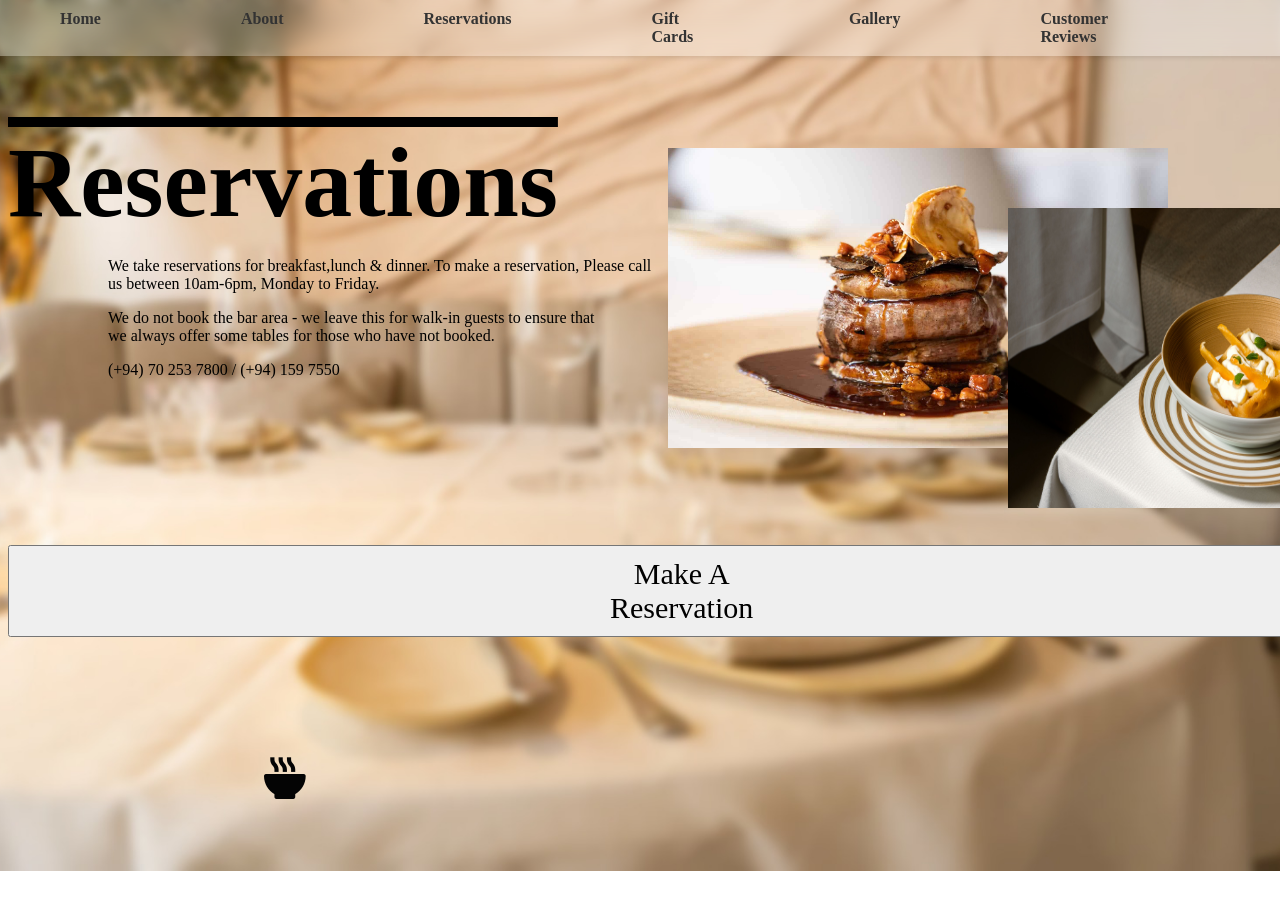
<file: Reservation.html>
<!DOCTYPE html>
<html>
<head>
    <link href='https://unpkg.com/boxicons@2.1.4/css/boxicons.min.css'rel='stylesheet'/>

    <style>
        body{
                background-image: url('photos/image.jpg');
                background-size:cover;
                background-position:center;
                background-repeat:no-repeat;
                position: relative;
                height: 95vh;
                width: 100vw;
                display: flex;
                }
        /*popup background*/
        .popup{
            display:none;
            position: fixed;
            top:0;
            left: 0;
            width: 100%;
            height: 100%;
            background-color: rgba(0, 0, 0, 0.5);
            justify-content: center;
            align-items: center;
        }

        /*popup content box*/
        .popup-content{
            background-color: #fff;
            padding: 20px;
            border-radius: 8px;
            width: 300px;
            position: relative;
            box-shadow: 0 4px 8px rgba(0, 0, 0, 0.2);
            text-align: center;
        }

        /*close button*/
        .close{
            position: absolute;
            top: 10px;
            right: 10px;
            font-size: 20px;
            cursor: pointer;
        }
        /*form styling*/
        form lable{
            display: block;
            margin-top: 10px;
            font-weight: bold;
        }

        form input{
            width: 100%;
            padding: 8px;
            margin-top: 5px;
            margin-bottom: 15px;
            border: 1px solid #ddd;
            border-radius: 4px;
        }

        form button{
            background-color: #28a745;
            color: #fff;
            padding: 10px;
            border: none;
            border-radius: 4px;
            cursor: pointer;
        }

        form button:hover{
            background-color: #218838;
        }
        .openpop{
            font-size: 30px;
            text-align: center;
            font-family: 'Albertus Medium', 'Aachen-Bold';
            padding: 10px 600px 10px 600px;
            align-items: center;
            margin-top: 150px;
        }
        .openpop:hover{
            background-color: #cdc955;
        }
        
        .topic{
            font-size: 50px;
            position: relative;
            text-decoration: overline;
            top: 50px;
        }
        .Description{
            position: relative;
            left:100px;
        }
        .pt2{
            position: absolute;
            width: 400px;
            height: 300px;
            left: 1000px;
            top: 200px;
            z-index: 2;
        }
        .pt3{
            position: absolute;
            width: 500px;
            height: 300px;
            left: 660px;
            top: 140px;
            z-index: 1;
        }
        .hidden{
            display: none;
        }
        .burger1{
            font-size: 50px;
            position: fixed;
            left: 260px;
            top: 703px;
            color: #040404;
        }
        .blur-header {
            position: fixed;
            top: 0;
            left: 0;
            width: 100%;
            background: rgba(255, 255, 255, 0.3);
            backdrop-filter: blur(10px);
            box-shadow: 0 2px 4px rgba(0, 0, 0, 0.1);
            z-index: 1000;
            padding: 10px 20px;
        }
        .header-container {
            display: flex;
            justify-content: space-between;
            align-items: center;
            max-width: 1200px;
            margin: 0 auto;
        }
        .nav-menu ul {
           list-style: none;
           display: flex;
           gap: 20px;
           margin: 0;
           padding: 0;
        }
        .nav-menu ul li {
           display: inline;
           padding-right:120px;
         }
        .nav-menu ul li a {
           text-decoration: none;
           color: #333;
           font-weight: bold;
           font-size: 1em;
           transition: color 0.3s ease;
        }
        .nav-menu ul li a:hover {
           color: rgb(243, 108, 18);
        }
        
    </style>
</head>
<body>
    <div class="body-background">
    
        <header class="blur-header">
            <div class="header-container">
              <nav class="nav-menu">
                <ul>
                  <li><a href="FINAL.html">Home</a></li>
                  <li><a href="AboutStory.html">About</a></li>
                  <li><a href="Reservation.html">Reservations</a></li>
                  <li><a href="GiftCards.html">Gift Cards</a></li>
                  <li><a href="Gallery.html">Gallery</a></li>
                  <li><a href="CustomerReviews.html">Customer Reviews</a></li>
                </ul>
              </nav>
            </div>
          </header>

    <div class="topic"><h1>Reservations</h1></div>
    <p class="burger1"><i class='bx bxs-bowl-hot'></i></p>

    <img src="photos/photo2.jpg" class="pt2 hide-on-popup">
    <img src="photos/photo3.jpg" class="pt3 hide-on-popup">

    <div class="Description"><p>We take reservations for breakfast,lunch & dinner. To make a reservation, Please call
    <br>us between 10am-6pm, Monday to Friday.</p>
    <p>We do not book the bar area - we leave this for walk-in guests to ensure that<br>we always offer some tables for those
     who have not booked.</p>
     <p>(+94) 70 253 7800 / (+94) 159 7550</p>
    </div>

    <button id="open-popup-btn" class="openpop">Make A Reservation</button>

    <div id="popup-form" class="popup">
        <div class="popup-content">
            <span id="close-popup-btn" class="close">&times;</span>
            <h2>Rservation Form</h2>
            <form>
                <lable for="name">Name:</lable>
                <input type="text" id="name" name="name" required>

                <label for="phone">Phone</label>
                <input type="tel" id="phone" name="phone" required>

                <label for="email">Email</label>
                <input type="email" id="email" name="email" required>

                <label for="date">Date:</label>
                <input type="date" id="date" name="date" required>

                <lable for="time">Time:</lable>
                <input type="time" id="time" name="time" required>

                <label for="people">Number of People</label>
                <input type="number" id="people" name="people" min="1" required>

                <button type="submit">Reserve Now</button>
            </form>
        </div>
    </div>
</div>

    <script>
        //Get element
        const openPopupBtn=document.getElementById('open-popup-btn');
        const popupForm=document.getElementById('popup-form');
        const closePopupBtn=document.getElementById('close-popup-btn');
        const imagesToHide=document.querySelectorAll('.hide-on-popup');

        //open the popup
        openPopupBtn.addEventListener('click',()=>{
            popupForm.style.display='flex';
            imagesToHide.forEach(img=>img.classList.add('hidden'));
        });

        //close the popup
        closePopupBtn.addEventListener('click',()=>{
            popupForm.style.display='none';
            imagesToHide.forEach(img => img.classList.remove('hidden'));
        });

        //close popup when clicking outside the content box
        window.addEventListener('click',(event)=>{
            if(event.target===popupForm){
                popupForm.style.display='none';
                imagesToHide.forEach(img => img.classList.remove('hidden'));
            }
        });
    </script>

    
</body>
</html>
</file>
<file: stylesheetjk.css>
body{
    margin:0;
    padding:0;
    display: block;
    overflow:hidden;
    align-items: center;
    justify-content: center;
    position: relative;
}
.body-background{
    background-image:url('photos/background.avif');
    background-position:center;
    background-repeat:no-repeat;
    background-size:cover;
    width:100vw;
    height:100vh;
    position: relative;
    }
.name{
    background-color:rgbs(255,255,255,0.3);
    position:relative;
    font-family: 'African','Aachen-Bold','AaronBold','Courier New', 'Courier', 'monospace';
    text-align: center;
    backdrop-filter:blur(10px);
    margin-top: 0px;
    margin-bottom: 0px;
    padding:20px;
    color:#fbfafa;
    font-size:120px;
    }
.text-box{
    margin: 0;
    color: black;
    display: flex;
    gap:120px; 
    justify-content: center;
    align-items: center;
    height: 18vh;
}
.bounce{
    width:150px;
    padding:28px 28px 28px 28px;
    text-align: center;
    background-color: white;
    color:black;
    font-size: 20px;
    border-radius: 10px;
    box-shadow: 1 8px 15px rgba(0,0,0,0.2);
    animation: bounce 2s infinite ease-in-out;
}
.bounce:hover{
    background-color: rgb(243, 108, 18);
}
@keyframes bounce{
    0%, 20%, 50%, 80%, 100%{
        transform: translateY(0); /*start/end at the original position*/
    } 
    40%{
        transform: translateY(-20px); /*move up 20px*/
    }
    60%{
        transform: translateY(-10px); /*move up 10px*/
    }
}
.links1{
    font-size:20px;
    backdrop-filter:blur(10px);
    font-family: 'Abadi MT Condensed Light';
    color:#fefdfd;
    display:inline-block;
    margin: 0 60px 0 60px;
    padding: 4px;
    position: relative;
        }
.links1:hover{
    color: rgb(243, 108, 18);
        }
.click-text {
    cursor: pointer;
    font-size: 20px;
    color: white;
    text-decoration: underline;
    }
.toggle-checkbox {
    display: none;
    }
    
.form-container {
    display: none; 
    background-color: #ffffff;
    padding: 20px;
    border: 1px solid #ccc;
    box-shadow: 0 4px 10px rgba(0, 0, 0, 0.1);
    border-radius: 10px;
    }
.toggle-checkbox:checked + .form-container {
    display: block;
    }
footer{
    columns: white;
    backdrop-filter:blur(10px);
    padding:10px 0;
    text-align: center;
    margin-bottom: 0;
}
footer p{
    margin:0;
    font-size: 1em;
}
.number{
    color:white;
    backdrop-filter:blur(10px);
    text-align: center;
    margin: 0;
    }
.popup{
    display:none;
    position: fixed;
    top:0;
    left: 0;
    width: 100%;
    height: 100%;
    background-color: rgba(0, 0, 0, 0.5);
    justify-content: center;
    align-items: center;
    z-index: 1;
    }
.popup-content{
    background-color: #fff;
    padding: 20px;
    border-radius: 8px;
    width: 300px;
    position: relative;
    box-shadow: 0 4px 8px rgba(0, 0, 0, 0.2);
    text-align: center;
    }
.close{
    position: absolute;
    top: 10px;
    right: 10px;
    font-size: 20px;
    cursor: pointer;
    }
form lable{
    display: block;
    margin-top: 10px;
    font-weight: bold;
    }
form input{
    width: 100%;
    padding: 8px;
    margin-top: 5px;
    margin-bottom: 15px;
    border: 1px solid #ddd;
    border-radius: 4px;
    }
form button{
    background-color: #28a745;
    color: #fff;
    padding: 10px;
    border: none;
    border-radius: 4px;
    cursor: pointer;
    }
form button:hover{
    background-color: #218838;
    }
.openpop{
    font-size: 30px;
    font-family: 'Albertus Medium', 'Aachen-Bold';
    padding: 10px 20px;
    align-items: center;
    }
.openpop:hover{
    background-color: #cdc955;
    }
.topic{
    font-size: 50px;
    position: relative;
    text-decoration: overline;
    }
.Description{
    position: relative;
    left:100px;
    }
.pt2{
    position: absolute;
    width: 400px;
    height: 300px;
    left: 1000px;
    top: 200px;
    z-index: 3;
    }
.pt3{
    position: absolute;
    width: 500px;
    height: 300px;
    left: 660px;
    top: 140px;
    z-index: 2;
    }
.hidden{
    display: none;
    }
.text-box1{
    margin-top: 70px;
    color: black;
    display: flex;
    gap:20px; 
    justify-content: center;
    align-items: center;
    height: 18vh;
    }
.bounce1{
    width:150px;
    padding:28px 28px 28px 28px;
    text-align: center;
    background-color: white;
    color:black;
    font-size: 20px;
    border-radius: 10px;
    box-shadow: 1 8px 15px rgba(0,0,0,0.2);
    animation: bounce 2s infinite ease-in-out;
    }
.bounce1:hover{
    background-color: rgb(243, 217, 18);
    }
@keyframes bounce1{
    0%, 20%, 50%, 80%, 100%{
        transform: translateY(0); /*start/end at the original position*/
    } 
    40%{
        transform: translateY(-20px); /*move up 20px*/
    }
    60%{
        transform: translateY(-10px); /*move up 10px*/
    }
    }
    .blur-header {
        position: fixed;
        top: 180px;
        left: 0;
        width: 100%;
        background: rgba(255, 255, 255, 0.3);
        backdrop-filter: blur(10px);
        box-shadow: 0 2px 4px rgba(0, 0, 0, 0.1);
        z-index: 1000;
        padding: 20px 20px;
    }
    .header-container {
        display: flex;
        justify-content: space-between;
        align-items: center;
        max-width: 1200px;
        margin: 0 auto;
    }
    .nav-menu ul {
       list-style: none;
       display: flex;
       gap: 20px;
       margin: 0;
       padding: 0;
    }
    .nav-menu ul li {
       display: inline;
       padding-right:120px;
     }
    .nav-menu ul li a {
       text-decoration: none;
       color: #060606;
       font-weight: bold;
       font-size: 1em;
       transition: color 0.3s ease;
    }
    .nav-menu ul li a:hover {
       color: rgb(243, 108, 18);
    }
    .settings-popup {
        display: none;
        position: fixed;
        top: 50%;
        left: 50%;
        transform: translate(-50%, -50%);
        background-color: #fff;
        padding: 20px;
        border-radius: 10px;
        box-shadow: 0 4px 8px rgba(0, 0, 0, 0.2);
        z-index: 2000;
        width: 300px;
    }

    .settings-popup h2 {
        text-align: center;
        margin-bottom: 20px;
    }

    .settings-popup label {
        display: block;
        margin-bottom: 8px;
        font-weight: bold;
    }

    .settings-popup select,
    .settings-popup input {
        width: 100%;
        padding: 10px;
        margin-bottom: 15px;
        border: 1px solid #ddd;
        border-radius: 5px;
    }

    .settings-popup .close-btn {
        position: absolute;
        top: 10px;
        right: 15px;
        font-size: 20px;
        color: #333;
        cursor: pointer;
    }

    .credit-card-details {
        display: none;
    }

    .settings-popup button {
        width: 100%;
        padding: 10px;
        background-color: rgb(243, 108, 18);
        color: #fff;
        border: none;
        border-radius: 5px;
        font-size: 16px;
        cursor: pointer;
    }

    .settings-popup button:hover {
        background-color: rgb(200, 90, 15);
    }
    .selected {
        color: rgb(128, 17, 0); /* Change to the desired tick color */
        font-weight: bold;
        transform: scale(1.5); /* Slightly enlarge the icon */
    }
</file>
